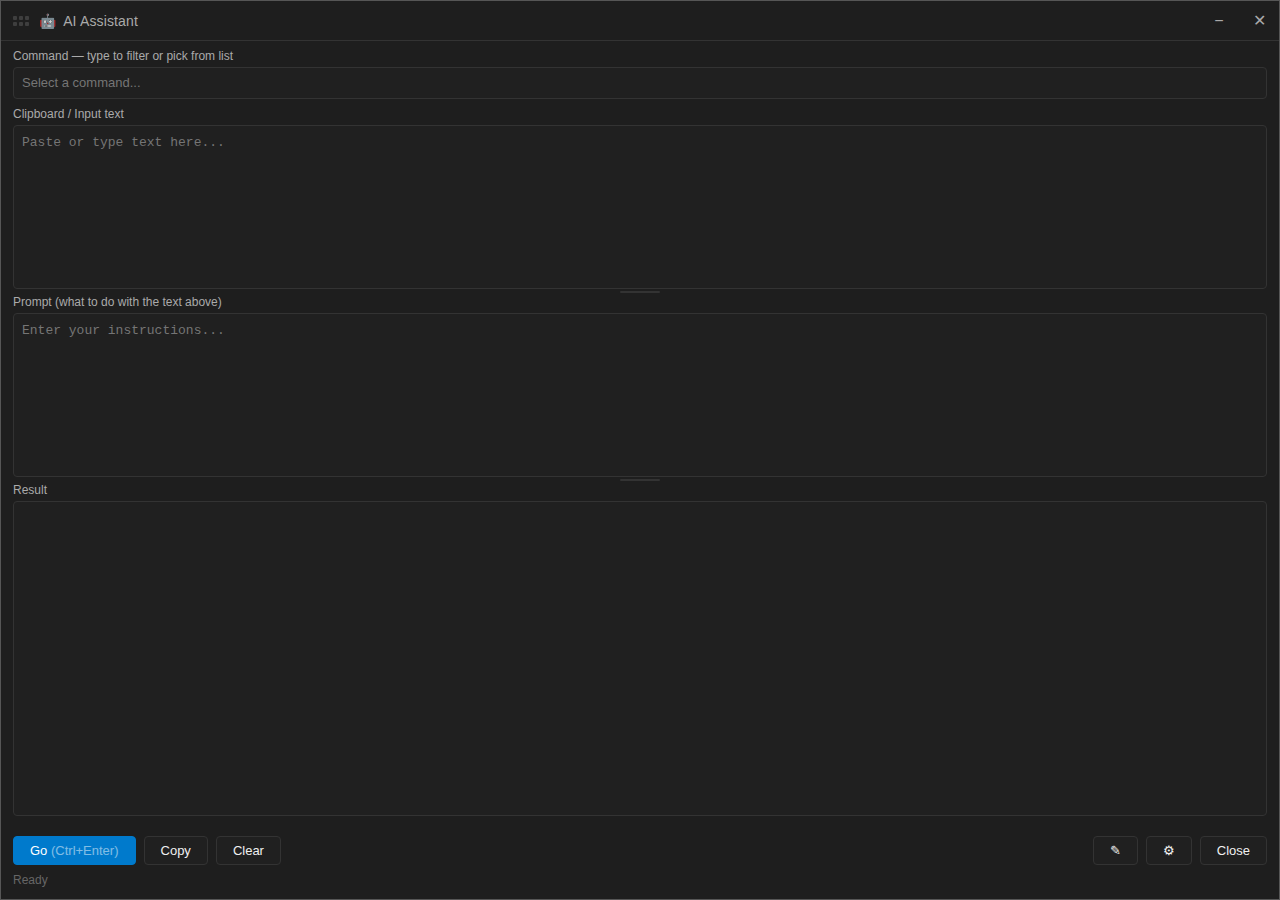
<file: ui/index.html>
<!DOCTYPE html>
<html lang="en">
<head>
<meta charset="UTF-8">
<meta name="viewport" content="width=device-width, initial-scale=1.0">
<title>AI Assistant</title>
<link rel="stylesheet" href="shared.css">
<style>
  :root {
    --bg-input: #202020;
    --bg-dropdown: #252526;
  }

  body { padding: 0; border-color: rgba(255,255,255,0.25); }

  .content-area {
    flex: 1;
    display: flex;
    flex-direction: column;
    padding: 8px 12px 12px;
    overflow: hidden;
    min-height: 0;
  }

  label {
    display: block;
    font-size: 12px;
    color: var(--text-secondary);
    margin-bottom: 4px;
    font-family: var(--font-ui);
  }

  /* Fixed sections (command picker, buttons, status) */
  .section-fixed {
    margin-bottom: 8px;
    flex-shrink: 0;
  }

  /* Resizable panels container */
  .panels {
    flex: 1;
    display: flex;
    flex-direction: column;
    min-height: 0;
    margin-bottom: 8px;
  }

  .panel {
    display: flex;
    flex-direction: column;
    min-height: 40px;
    overflow: hidden;
  }

  .panel label {
    flex-shrink: 0;
  }

  .panel-header {
    display: flex;
    align-items: center;
    justify-content: space-between;
    flex-shrink: 0;
  }

  .btn-clear-field {
    background: none;
    border: none;
    color: var(--text-muted);
    font-size: 14px;
    padding: 0 2px;
    cursor: pointer;
    line-height: 1;
    visibility: hidden;
  }

  .btn-clear-field:hover {
    color: var(--text-primary);
  }

  .btn-clear-field.visible {
    visibility: visible;
  }

  /* Splitter handle */
  .splitter {
    height: 6px;
    flex-shrink: 0;
    cursor: row-resize;
    display: flex;
    align-items: center;
    justify-content: center;
  }

  .splitter::after {
    content: '';
    width: 40px;
    height: 2px;
    background: var(--border);
    border-radius: 1px;
  }

  .splitter:hover::after {
    background: var(--accent);
  }

  textarea, input[type="text"] {
    width: 100%;
    background: var(--bg-input);
    color: var(--text-primary);
    border: 1px solid var(--border);
    border-radius: var(--radius);
    padding: 8px;
    font-family: var(--font-mono);
    font-size: 13px;
    line-height: 1.4;
    resize: none;
    outline: none;
    user-select: text;
  }

  textarea:focus, input[type="text"]:focus {
    border-color: var(--border-focus);
  }

  textarea.readonly {
    color: #CCCCCC;
    cursor: default;
  }

  .panel textarea {
    flex: 1;
    min-height: 0;
  }

  /* Command picker */
  .command-picker {
    position: relative;
  }

  #command-input {
    font-family: var(--font-ui);
    font-size: 13px;
    padding: 6px 8px;
  }

  #command-dropdown {
    position: absolute;
    top: 100%;
    left: 0;
    right: 0;
    background: var(--bg-dropdown);
    border: 1px solid var(--border);
    border-top: none;
    border-radius: 0 0 var(--radius) var(--radius);
    max-height: 250px;
    overflow-y: auto;
    z-index: 100;
    display: none;
  }

  #command-dropdown.visible {
    display: block;
  }

  .dropdown-item {
    padding: 6px 10px;
    cursor: pointer;
    font-size: 13px;
    color: var(--text-primary);
    display: flex;
    align-items: center;
    gap: 6px;
  }

  .dropdown-item:hover, .dropdown-item.active {
    background: var(--bg-hover);
    color: #FFFFFF;
  }

  .dropdown-item .name {
    flex: 1;
    overflow: hidden;
    text-overflow: ellipsis;
    white-space: nowrap;
  }

  .dropdown-item kbd {
    font-family: var(--font-mono);
    font-size: 10px;
    padding: 1px 4px;
    border: 1px solid var(--border);
    border-radius: 3px;
    color: var(--text-secondary);
    background: transparent;
    flex-shrink: 0;
  }

  .dropdown-item .model-badge {
    font-family: var(--font-mono);
    font-size: 10px;
    color: var(--text-muted);
    flex-shrink: 0;
  }

  /* Buttons */
  .button-row {
    display: flex;
    gap: 8px;
    margin-bottom: 6px;
    flex-shrink: 0;
  }

  button {
    padding: 6px 16px;
    border: 1px solid var(--border);
    border-radius: var(--radius);
    background: var(--bg-input);
    color: var(--text-primary);
    font-family: var(--font-ui);
    font-size: 13px;
    cursor: pointer;
    outline: none;
  }

  button:hover {
    background: var(--bg-hover);
  }

  button.primary {
    background: var(--accent);
    border-color: var(--accent);
    color: #FFFFFF;
    font-weight: 500;
  }

  button.primary:hover {
    background: var(--accent-hover);
  }

  .spacer {
    flex: 1;
  }

  /* Status bar */
  .status-row {
    display: flex;
    justify-content: space-between;
    align-items: center;
    flex-shrink: 0;
    padding-top: 2px;
    font-size: 12px;
    color: var(--text-muted);
  }

  #status {
    font-size: 12px;
    color: var(--text-muted);
  }

  #model-display {
    font-size: 11px;
    color: var(--text-muted);
    font-family: var(--font-mono);
    cursor: default;
  }

  /* Scrollbar */
  ::-webkit-scrollbar {
    width: 8px;
  }
  ::-webkit-scrollbar-track {
    background: var(--bg-primary);
  }
  ::-webkit-scrollbar-thumb {
    background: #444;
    border-radius: 4px;
  }
  ::-webkit-scrollbar-thumb:hover {
    background: #555;
  }
</style>
</head>
<body>

  <div class="titlebar">
    <div class="grip"><span></span><span></span><span></span><span></span><span></span><span></span></div>
    <div class="titlebar-title"><span class="titlebar-icon">🤖</span> AI Assistant</div>
    <div class="window-controls">
      <button class="win-btn win-minimize" onclick="minimizeWindow()">&#x2212;</button>
      <button class="win-btn win-close" onclick="closeWindow()">&#x2715;</button>
    </div>
  </div>

  <div class="content-area">
  <div class="section-fixed">
    <label>Command <kbd id="command-hotkey-label" style="opacity:0.5"></kbd> — type to filter or pick from list</label>
    <div class="command-picker">
      <input type="text" id="command-input" autocomplete="off" placeholder="Select a command...">
      <div id="command-dropdown"></div>
    </div>
  </div>

  <div class="panels">
    <div class="panel" id="panel-clipboard">
      <div class="panel-header">
        <label>Clipboard / Input text</label>
        <button class="btn-clear-field" id="btn-clear-clipboard" title="Clear">&times;</button>
      </div>
      <textarea id="clipboard-preview" placeholder="Paste or type text here..."></textarea>
    </div>

    <div class="splitter" id="splitter-1"></div>

    <div class="panel" id="panel-prompt">
      <div class="panel-header">
        <label>Prompt (what to do with the text above)</label>
        <button class="btn-clear-field" id="btn-clear-prompt" title="Clear">&times;</button>
      </div>
      <textarea id="prompt" placeholder="Enter your instructions..."></textarea>
    </div>

    <div class="splitter" id="splitter-2"></div>

    <div class="panel" id="panel-result">
      <label>Result</label>
      <textarea id="result" class="readonly" readonly></textarea>
    </div>
  </div>

  <div class="button-row">
    <button class="primary" id="btn-go">Go <span style="opacity:0.5">(Ctrl+Enter)</span></button>
    <button id="btn-copy">Copy</button>
    <button id="btn-clear">Clear</button>
    <span class="spacer"></span>
    <button id="btn-prompts" title="Edit prompts">&#9998;</button>
    <button id="btn-settings" title="Settings">&#9881;</button>
    <button id="btn-close">Close</button>
  </div>

  <div class="status-row">
    <div id="status">Ready</div>
    <div id="model-display"></div>
  </div>
  </div>

<script src="ahk-bridge.js"></script>
<script>
  // =============================================
  // STATE
  // =============================================
  let allCommands = [];
  let filteredCommands = [];
  let activeIndex = -1;

  // =============================================
  // DOM REFS
  // =============================================
  const clipPreview = document.getElementById('clipboard-preview');
  const commandInput = document.getElementById('command-input');
  const commandDropdown = document.getElementById('command-dropdown');
  const prompt = document.getElementById('prompt');
  const result = document.getElementById('result');
  const status = document.getElementById('status');
  const modelDisplay = document.getElementById('model-display');

  // =============================================
  // HELPERS
  // =============================================
  function toggleClearBtn(btnId, text) {
    const btn = document.getElementById(btnId);
    if (btn) btn.classList.toggle('visible', text.length > 0);
  }

  // =============================================
  // AHK → JS: functions called via ExecuteScriptAsync
  // =============================================
  function setModelDisplay(modelId) {
    modelDisplay.textContent = modelId;
  }

  function setClipboardPreview(text) {
    clipPreview.value = text;
    toggleClearBtn('btn-clear-clipboard', text);
  }

  function setCommands(commands) {
    if (typeof commands === 'string') commands = JSON.parse(commands);
    allCommands = commands;
    filteredCommands = [...commands];
    renderDropdown();
  }

  function setPromptText(text) {
    prompt.value = text;
    toggleClearBtn('btn-clear-prompt', text);
  }

  function setResult(text) {
    result.value = text;
  }

  function setStatus(text) {
    status.textContent = text;
  }

  function setCommandHotkey(ahkKey) {
    const label = document.getElementById('command-hotkey-label');
    if (!label) return;
    const display = ahkToDisplay(ahkKey);
    label.textContent = display ? '(' + display + ')' : '';
  }

  function ahkToDisplay(ahk) {
    if (!ahk) return '';
    if (ahk.includes(',')) {
      const parts = ahk.split(',');
      const prefix = ahkToDisplaySingle(parts[0] || '');
      const suffix = ahkToDisplaySingle(parts.slice(1).join(',') || '');
      return prefix && suffix ? (prefix + ' -> ' + suffix) : (prefix || suffix);
    }
    return ahkToDisplaySingle(ahk);
  }

  function ahkToDisplaySingle(ahk) {
    if (!ahk) return '';
    let display = '';
    let rest = ahk;
    if (rest.includes('^')) { display += 'Ctrl+'; rest = rest.replace('^', ''); }
    if (rest.includes('!')) { display += 'Alt+'; rest = rest.replace('!', ''); }
    if (rest.includes('+')) { display += 'Shift+'; rest = rest.replace('+', ''); }
    if (rest.includes('#')) { display += 'Win+'; rest = rest.replace('#', ''); }
    if (rest.length === 1) rest = rest.toUpperCase();
    return display + rest;
  }

  function focusPrompt() {
    prompt.focus();
  }

  function focusCommands() {
    commandInput.focus();
    showDropdown();
  }

  function clearFields() {
    commandInput.value = '';
    prompt.value = '';
    result.value = '';
    status.textContent = 'Ready';
    toggleClearBtn('btn-clear-prompt', '');
    prompt.focus();
  }

  // =============================================
  // RESIZABLE PANELS
  // =============================================
  const STORAGE_KEY = 'ai-assistant-panel-sizes';
  const panelClip = document.getElementById('panel-clipboard');
  const panelPrompt = document.getElementById('panel-prompt');
  const panelResult = document.getElementById('panel-result');
  const splitter1 = document.getElementById('splitter-1');
  const splitter2 = document.getElementById('splitter-2');
  const panelsContainer = document.querySelector('.panels');

  // Default proportions: clipboard 25%, prompt 25%, result 50%
  let panelRatios = [0.25, 0.25, 0.50];

  function loadPanelSizes() {
    try {
      const saved = localStorage.getItem(STORAGE_KEY);
      if (saved) {
        const parsed = JSON.parse(saved);
        if (Array.isArray(parsed) && parsed.length === 3) {
          panelRatios = parsed;
        }
      }
    } catch (e) {}
  }

  function savePanelSizes() {
    try {
      localStorage.setItem(STORAGE_KEY, JSON.stringify(panelRatios));
    } catch (e) {}
  }

  function applyPanelSizes() {
    const container = panelsContainer;
    const totalHeight = container.clientHeight;
    // Subtract splitter heights (2 splitters × 6px)
    const available = totalHeight - 12;
    if (available <= 0) return;

    // Label heights (~20px each for the 3 panels)
    const labelHeight = 20;
    const usable = available - (labelHeight * 3);
    if (usable <= 0) return;

    const h1 = Math.max(20, Math.round(usable * panelRatios[0]) + labelHeight);
    const h2 = Math.max(20, Math.round(usable * panelRatios[1]) + labelHeight);
    const h3 = Math.max(20, available - h1 - h2 - 12);

    panelClip.style.height = h1 + 'px';
    panelPrompt.style.height = h2 + 'px';
    panelResult.style.height = h3 + 'px';

    panelClip.style.flex = 'none';
    panelPrompt.style.flex = 'none';
    panelResult.style.flex = 'none';
  }

  function initSplitter(splitterEl, panelAbove, panelBelow, ratioIdxAbove, ratioIdxBelow) {
    let startY = 0;
    let startAboveH = 0;
    let startBelowH = 0;

    function onMouseDown(e) {
      e.preventDefault();
      startY = e.clientY;
      startAboveH = panelAbove.offsetHeight;
      startBelowH = panelBelow.offsetHeight;
      document.body.style.cursor = 'row-resize';
      document.body.style.userSelect = 'none';
      document.addEventListener('mousemove', onMouseMove);
      document.addEventListener('mouseup', onMouseUp);
    }

    function onMouseMove(e) {
      const delta = e.clientY - startY;
      const newAbove = Math.max(40, startAboveH + delta);
      const newBelow = Math.max(40, startBelowH - delta);

      panelAbove.style.height = newAbove + 'px';
      panelBelow.style.height = newBelow + 'px';
    }

    function onMouseUp() {
      document.body.style.cursor = '';
      document.body.style.userSelect = '';
      document.removeEventListener('mousemove', onMouseMove);
      document.removeEventListener('mouseup', onMouseUp);
      // Recalculate ratios from current pixel sizes
      recalcRatios();
      savePanelSizes();
    }

    splitterEl.addEventListener('mousedown', onMouseDown);
  }

  function recalcRatios() {
    const totalHeight = panelsContainer.clientHeight;
    const available = totalHeight - 12; // splitters
    const labelHeight = 20;
    const usable = available - (labelHeight * 3);
    if (usable <= 0) return;

    const h1 = panelClip.offsetHeight - labelHeight;
    const h2 = panelPrompt.offsetHeight - labelHeight;
    const h3 = panelResult.offsetHeight - labelHeight;
    const total = h1 + h2 + h3;
    if (total <= 0) return;

    panelRatios = [h1 / total, h2 / total, h3 / total];
  }

  // Double-click splitter to reset to equal sizes
  splitter1.addEventListener('dblclick', () => {
    panelRatios = [0.33, 0.33, 0.34];
    applyPanelSizes();
    savePanelSizes();
  });
  splitter2.addEventListener('dblclick', () => {
    panelRatios = [0.33, 0.33, 0.34];
    applyPanelSizes();
    savePanelSizes();
  });

  // Initialize splitters
  initSplitter(splitter1, panelClip, panelPrompt, 0, 1);
  initSplitter(splitter2, panelPrompt, panelResult, 1, 2);

  // Load and apply saved sizes
  loadPanelSizes();

  // Apply sizes once layout is ready
  requestAnimationFrame(() => {
    applyPanelSizes();
  });

  // Re-apply on window resize
  window.addEventListener('resize', () => {
    applyPanelSizes();
  });

  // =============================================
  // COMMAND PICKER
  // =============================================
  function renderDropdown() {
    commandDropdown.innerHTML = '';
    activeIndex = -1;
    filteredCommands.forEach((cmd, i) => {
      const div = document.createElement('div');
      div.className = 'dropdown-item';

      const nameSpan = document.createElement('span');
      nameSpan.className = 'name';
      nameSpan.textContent = cmd.name;
      div.appendChild(nameSpan);

      if (cmd.hotkey) {
        const kbd = document.createElement('kbd');
        kbd.textContent = ahkToDisplay(cmd.hotkey);
        div.appendChild(kbd);
      }

      if (cmd.model) {
        const modelSpan = document.createElement('span');
        modelSpan.className = 'model-badge';
        modelSpan.textContent = cmd.model;
        div.appendChild(modelSpan);
      }

      div.addEventListener('mousedown', (e) => {
        e.preventDefault();
        selectCommand(cmd.name);
      });
      commandDropdown.appendChild(div);
    });
  }

  function showDropdown() {
    if (filteredCommands.length === 0) return;
    commandDropdown.classList.add('visible');
  }

  function hideDropdown() {
    commandDropdown.classList.remove('visible');
    activeIndex = -1;
  }

  function sendToAHK(action, data = {}) {
    postToAHK({ action, ...data });
  }

  function selectCommand(name) {
    commandInput.value = name;
    hideDropdown();
    sendToAHK('commandSelected');
  }

  function updateActiveItem() {
    const items = commandDropdown.querySelectorAll('.dropdown-item');
    items.forEach((item, i) => {
      item.classList.toggle('active', i === activeIndex);
    });
    if (activeIndex >= 0 && items[activeIndex]) {
      items[activeIndex].scrollIntoView({ block: 'nearest' });
    }
  }

  commandInput.addEventListener('input', () => {
    const typed = commandInput.value.toLowerCase();
    if (typed === '') {
      filteredCommands = [...allCommands];
    } else {
      filteredCommands = allCommands.filter(c => c.name.toLowerCase().includes(typed));
    }
    renderDropdown();
    showDropdown();
  });

  commandInput.addEventListener('focus', () => {
    filteredCommands = commandInput.value
      ? allCommands.filter(c => c.name.toLowerCase().includes(commandInput.value.toLowerCase()))
      : [...allCommands];
    renderDropdown();
    showDropdown();
  });

  commandInput.addEventListener('blur', () => {
    setTimeout(hideDropdown, 150);
  });

  commandInput.addEventListener('keydown', (e) => {
    if (!commandDropdown.classList.contains('visible')) {
      if (e.key === 'ArrowDown' || e.key === 'ArrowUp') {
        showDropdown();
        e.preventDefault();
        return;
      }
      return;
    }

    if (e.key === 'ArrowDown') {
      e.preventDefault();
      activeIndex = Math.min(activeIndex + 1, filteredCommands.length - 1);
      updateActiveItem();
    } else if (e.key === 'ArrowUp') {
      e.preventDefault();
      activeIndex = Math.max(activeIndex - 1, 0);
      updateActiveItem();
    } else if (e.key === 'Enter') {
      e.preventDefault();
      if (activeIndex >= 0 && filteredCommands[activeIndex]) {
        selectCommand(filteredCommands[activeIndex].name);
      }
    } else if (e.key === 'Escape') {
      hideDropdown();
      e.stopPropagation();
    }
  });

  // =============================================
  // CLEAR FIELD BUTTONS
  // =============================================
  function setupClearButton(btnId, field) {
    const btn = document.getElementById(btnId);
    function update() { btn.classList.toggle('visible', field.value.length > 0); }
    field.addEventListener('input', update);
    btn.addEventListener('click', () => { field.value = ''; update(); field.focus(); });
    return update;
  }

  const updateClearClipboard = setupClearButton('btn-clear-clipboard', clipPreview);
  const updateClearPrompt = setupClearButton('btn-clear-prompt', prompt);

  // =============================================
  // BUTTONS
  // =============================================
  document.getElementById('btn-go').addEventListener('click', () => sendToAHK('submit'));
  document.getElementById('btn-copy').addEventListener('click', () => sendToAHK('copy'));
  document.getElementById('btn-clear').addEventListener('click', () => sendToAHK('clear'));
  document.getElementById('btn-prompts').addEventListener('click', () => sendToAHK('promptEditor'));
  document.getElementById('btn-settings').addEventListener('click', () => sendToAHK('settings'));
  document.getElementById('btn-close').addEventListener('click', () => sendToAHK('hide'));

  // =============================================
  // KEYBOARD SHORTCUTS
  // =============================================
  document.addEventListener('keydown', (e) => {
    if (e.ctrlKey && e.key === 'Enter') {
      e.preventDefault();
      sendToAHK('submit');
    }
    if (e.key === 'Escape' && !commandDropdown.classList.contains('visible')) {
      e.preventDefault();
      sendToAHK('hide');
    }
  });

  // =============================================
  // READY SIGNAL
  // =============================================
  document.addEventListener('DOMContentLoaded', () => {
    sendToAHK('ready');
  });
</script>
</body>
</html>
</file>
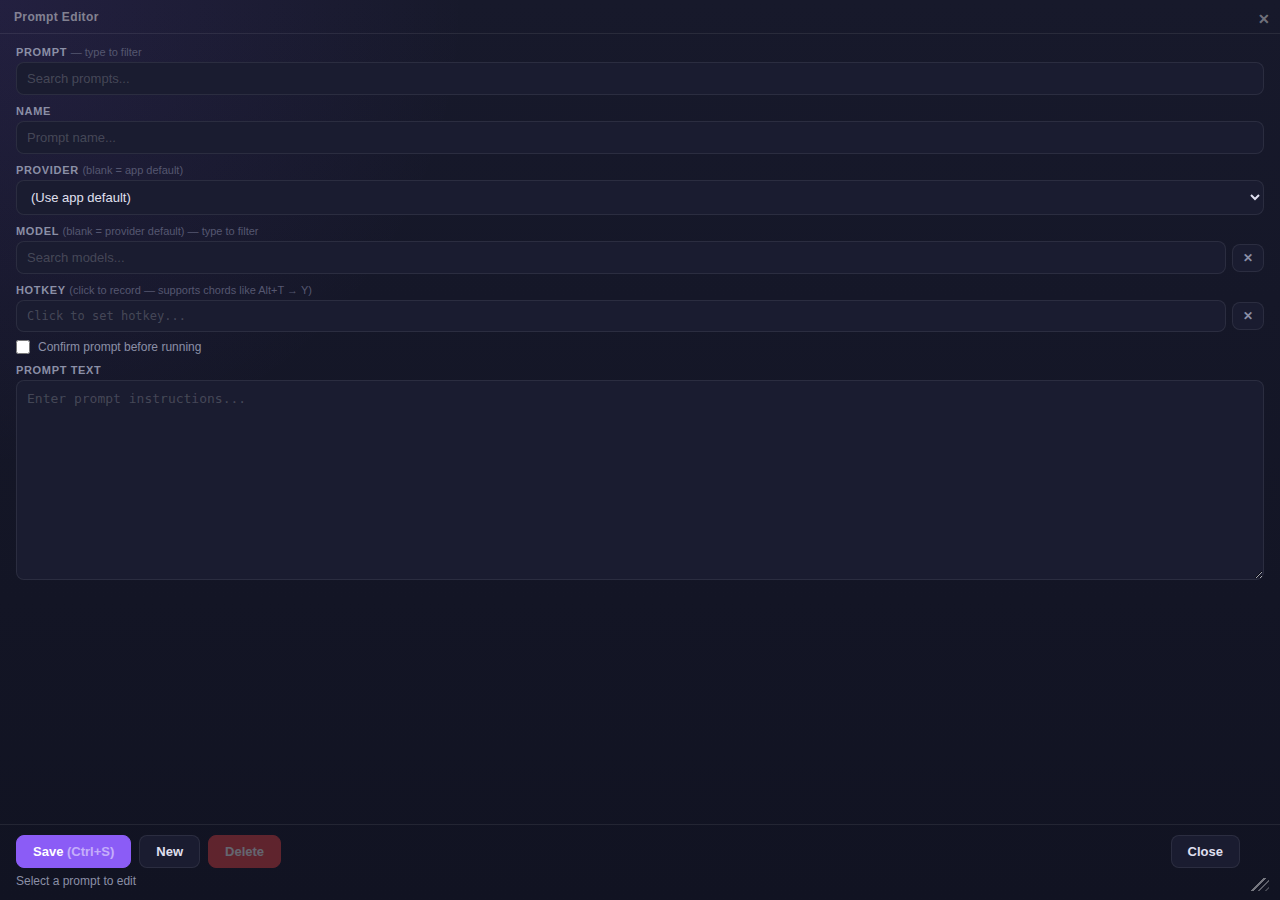
<file: src/views/editor/index.html>
<!DOCTYPE html>
<html lang="en">
  <head>
    <meta charset="UTF-8" />
    <title>Prompt Editor</title>
    <style>
      :root {
        --bg-primary: #111322;
        --bg-input: #1a1c30;
        --bg-dropdown: #1e2038;
        --bg-hover: rgba(139, 92, 246, 0.18);
        --ink: #e0e0f0;
        --muted: #8b8fa6;
        --dim: #555770;
        --accent: #8b5cf6;
        --accent-hover: #7c4fe0;
        --danger: #ef4444;
        --danger-hover: #dc2626;
        --border: rgba(255, 255, 255, 0.08);
        --border-focus: rgba(139, 92, 246, 0.55);
        --radius: 8px;
        --font-ui: "Segoe UI Variable Text", "Segoe UI", sans-serif;
        --font-mono: "Consolas", "Fira Mono", monospace;
      }

      * { box-sizing: border-box; margin: 0; padding: 0; }

      html, body {
        height: 100%;
        background: radial-gradient(circle at top left, rgba(139, 92, 246, 0.1), transparent 30%),
                    linear-gradient(180deg, #17192b, var(--bg-primary));
        color: var(--ink);
        font-family: var(--font-ui);
        font-size: 13px;
        display: flex;
        flex-direction: column;
        overflow: hidden;
      }

      /* ── Titlebar ── */
      .titlebar {
        display: flex;
        align-items: center;
        height: 34px;
        padding: 0 4px 0 14px;
        user-select: none;
        flex-shrink: 0;
        border-bottom: 1px solid var(--border);
      }

      .titlebar-drag {
        flex: 1;
        height: 100%;
        display: flex;
        align-items: center;
      }

      .titlebar-title {
        font-size: 12px;
        font-weight: 600;
        color: rgba(255, 255, 255, 0.45);
        letter-spacing: 0.03em;
      }

      .titlebar-close {
        -webkit-app-region: no-drag;
        width: 34px;
        height: 28px;
        display: grid;
        place-items: center;
        border: none;
        background: transparent;
        color: rgba(255, 255, 255, 0.4);
        font-size: 14px;
        cursor: pointer;
        border-radius: 6px;
        transition: background 0.12s, color 0.12s;
      }

      .titlebar-close:hover {
        background: rgba(255, 70, 70, 0.8);
        color: #fff;
      }

      /* ── Content ── */
      .content {
        flex: 1;
        display: flex;
        flex-direction: column;
        padding: 12px 16px 0;
        overflow: hidden;
        min-height: 0;
        resize: none;
      }

      .scroll-area {
        flex: 1;
        min-height: 0;
        overflow-y: auto;
        padding-bottom: 8px;
      }

      label {
        display: block;
        font-size: 11px;
        font-weight: 700;
        letter-spacing: 0.06em;
        text-transform: uppercase;
        color: var(--muted);
        margin-bottom: 4px;
      }

      label .hint { font-weight: 400; text-transform: none; letter-spacing: 0; color: var(--dim); }

      .section { margin-bottom: 10px; flex-shrink: 0; }
      .section.editor { flex: 1; display: flex; flex-direction: column; min-height: 0; }

      /* ── Inputs ── */
      input[type="text"], select, textarea {
        width: 100%;
        background: var(--bg-input);
        color: var(--ink);
        border: 1px solid var(--border);
        border-radius: var(--radius);
        padding: 8px 10px;
        font-family: var(--font-ui);
        font-size: 13px;
        outline: none;
        transition: border-color 0.15s, box-shadow 0.15s;
      }

      input[type="text"]:focus, select:focus, textarea:focus {
        border-color: var(--border-focus);
        box-shadow: 0 0 0 3px rgba(139, 92, 246, 0.1);
      }

      input::placeholder, textarea::placeholder {
        color: rgba(255, 255, 255, 0.2);
      }

      select {
        cursor: pointer;
      }

      select option {
        background: var(--bg-dropdown);
        color: var(--ink);
      }

      textarea {
        font-family: var(--font-mono);
        font-size: 13px;
        line-height: 1.5;
        resize: vertical;
        min-height: 200px;
        flex: 1;
      }

      textarea.readonly {
        color: #666;
        background: rgba(255, 255, 255, 0.02);
      }

      /* ── Picker (prompt list + model dropdown) ── */
      .picker { position: relative; flex: 1; }

      .picker-dropdown {
        position: absolute;
        top: 100%;
        left: 0;
        right: 0;
        background: var(--bg-dropdown);
        border: 1px solid var(--border);
        border-top: none;
        border-radius: 0 0 var(--radius) var(--radius);
        max-height: 200px;
        overflow-y: auto;
        z-index: 100;
        display: none;
      }

      .picker-dropdown.visible { display: block; }

      .dropdown-item {
        padding: 7px 10px;
        cursor: pointer;
        font-size: 13px;
        color: var(--ink);
        display: flex;
        justify-content: space-between;
        gap: 12px;
      }

      .dropdown-item:hover, .dropdown-item.active {
        background: var(--bg-hover);
        color: #fff;
      }

      .dropdown-item .tag {
        font-size: 11px;
        color: var(--accent);
        font-family: var(--font-mono);
        white-space: nowrap;
        flex-shrink: 0;
      }

      .dropdown-item .model-id {
        font-family: var(--font-mono);
        font-size: 12px;
      }

      .dropdown-item .model-name {
        font-size: 11px;
        color: var(--dim);
        flex-shrink: 0;
      }

      /* ── Rows ── */
      .inline-row {
        display: flex;
        gap: 6px;
        align-items: center;
      }

      .inline-row .picker { flex: 1; }

      .hotkey-row input {
        flex: 1;
        cursor: pointer;
        font-family: var(--font-mono);
        font-size: 12px;
      }

      .hotkey-row input:focus { color: var(--muted); }

      .confirm-row {
        display: flex;
        align-items: center;
        gap: 8px;
        margin-top: 8px;
        font-size: 12px;
        color: var(--muted);
      }

      .confirm-row input[type="checkbox"] {
        width: 14px;
        height: 14px;
        accent-color: var(--accent);
      }

      .confirm-row label {
        font-size: 12px;
        font-weight: 400;
        text-transform: none;
        letter-spacing: 0;
        margin: 0;
        cursor: pointer;
      }

      /* ── Buttons ── */
      .btn-icon {
        padding: 6px 10px;
        font-size: 12px;
        border: 1px solid var(--border);
        border-radius: var(--radius);
        background: var(--bg-input);
        color: var(--muted);
        cursor: pointer;
        transition: background 0.12s, color 0.12s;
        flex-shrink: 0;
      }

      .btn-icon:hover { background: var(--bg-hover); color: var(--ink); }

      /* ── Footer ── */
      .footer {
        position: relative;
        flex-shrink: 0;
        border-top: 1px solid var(--border);
        padding: 10px 16px 12px;
      }

      .button-row {
        display: flex;
        gap: 8px;
        align-items: center;
        padding-right: 24px;
      }

      .spacer { flex: 1; }

      button {
        padding: 8px 16px;
        border: 1px solid var(--border);
        border-radius: var(--radius);
        background: var(--bg-input);
        color: var(--ink);
        font-family: var(--font-ui);
        font-size: 13px;
        font-weight: 600;
        cursor: pointer;
        outline: none;
        transition: background 0.12s, opacity 0.12s;
      }

      button:hover { background: var(--bg-hover); }

      button.primary {
        background: var(--accent);
        border-color: var(--accent);
        color: #fff;
      }

      button.primary:hover { background: var(--accent-hover); }

      button.danger {
        background: var(--danger);
        border-color: var(--danger);
        color: #fff;
      }

      button.danger:hover { background: var(--danger-hover); }
      button:disabled { opacity: 0.35; cursor: default; pointer-events: none; }

      #status {
        font-size: 12px;
        color: var(--muted);
        margin-top: 6px;
      }

      #status[data-kind="ok"] { color: #3ddc97; }
      #status[data-kind="error"] { color: var(--danger); }

      .resize-grip {
        position: absolute;
        right: 8px;
        bottom: 6px;
        width: 20px;
        height: 20px;
        border: 0;
        background: transparent;
        cursor: nwse-resize;
        opacity: 0.6;
      }

      .resize-grip::before {
        content: "";
        position: absolute;
        inset: 4px 3px 3px 4px;
        background:
          linear-gradient(135deg, transparent 0 52%, rgba(255, 255, 255, 0.7) 52% 58%, transparent 58% 100%),
          linear-gradient(135deg, transparent 0 70%, rgba(255, 255, 255, 0.52) 70% 76%, transparent 76% 100%),
          linear-gradient(135deg, transparent 0 87%, rgba(255, 255, 255, 0.34) 87% 93%, transparent 93% 100%);
      }

      .resize-grip:hover {
        opacity: 1;
      }

      /* ── Scrollbar ── */
      ::-webkit-scrollbar { width: 6px; }
      ::-webkit-scrollbar-track { background: transparent; }
      ::-webkit-scrollbar-thumb { background: rgba(255, 255, 255, 0.12); border-radius: 3px; }
    </style>
  </head>
  <body>
    <div class="titlebar">
      <div class="titlebar-drag electrobun-webkit-app-region-drag">
        <span class="titlebar-title">Prompt Editor</span>
      </div>
      <button class="titlebar-close" id="titlebar-close" title="Close">&#x2715;</button>
    </div>

    <div class="content">
      <div class="scroll-area">
        <!-- Prompt selector -->
        <div class="section">
          <label>Prompt <span class="hint">— type to filter</span></label>
          <div class="picker">
            <input type="text" id="prompt-filter" autocomplete="off" placeholder="Search prompts..." />
            <div id="prompt-dropdown" class="picker-dropdown"></div>
          </div>
        </div>

        <!-- Name -->
        <div class="section">
          <label>Name</label>
          <input type="text" id="prompt-name" placeholder="Prompt name..." />
        </div>

        <!-- Provider -->
        <div class="section">
          <label>Provider <span class="hint">(blank = app default)</span></label>
          <select id="prompt-provider">
            <option value="">(Use app default)</option>
            <option value="openrouter">OpenRouter</option>
            <option value="openai">OpenAI</option>
            <option value="anthropic">Anthropic</option>
            <option value="xai">xAI</option>
          </select>
        </div>

        <!-- Model -->
        <div class="section">
          <label>Model <span class="hint">(blank = provider default) — type to filter</span></label>
          <div class="inline-row">
            <div class="picker">
              <input type="text" id="prompt-model" autocomplete="off" placeholder="Search models..." />
              <div id="model-dropdown" class="picker-dropdown"></div>
            </div>
            <button class="btn-icon" id="btn-clear-model" title="Clear model">&#x2715;</button>
          </div>
        </div>

        <!-- Hotkey -->
        <div class="section">
          <label>Hotkey <span class="hint">(click to record — supports chords like Alt+T &rarr; Y)</span></label>
          <div class="inline-row hotkey-row">
            <input type="text" id="prompt-hotkey" readonly placeholder="Click to set hotkey..." data-ahk-key="" />
            <button class="btn-icon" id="btn-clear-hotkey" title="Clear hotkey">&#x2715;</button>
          </div>
          <div class="confirm-row">
            <input type="checkbox" id="prompt-confirm" />
            <label for="prompt-confirm">Confirm prompt before running</label>
          </div>
        </div>

        <!-- Prompt text -->
        <div class="section editor">
          <label>Prompt text</label>
          <textarea id="prompt-text" placeholder="Enter prompt instructions..."></textarea>
        </div>
      </div>
    </div>

    <div class="footer">
      <div class="button-row">
        <button class="primary" id="btn-save">Save <span style="opacity:0.5">(Ctrl+S)</span></button>
        <button id="btn-new">New</button>
        <button class="danger" id="btn-delete" disabled>Delete</button>
        <span class="spacer"></span>
        <button id="btn-close">Close</button>
      </div>
      <div id="status" data-kind="idle">Select a prompt to edit</div>
      <button class="resize-grip" id="resize-grip" type="button" title="Resize window" aria-label="Resize window"></button>
    </div>

    <script type="module" src="index.ts"></script>
  </body>
</html>
</file>
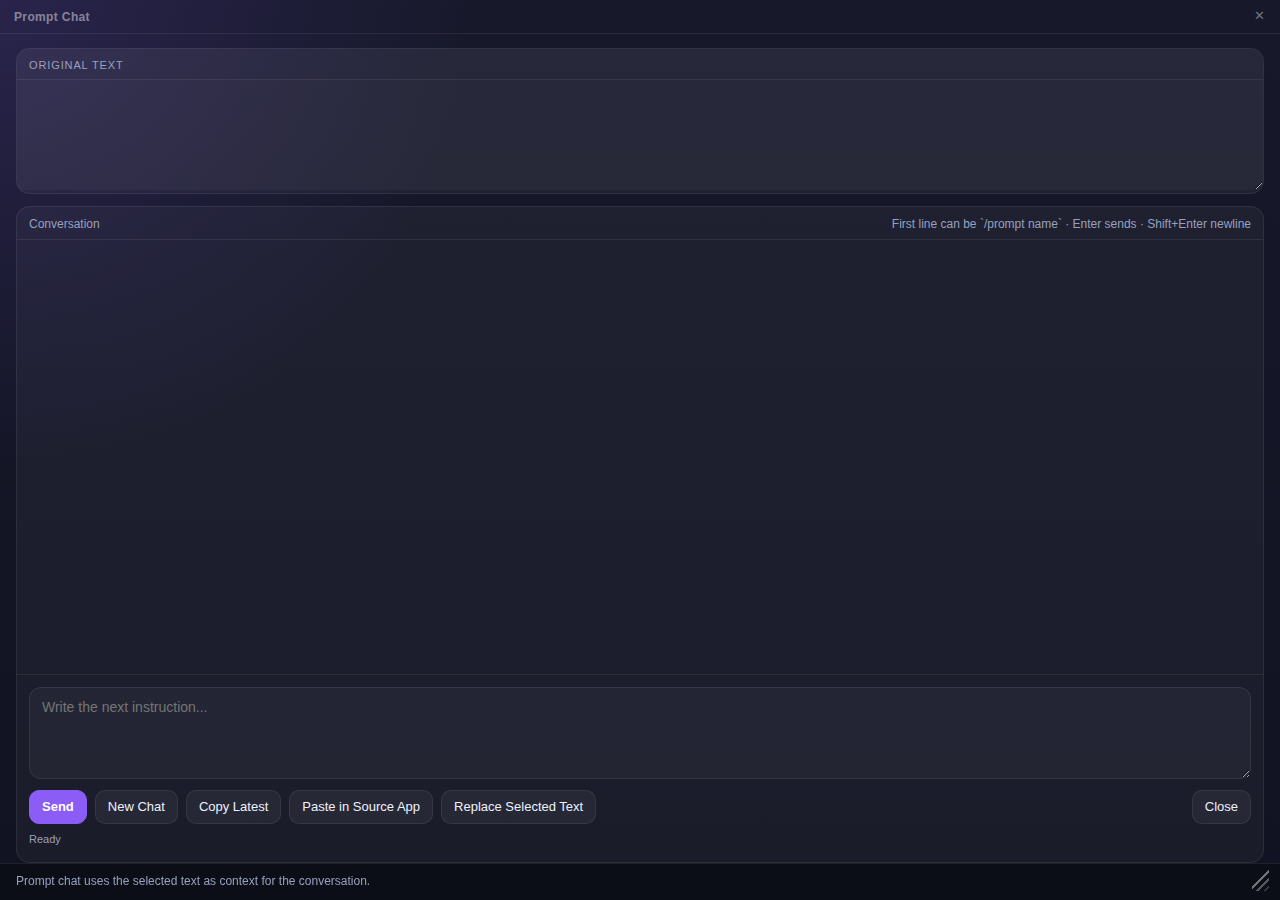
<file: src/views/mainview/index.html>
<!DOCTYPE html>
<html lang="en">
  <head>
    <meta charset="UTF-8" />
    <title>Prompt Chat</title>
    <style>
      :root {
        --bg-1: #111322;
        --bg-2: #17192b;
        --panel: rgba(255, 255, 255, 0.04);
        --line: rgba(255, 255, 255, 0.08);
        --ink: #edf1ff;
        --muted: #98a0be;
        --dim: #6a718e;
        --accent: #8b5cf6;
        --accent-2: #132d45;
        --assistant: #24273b;
        --user: #12374f;
        --radius: 14px;
      }

      * { box-sizing: border-box; margin: 0; padding: 0; }
      html, body {
        height: 100%;
        overflow: hidden;
        background:
          radial-gradient(circle at top left, rgba(139, 92, 246, 0.16), transparent 30%),
          linear-gradient(180deg, var(--bg-2), var(--bg-1));
        color: var(--ink);
        font-family: "Segoe UI Variable Text", "Segoe UI", sans-serif;
        font-size: 14px;
      }
      body {
        display: grid;
        grid-template-rows: auto 1fr auto;
      }
      .titlebar {
        display: flex;
        align-items: center;
        height: 34px;
        padding: 0 4px 0 14px;
        border-bottom: 1px solid var(--line);
      }
      .titlebar-drag {
        flex: 1;
        height: 100%;
        display: flex;
        align-items: center;
      }
      .titlebar-title {
        font-size: 12px;
        font-weight: 600;
        color: rgba(255,255,255,0.45);
        letter-spacing: 0.03em;
      }
      .titlebar-close {
        width: 34px;
        height: 28px;
        border: none;
        background: transparent;
        color: rgba(255,255,255,0.4);
        border-radius: 6px;
        cursor: pointer;
      }
      .titlebar-close:hover {
        background: rgba(255, 70, 70, 0.8);
        color: #fff;
      }
      .shell {
        min-height: 0;
        padding: 14px 16px 0;
        display: grid;
        gap: 12px;
        grid-template-rows: auto 1fr;
      }
      .card {
        border: 1px solid var(--line);
        border-radius: var(--radius);
        background: var(--panel);
        overflow: hidden;
      }
      .card-title {
        padding: 10px 12px 8px;
        border-bottom: 1px solid var(--line);
        font-size: 11px;
        text-transform: uppercase;
        letter-spacing: 0.08em;
        color: var(--muted);
        background: rgba(255,255,255,0.03);
      }
      #original-text {
        width: 100%;
        min-height: 110px;
        max-height: 180px;
        padding: 10px 12px 12px;
        border: none;
        outline: none;
        resize: vertical;
        background: rgba(255,255,255,0.04);
        color: var(--ink);
        font-family: "Consolas", "Fira Mono", monospace;
        line-height: 1.45;
      }
      .chat-shell {
        min-height: 0;
        display: grid;
        grid-template-rows: auto 1fr auto;
        border: 1px solid var(--line);
        border-radius: var(--radius);
        background: var(--panel);
        overflow: hidden;
      }
      .chat-header {
        padding: 10px 12px 8px;
        border-bottom: 1px solid var(--line);
        display: flex;
        align-items: center;
        justify-content: space-between;
        gap: 12px;
      }
      .chat-meta {
        font-size: 12px;
        color: var(--muted);
      }
      .chat-history {
        min-height: 0;
        overflow-y: auto;
        padding: 14px 12px;
        display: flex;
        flex-direction: column;
        gap: 10px;
      }
      .message-row { display: flex; }
      .message-row.user { justify-content: flex-end; }
      .message-row.assistant { justify-content: flex-start; }
      .bubble {
        max-width: min(80%, 760px);
        border-radius: 12px;
        padding: 10px 12px;
        white-space: pre-wrap;
        line-height: 1.45;
        font-size: 13px;
      }
      .message-row.user .bubble {
        background: var(--user);
        color: #e8f6ff;
        border-bottom-right-radius: 4px;
      }
      .message-row.assistant .bubble {
        background: var(--assistant);
        color: var(--ink);
        border: 1px solid rgba(255,255,255,0.06);
        border-bottom-left-radius: 4px;
      }
      .message-meta {
        font-size: 11px;
        color: var(--dim);
        margin-top: 6px;
      }
      .composer {
        border-top: 1px solid var(--line);
        padding: 12px;
        display: grid;
        gap: 8px;
      }
      .composer-box { position: relative; }
      #composer-input {
        width: 100%;
        min-height: 92px;
        background: rgba(255,255,255,0.04);
        color: var(--ink);
        border: 1px solid var(--line);
        border-radius: 12px;
        padding: 10px 12px;
        font: inherit;
        line-height: 1.4;
        resize: vertical;
        outline: none;
      }
      #composer-input:focus, #original-text:focus {
        border-color: rgba(139, 92, 246, 0.55);
        box-shadow: 0 0 0 3px rgba(139, 92, 246, 0.12);
      }
      .slash-dropdown {
        position: absolute;
        left: 0;
        right: 0;
        bottom: calc(100% + 6px);
        background: #1d2034;
        border: 1px solid var(--line);
        border-radius: 12px;
        box-shadow: 0 10px 24px rgba(0,0,0,0.28);
        max-height: 220px;
        overflow-y: auto;
        display: none;
        z-index: 25;
      }
      .slash-dropdown.visible { display: block; }
      .slash-item {
        padding: 8px 10px;
        cursor: pointer;
        border-bottom: 1px solid rgba(255,255,255,0.04);
      }
      .slash-item:last-child { border-bottom: none; }
      .slash-item:hover, .slash-item.active { background: rgba(139, 92, 246, 0.16); }
      .slash-name { font-size: 13px; color: var(--ink); margin-bottom: 3px; }
      .slash-meta { font-size: 11px; color: var(--dim); font-family: "Consolas", monospace; }
      .composer-footer {
        display: flex;
        align-items: center;
        gap: 8px;
        flex-wrap: wrap;
      }
      .composer-actions {
        display: flex;
        align-items: center;
        gap: 8px;
        flex-wrap: wrap;
        min-height: 34px;
      }
      .spacer { flex: 1; }
      .composer-status {
        min-height: 18px;
      }
      #status {
        font-size: 11px;
        line-height: 1.3;
        color: var(--muted);
      }
      button {
        padding: 6px 12px;
        border: 1px solid var(--line);
        border-radius: 10px;
        background: rgba(255,255,255,0.05);
        color: var(--ink);
        font: inherit;
        font-size: 13px;
        line-height: 1.15;
        cursor: pointer;
        min-height: 34px;
        white-space: nowrap;
      }
      button:hover { background: rgba(255,255,255,0.1); }
      button.primary {
        background: var(--accent);
        border-color: var(--accent);
        color: white;
        font-weight: 600;
      }
      .footer {
        position: relative;
        border-top: 1px solid var(--line);
        background: rgba(10, 12, 20, 0.72);
        backdrop-filter: blur(12px);
        padding: 10px 16px 12px;
      }
      .footer-inner {
        display: flex;
        align-items: center;
        justify-content: space-between;
        gap: 16px;
        padding-right: 24px;
      }
      .footer-meta {
        color: var(--muted);
        font-size: 12px;
      }
      .resize-grip {
        position: absolute;
        right: 8px;
        bottom: 6px;
        width: 20px;
        height: 20px;
        border: 0;
        background: transparent;
        cursor: nwse-resize;
        opacity: 0.6;
      }
      .resize-grip::before {
        content: "";
        position: absolute;
        inset: 4px 3px 3px 4px;
        background:
          linear-gradient(135deg, transparent 0 52%, rgba(255,255,255,0.7) 52% 58%, transparent 58% 100%),
          linear-gradient(135deg, transparent 0 70%, rgba(255,255,255,0.52) 70% 76%, transparent 76% 100%),
          linear-gradient(135deg, transparent 0 87%, rgba(255,255,255,0.34) 87% 93%, transparent 93% 100%);
      }
    </style>
  </head>
  <body>
    <div class="titlebar">
      <div class="titlebar-drag electrobun-webkit-app-region-drag">
        <span class="titlebar-title">Prompt Chat</span>
      </div>
      <button class="titlebar-close" id="titlebar-close" title="Close">&#x2715;</button>
    </div>

    <div class="shell">
      <div class="card">
        <div class="card-title">Original Text</div>
        <textarea id="original-text" spellcheck="false" readonly></textarea>
      </div>

      <div class="chat-shell">
        <div class="chat-header">
          <div class="chat-meta" id="session-meta">Conversation</div>
          <div class="chat-meta">First line can be `/prompt name` · Enter sends · Shift+Enter newline</div>
        </div>
        <div class="chat-history" id="chat-history"></div>
        <div class="composer">
          <div class="composer-box">
            <div class="slash-dropdown" id="slash-dropdown"></div>
            <textarea id="composer-input" spellcheck="false" placeholder="Write the next instruction..."></textarea>
          </div>
          <div class="composer-footer">
            <div class="composer-actions">
              <button class="primary" id="btn-send">Send</button>
              <button id="btn-new-chat">New Chat</button>
              <button id="btn-copy">Copy Latest</button>
              <button id="btn-paste">Paste in Source App</button>
              <button id="btn-replace">Replace Selected Text</button>
            </div>
            <span class="spacer"></span>
            <button id="btn-close">Close</button>
          </div>
          <div class="composer-status">
            <div id="status">Ready</div>
          </div>
        </div>
      </div>
    </div>

    <div class="footer">
      <div class="footer-inner">
        <div class="footer-meta">Prompt chat uses the selected text as context for the conversation.</div>
      </div>
      <button class="resize-grip" id="resize-grip" type="button" title="Resize window" aria-label="Resize window"></button>
    </div>

    <script type="module" src="index.ts"></script>
  </body>
</html>
</file>
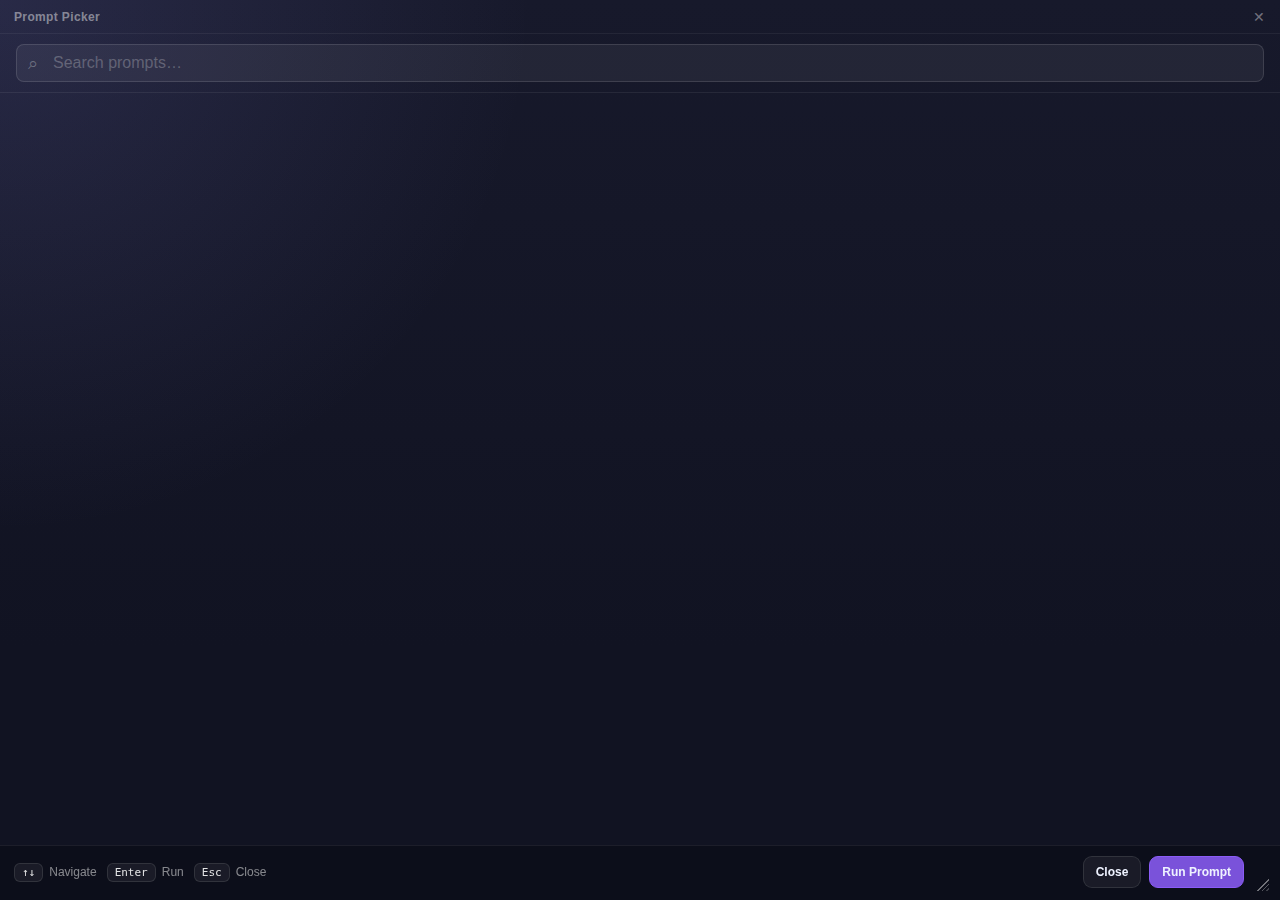
<file: src/views/picker/index.html>
<!DOCTYPE html>
<html lang="en">
  <head>
    <meta charset="UTF-8" />
    <title>Prompt Picker</title>
    <style>
      * {
        box-sizing: border-box;
        margin: 0;
        padding: 0;
      }

      html, body {
        height: 100%;
        background:
          radial-gradient(circle at top left, rgba(120, 119, 198, 0.18), transparent 34%),
          linear-gradient(180deg, #17192b, #111322 72%);
        color: #e0e0f0;
        font-family: "Segoe UI Variable Text", "Segoe UI", sans-serif;
        font-size: 14px;
        overflow: hidden;
      }

      body {
        display: grid;
        grid-template-rows: auto auto 1fr auto;
      }

      /* ── Custom titlebar ── */
      .titlebar {
        display: flex;
        align-items: center;
        height: 34px;
        padding: 0 4px 0 14px;
        user-select: none;
        flex-shrink: 0;
        border-bottom: 1px solid rgba(255, 255, 255, 0.06);
      }

      .titlebar-drag {
        flex: 1;
        height: 100%;
        display: flex;
        align-items: center;
      }

      .titlebar-title {
        font-size: 12px;
        font-weight: 600;
        color: rgba(255, 255, 255, 0.45);
        letter-spacing: 0.03em;
      }

      .titlebar-close {
        -webkit-app-region: no-drag;
        width: 34px;
        height: 28px;
        display: grid;
        place-items: center;
        border: none;
        background: transparent;
        color: rgba(255, 255, 255, 0.4);
        font-size: 14px;
        cursor: pointer;
        border-radius: 6px;
        transition: background 0.12s, color 0.12s;
      }

      .titlebar-close:hover {
        background: rgba(255, 70, 70, 0.8);
        color: #fff;
      }

      /* ── Search bar ── */
      #search-wrapper {
        padding: 10px 16px;
        border-bottom: 1px solid rgba(255, 255, 255, 0.07);
        position: relative;
      }

      #search-wrapper::before {
        content: "⌕";
        position: absolute;
        left: 28px;
        top: 50%;
        transform: translateY(-50%);
        color: rgba(255, 255, 255, 0.3);
        font-size: 18px;
        pointer-events: none;
      }

      #search {
        width: 100%;
        background: rgba(255, 255, 255, 0.06);
        border: 1px solid rgba(255, 255, 255, 0.12);
        border-radius: 8px;
        color: #fff;
        font-size: 16px;
        padding: 9px 12px 9px 36px;
        outline: none;
        transition: border-color 0.15s;
      }

      #search:focus {
        border-color: rgba(139, 92, 246, 0.6);
        background: rgba(255, 255, 255, 0.09);
      }

      #search::placeholder {
        color: rgba(255, 255, 255, 0.25);
      }

      /* ── List ── */
      #list {
        overflow-y: auto;
        padding: 6px 0;
        min-height: 0;
      }

      #list::-webkit-scrollbar {
        width: 4px;
      }

      #list::-webkit-scrollbar-track {
        background: transparent;
      }

      #list::-webkit-scrollbar-thumb {
        background: rgba(255, 255, 255, 0.15);
        border-radius: 2px;
      }

      /* ── Item ── */
      .item {
        display: flex;
        align-items: center;
        gap: 10px;
        padding: 9px 16px;
        cursor: pointer;
        border-radius: 6px;
        margin: 1px 6px;
        transition: background 0.1s;
      }

      .item:hover {
        background: rgba(139, 92, 246, 0.18);
      }

      .item.selected {
        background: rgba(139, 92, 246, 0.35);
      }

      .item-name {
        flex: 1;
        font-size: 14px;
        font-weight: 500;
        color: #e8e8f8;
        white-space: nowrap;
        overflow: hidden;
        text-overflow: ellipsis;
      }

      .item-category {
        font-size: 11px;
        padding: 2px 7px;
        border-radius: 4px;
        background: rgba(255, 255, 255, 0.08);
        color: rgba(255, 255, 255, 0.45);
        white-space: nowrap;
        flex-shrink: 0;
      }

      .item-hotkey {
        font-size: 11px;
        font-family: "Consolas", "Fira Mono", monospace;
        color: rgba(255, 255, 255, 0.28);
        white-space: nowrap;
        flex-shrink: 0;
        letter-spacing: 0.02em;
      }

      /* ── Empty state ── */
      #empty {
        text-align: center;
        color: rgba(255, 255, 255, 0.25);
        padding: 48px 24px;
        font-size: 14px;
        line-height: 1.6;
        display: grid;
        place-items: center;
        min-height: 0;
      }

      .list-shell {
        min-height: 0;
        overflow: hidden;
        display: grid;
      }

      /* ── Busy overlay ── */
      #busy {
        position: fixed;
        inset: 0;
        display: grid;
        place-items: center;
        background: rgba(9, 11, 20, 0.58);
        backdrop-filter: blur(16px);
        opacity: 0;
        pointer-events: none;
        transition: opacity 0.16s ease;
      }

      #busy.visible {
        opacity: 1;
      }

      .busy-card {
        width: min(420px, calc(100vw - 36px));
        padding: 18px 18px 16px;
        border-radius: 20px;
        border: 1px solid rgba(255, 255, 255, 0.08);
        background:
          radial-gradient(circle at top right, rgba(139, 92, 246, 0.2), transparent 34%),
          rgba(10, 14, 28, 0.82);
        box-shadow: 0 24px 48px rgba(0, 0, 0, 0.34);
      }

      .busy-chip {
        display: inline-flex;
        align-items: center;
        gap: 8px;
        padding: 5px 10px;
        border-radius: 999px;
        background: rgba(255, 255, 255, 0.06);
        color: rgba(225, 232, 255, 0.8);
        font-size: 11px;
        font-weight: 700;
        letter-spacing: 0.08em;
        text-transform: uppercase;
      }

      .busy-dot {
        width: 8px;
        height: 8px;
        border-radius: 999px;
        background: #8b5cf6;
        box-shadow: 0 0 14px rgba(139, 92, 246, 0.8);
        animation: pulse 1s ease-in-out infinite;
      }

      .busy-title {
        margin-top: 14px;
        color: #f5f7ff;
        font-size: 18px;
        font-weight: 700;
      }

      .busy-meta {
        margin-top: 6px;
        color: rgba(220, 227, 247, 0.68);
        font-size: 13px;
      }

      .busy-bar {
        margin-top: 16px;
        height: 4px;
        border-radius: 999px;
        background: rgba(255, 255, 255, 0.08);
        overflow: hidden;
      }

      .busy-bar::after {
        content: "";
        display: block;
        width: 34%;
        height: 100%;
        border-radius: inherit;
        background: linear-gradient(90deg, rgba(139, 92, 246, 0.2), #8b5cf6, rgba(255, 255, 255, 0.24));
        animation: sweep 1.15s ease-in-out infinite;
      }

      @keyframes pulse {
        0%, 100% { transform: scale(1); opacity: 0.72; }
        50% { transform: scale(1.18); opacity: 1; }
      }

      @keyframes sweep {
        0% { transform: translateX(-18%); }
        50% { transform: translateX(205%); }
        100% { transform: translateX(-18%); }
      }

      .footer {
        position: relative;
        display: flex;
        align-items: center;
        justify-content: space-between;
        gap: 12px;
        padding: 10px 14px 12px;
        border-top: 1px solid rgba(255, 255, 255, 0.07);
        background: rgba(9, 11, 20, 0.56);
        backdrop-filter: blur(12px);
      }

      .footer-meta {
        display: flex;
        align-items: center;
        gap: 10px;
        min-width: 0;
        color: rgba(255, 255, 255, 0.5);
        font-size: 12px;
      }

      .keyhint {
        display: inline-flex;
        align-items: center;
        gap: 6px;
        white-space: nowrap;
      }

      .keyhint kbd {
        padding: 2px 7px;
        border-radius: 6px;
        border: 1px solid rgba(255, 255, 255, 0.1);
        background: rgba(255, 255, 255, 0.06);
        color: rgba(255, 255, 255, 0.88);
        font-family: "Consolas", "Fira Mono", monospace;
        font-size: 11px;
      }

      .footer-actions {
        display: flex;
        align-items: center;
        gap: 8px;
        padding-right: 22px;
      }

      .footer-button {
        border: 1px solid rgba(255, 255, 255, 0.1);
        background: rgba(255, 255, 255, 0.06);
        color: #eef2ff;
        border-radius: 9px;
        padding: 8px 12px;
        font: inherit;
        font-size: 12px;
        font-weight: 600;
        cursor: pointer;
        transition: background 0.12s, border-color 0.12s, opacity 0.12s;
      }

      .footer-button:hover {
        background: rgba(255, 255, 255, 0.1);
      }

      .footer-button.primary {
        background: rgba(139, 92, 246, 0.88);
        border-color: rgba(139, 92, 246, 1);
      }

      .footer-button.primary:hover {
        background: rgba(139, 92, 246, 1);
      }

      .footer-button:disabled {
        opacity: 0.45;
        cursor: default;
      }

      .resize-grip {
        position: absolute;
        right: 8px;
        bottom: 6px;
        width: 20px;
        height: 20px;
        border: 0;
        background: transparent;
        cursor: nwse-resize;
        opacity: 0.6;
      }

      .resize-grip::before {
        content: "";
        position: absolute;
        inset: 4px 3px 3px 4px;
        background:
          linear-gradient(135deg, transparent 0 52%, rgba(255, 255, 255, 0.7) 52% 58%, transparent 58% 100%),
          linear-gradient(135deg, transparent 0 70%, rgba(255, 255, 255, 0.52) 70% 76%, transparent 76% 100%),
          linear-gradient(135deg, transparent 0 87%, rgba(255, 255, 255, 0.34) 87% 93%, transparent 93% 100%);
      }

      .resize-grip:hover {
        opacity: 1;
      }
    </style>
  </head>
  <body>
    <div class="titlebar">
      <div class="titlebar-drag electrobun-webkit-app-region-drag">
        <span class="titlebar-title">Prompt Picker</span>
      </div>
      <button class="titlebar-close" id="titlebar-close" title="Close">&#x2715;</button>
    </div>
    <div id="search-wrapper">
      <input
        id="search"
        type="text"
        placeholder="Search prompts…"
        autocomplete="off"
        spellcheck="false"
      />
    </div>
    <div class="list-shell">
      <div id="list"></div>
      <div id="empty" style="display: none">No prompts found</div>
    </div>
    <div class="footer">
      <div class="footer-meta">
        <span class="keyhint"><kbd>↑↓</kbd><span>Navigate</span></span>
        <span class="keyhint"><kbd>Enter</kbd><span>Run</span></span>
        <span class="keyhint"><kbd>Esc</kbd><span>Close</span></span>
      </div>
      <div class="footer-actions">
        <button class="footer-button" id="footer-close" type="button">Close</button>
        <button class="footer-button primary" id="footer-run" type="button">Run Prompt</button>
      </div>
      <button class="resize-grip" id="resize-grip" type="button" title="Resize window" aria-label="Resize window"></button>
    </div>
    <div id="busy" aria-hidden="true">
      <div class="busy-card">
        <div class="busy-chip">
          <span class="busy-dot"></span>
          Processing
        </div>
        <div class="busy-title" id="busy-title">Running prompt</div>
        <div class="busy-meta" id="busy-meta">Capturing selection and sending it to the model</div>
        <div class="busy-bar"></div>
      </div>
    </div>

    <script type="module" src="index.ts"></script>
  </body>
</html>
</file>
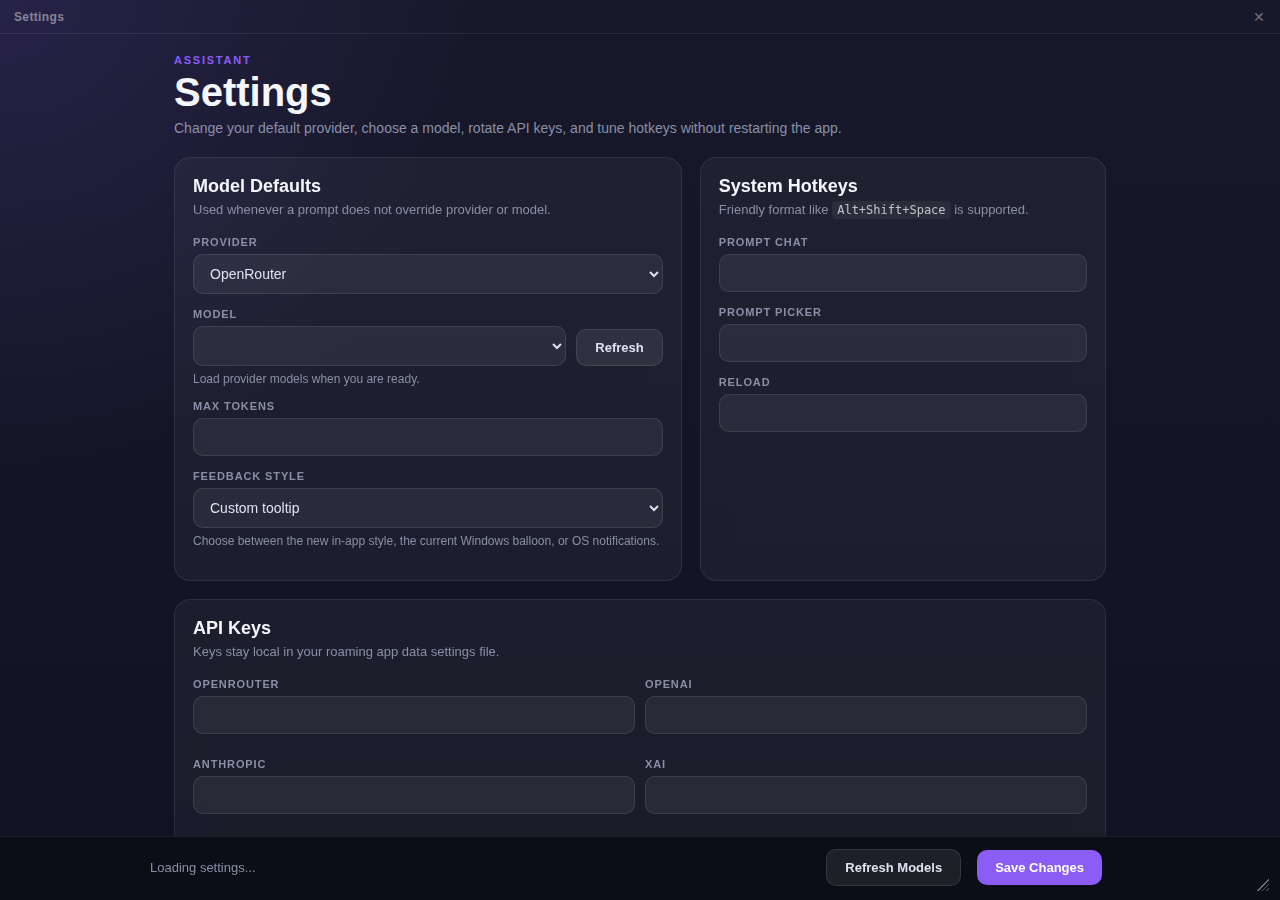
<file: src/views/settings/index.html>
<!DOCTYPE html>
<html lang="en">
  <head>
    <meta charset="UTF-8" />
    <title>Settings</title>
    <style>
      :root {
        --bg-1: #111322;
        --bg-2: #17192b;
        --ink: #e0e0f0;
        --muted: #8b8fa6;
        --panel: rgba(255, 255, 255, 0.04);
        --line: rgba(255, 255, 255, 0.08);
        --accent: #8b5cf6;
        --accent-soft: rgba(139, 92, 246, 0.15);
        --danger: #ef4444;
      }

      * {
        box-sizing: border-box;
        margin: 0;
        padding: 0;
      }

      html, body {
        height: 100%;
        color: var(--ink);
        font-family: "Segoe UI Variable Text", "Segoe UI", sans-serif;
        font-size: 14px;
        overflow: hidden;
        background:
          radial-gradient(circle at top left, rgba(139, 92, 246, 0.14), transparent 30%),
          linear-gradient(180deg, var(--bg-2), var(--bg-1));
      }

      /* ── Custom titlebar ── */
      .titlebar {
        display: flex;
        align-items: center;
        height: 34px;
        padding: 0 4px 0 14px;
        user-select: none;
        flex-shrink: 0;
        border-bottom: 1px solid var(--line);
      }

      .titlebar-drag {
        flex: 1;
        height: 100%;
        display: flex;
        align-items: center;
      }

      .titlebar-title {
        font-size: 12px;
        font-weight: 600;
        color: rgba(255, 255, 255, 0.45);
        letter-spacing: 0.03em;
      }

      .titlebar-close {
        -webkit-app-region: no-drag;
        width: 34px;
        height: 28px;
        display: grid;
        place-items: center;
        border: none;
        background: transparent;
        color: rgba(255, 255, 255, 0.4);
        font-size: 14px;
        cursor: pointer;
        border-radius: 6px;
        transition: background 0.12s, color 0.12s;
      }

      .titlebar-close:hover {
        background: rgba(255, 70, 70, 0.8);
        color: #fff;
      }

      /* ── Layout ── */
      .window {
        height: 100%;
        display: grid;
        grid-template-rows: auto 1fr auto;
      }

      .content {
        min-height: 0;
        overflow: auto;
      }

      .shell {
        max-width: 980px;
        margin: 0 auto;
        padding: 20px 24px 24px;
        display: grid;
        gap: 18px;
        min-height: 100%;
      }

      .hero {
        display: grid;
        gap: 6px;
      }

      .eyebrow {
        font-size: 11px;
        letter-spacing: 0.16em;
        text-transform: uppercase;
        color: var(--accent);
        font-weight: 700;
      }

      h1 {
        font-size: clamp(28px, 4vw, 40px);
        line-height: 1;
        font-weight: 700;
        color: #f5f7ff;
      }

      .sub {
        max-width: 720px;
        color: var(--muted);
        font-size: 14px;
        line-height: 1.5;
      }

      .grid {
        display: grid;
        grid-template-columns: 1.25fr 1fr;
        gap: 18px;
      }

      /* ── Cards ── */
      .card {
        padding: 18px;
        border: 1px solid var(--line);
        border-radius: 16px;
        background: var(--panel);
        backdrop-filter: blur(12px);
      }

      .card h2 {
        margin: 0 0 4px;
        font-size: 18px;
        font-weight: 700;
        color: #f5f7ff;
      }

      .card p {
        margin: 0 0 16px;
        color: var(--muted);
        font-size: 13px;
        line-height: 1.45;
      }

      /* ── Fields ── */
      .field {
        display: grid;
        gap: 6px;
        margin-bottom: 14px;
      }

      .field label {
        font-size: 11px;
        font-weight: 700;
        letter-spacing: 0.08em;
        text-transform: uppercase;
        color: var(--muted);
      }

      input, select, button {
        font: inherit;
      }

      input, select {
        width: 100%;
        padding: 10px 12px;
        border-radius: 10px;
        border: 1px solid rgba(255, 255, 255, 0.1);
        background: rgba(255, 255, 255, 0.06);
        color: var(--ink);
        outline: none;
        transition: border-color 0.15s, box-shadow 0.15s;
      }

      select {
        cursor: pointer;
      }

      select option {
        background: #1e2035;
        color: var(--ink);
      }

      input:focus, select:focus {
        border-color: rgba(139, 92, 246, 0.55);
        box-shadow: 0 0 0 3px rgba(139, 92, 246, 0.12);
      }

      input::placeholder {
        color: rgba(255, 255, 255, 0.2);
      }

      .inline {
        display: grid;
        grid-template-columns: 1fr auto;
        gap: 10px;
        align-items: end;
      }

      .key-grid {
        display: grid;
        grid-template-columns: 1fr 1fr;
        gap: 10px;
      }

      .hint {
        font-size: 12px;
        color: var(--muted);
      }

      code {
        font-family: "Consolas", "Fira Mono", monospace;
        font-size: 12px;
        padding: 2px 5px;
        border-radius: 4px;
        background: rgba(255, 255, 255, 0.06);
        color: rgba(255, 255, 255, 0.7);
      }

      /* ── Actions ── */
      .actions {
        display: flex;
        align-items: center;
        justify-content: space-between;
        gap: 16px;
      }

      .status {
        font-size: 13px;
        color: var(--muted);
      }

      .status[data-kind="ok"] { color: #3ddc97; }
      .status[data-kind="error"] { color: var(--danger); }
      .status[data-kind="loading"] { color: #f59e0b; }

      /* ── Buttons ── */
      .button {
        border: 0;
        border-radius: 10px;
        padding: 10px 18px;
        font-weight: 700;
        font-size: 13px;
        cursor: pointer;
        background: var(--accent);
        color: white;
        transition: opacity 0.12s;
      }

      .button:hover {
        opacity: 0.88;
      }

      .button.secondary {
        background: rgba(255, 255, 255, 0.08);
        color: var(--ink);
        border: 1px solid rgba(255, 255, 255, 0.1);
      }

      .button.secondary:hover {
        background: rgba(255, 255, 255, 0.12);
      }

      .button:disabled {
        opacity: 0.4;
        cursor: default;
      }

      .footer {
        position: relative;
        border-top: 1px solid var(--line);
        background: rgba(10, 12, 20, 0.72);
        backdrop-filter: blur(12px);
        padding: 12px 24px 14px;
      }

      .footer-inner {
        max-width: 980px;
        margin: 0 auto;
        display: flex;
        align-items: center;
        justify-content: space-between;
        gap: 16px;
        padding-right: 28px;
      }

      .resize-grip {
        position: absolute;
        right: 8px;
        bottom: 6px;
        width: 20px;
        height: 20px;
        border: 0;
        background: transparent;
        cursor: nwse-resize;
        opacity: 0.6;
      }

      .resize-grip::before {
        content: "";
        position: absolute;
        inset: 4px 3px 3px 4px;
        background:
          linear-gradient(135deg, transparent 0 52%, rgba(255, 255, 255, 0.7) 52% 58%, transparent 58% 100%),
          linear-gradient(135deg, transparent 0 70%, rgba(255, 255, 255, 0.52) 70% 76%, transparent 76% 100%),
          linear-gradient(135deg, transparent 0 87%, rgba(255, 255, 255, 0.34) 87% 93%, transparent 93% 100%);
      }

      .resize-grip:hover {
        opacity: 1;
      }

      /* ── Scrollbar ── */
      ::-webkit-scrollbar {
        width: 6px;
      }

      ::-webkit-scrollbar-track {
        background: transparent;
      }

      ::-webkit-scrollbar-thumb {
        background: rgba(255, 255, 255, 0.12);
        border-radius: 3px;
      }

      @media (max-width: 860px) {
        .grid {
          grid-template-columns: 1fr;
        }
        .key-grid {
          grid-template-columns: 1fr;
        }
      }
    </style>
  </head>
  <body>
    <div class="window">
      <div class="titlebar">
        <div class="titlebar-drag electrobun-webkit-app-region-drag">
          <span class="titlebar-title">Settings</span>
        </div>
        <button class="titlebar-close" id="titlebar-close" title="Close">&#x2715;</button>
      </div>

      <div class="content">
        <div class="shell">
          <div class="hero">
            <div class="eyebrow">Assistant</div>
            <h1>Settings</h1>
            <div class="sub">
              Change your default provider, choose a model, rotate API keys, and tune
              hotkeys without restarting the app.
            </div>
          </div>

          <div class="grid">
            <section class="card">
              <h2>Model Defaults</h2>
              <p>Used whenever a prompt does not override provider or model.</p>

              <div class="field">
                <label for="provider">Provider</label>
                <select id="provider">
                  <option value="openrouter">OpenRouter</option>
                  <option value="openai">OpenAI</option>
                  <option value="anthropic">Anthropic</option>
                  <option value="xai">xAI</option>
                </select>
              </div>

              <div class="field">
                <label for="model">Model</label>
                <div class="inline">
                  <select id="model"></select>
                  <button class="button secondary" id="model-refresh" type="button">Refresh</button>
                </div>
                <div class="hint" id="model-hint">Load provider models when you are ready.</div>
              </div>

              <div class="field">
                <label for="maxTokens">Max Tokens</label>
                <input id="maxTokens" type="number" min="1" step="1" />
              </div>

              <div class="field">
                <label for="feedbackStyle">Feedback Style</label>
                <select id="feedbackStyle">
                  <option value="custom">Custom tooltip</option>
                  <option value="windows">Windows-style tooltip</option>
                  <option value="native">Native notification</option>
                </select>
                <div class="hint">Choose between the new in-app style, the current Windows balloon, or OS notifications.</div>
              </div>
            </section>

            <section class="card">
              <h2>System Hotkeys</h2>
              <p>Friendly format like <code>Alt+Shift+Space</code> is supported.</p>

              <div class="field">
                <label for="promptChat">Prompt Chat</label>
                <input id="promptChat" type="text" />
              </div>

              <div class="field">
                <label for="promptPicker">Prompt Picker</label>
                <input id="promptPicker" type="text" />
              </div>

              <div class="field">
                <label for="reloadHotkey">Reload</label>
                <input id="reloadHotkey" type="text" />
              </div>
            </section>
          </div>

          <section class="card">
            <h2>API Keys</h2>
            <p>Keys stay local in your roaming app data settings file.</p>

            <div class="key-grid">
              <div class="field">
                <label for="key-openrouter">OpenRouter</label>
                <input id="key-openrouter" type="password" autocomplete="off" />
              </div>
              <div class="field">
                <label for="key-openai">OpenAI</label>
                <input id="key-openai" type="password" autocomplete="off" />
              </div>
              <div class="field">
                <label for="key-anthropic">Anthropic</label>
                <input id="key-anthropic" type="password" autocomplete="off" />
              </div>
              <div class="field">
                <label for="key-xai">xAI</label>
                <input id="key-xai" type="password" autocomplete="off" />
              </div>
            </div>
          </section>
        </div>
      </div>

      <div class="footer">
        <div class="footer-inner">
          <div class="status" id="status" data-kind="idle">Loading settings...</div>
          <div class="actions">
            <button class="button secondary" id="model-refresh-footer" type="button">Refresh Models</button>
            <button class="button" id="save" type="button">Save Changes</button>
          </div>
        </div>
        <button class="resize-grip" id="resize-grip" type="button" title="Resize window" aria-label="Resize window"></button>
      </div>
    </div>

    <script type="module" src="index.ts"></script>
  </body>
</html>
</file>
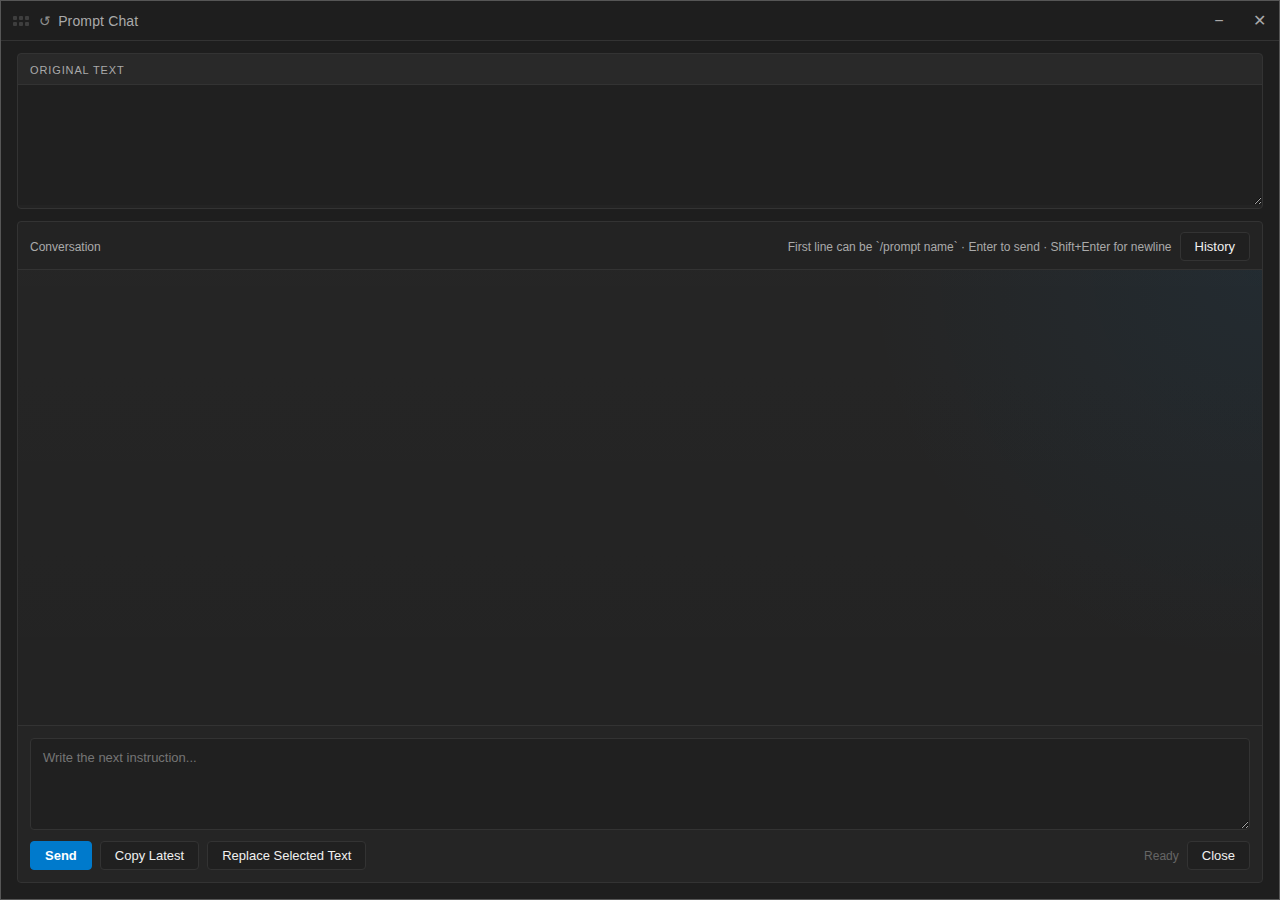
<file: ui/iterative.html>
<!DOCTYPE html>
<html lang="en">
<head>
<meta charset="UTF-8">
<meta name="viewport" content="width=device-width, initial-scale=1.0">
<title>Prompt Chat</title>
<link rel="stylesheet" href="shared.css">
<style>
  :root {
    --bg-input: #202020;
    --bg-panel: #232323;
    --bubble-user: #0f3f5a;
    --bubble-assistant: #2b2b2b;
  }

  body { padding: 0; border-color: rgba(255,255,255,0.25); }

  .content-area {
    flex: 1;
    min-height: 0;
    display: flex;
    flex-direction: column;
    padding: 12px 16px 16px;
    overflow: hidden;
    gap: 12px;
  }

  .original-card {
    flex-shrink: 0;
    border: 1px solid var(--border);
    border-radius: var(--radius);
    background: var(--bg-panel);
    overflow: hidden;
  }

  .card-title {
    padding: 10px 12px 8px;
    border-bottom: 1px solid var(--border);
    font-size: 11px;
    text-transform: uppercase;
    letter-spacing: 0.08em;
    color: var(--text-secondary);
    background: rgba(255,255,255,0.03);
  }

  #original-text {
    width: 100%;
    min-height: 120px;
    background: var(--bg-input);
    color: var(--text-primary);
    border: none;
    padding: 10px 12px 12px;
    font-family: var(--font-mono);
    font-size: 13px;
    line-height: 1.45;
    resize: vertical;
    outline: none;
    user-select: text;
  }

  .chat-shell {
    flex: 1;
    min-height: 0;
    display: flex;
    flex-direction: column;
    border: 1px solid var(--border);
    border-radius: var(--radius);
    background: var(--bg-panel);
    overflow: hidden;
  }

  .chat-header {
    flex-shrink: 0;
    padding: 10px 12px 8px;
    border-bottom: 1px solid var(--border);
    display: flex;
    align-items: center;
    justify-content: space-between;
    gap: 12px;
  }

  .chat-meta {
    font-size: 12px;
    color: var(--text-secondary);
  }

  .chat-header-actions {
    display: flex;
    align-items: center;
    gap: 8px;
  }

  .chat-history {
    flex: 1;
    min-height: 0;
    overflow-y: auto;
    padding: 14px 12px;
    display: flex;
    flex-direction: column;
    gap: 10px;
    background:
      radial-gradient(circle at top right, rgba(0,122,204,0.07), transparent 30%),
      linear-gradient(180deg, rgba(255,255,255,0.01), rgba(255,255,255,0));
  }

  .message-row {
    display: flex;
  }

  .message-row.user {
    justify-content: flex-end;
  }

  .message-row.assistant {
    justify-content: flex-start;
  }

  .bubble {
    max-width: min(80%, 760px);
    border-radius: 12px;
    padding: 10px 12px;
    white-space: pre-wrap;
    line-height: 1.45;
    font-size: 13px;
    user-select: text;
  }

  .message-row.user .bubble {
    background: var(--bubble-user);
    color: #e8f6ff;
    border-bottom-right-radius: 4px;
  }

  .message-row.assistant .bubble {
    background: var(--bubble-assistant);
    color: var(--text-primary);
    border: 1px solid rgba(255,255,255,0.06);
    border-bottom-left-radius: 4px;
  }

  .message-meta {
    font-size: 11px;
    color: var(--text-muted);
    margin-top: 6px;
  }

  .composer {
    flex-shrink: 0;
    border-top: 1px solid var(--border);
    padding: 12px;
    display: flex;
    flex-direction: column;
    gap: 8px;
    background: rgba(255,255,255,0.01);
  }

  #composer-input {
    width: 100%;
    min-height: 92px;
    background: var(--bg-input);
    color: var(--text-primary);
    border: 1px solid var(--border);
    border-radius: var(--radius);
    padding: 10px 12px;
    font-family: var(--font-ui);
    font-size: 13px;
    line-height: 1.4;
    resize: vertical;
    outline: none;
    user-select: text;
  }

  .composer-box {
    position: relative;
  }

  .slash-dropdown {
    position: absolute;
    left: 0;
    right: 0;
    bottom: calc(100% + 6px);
    background: var(--bg-panel);
    border: 1px solid var(--border);
    border-radius: var(--radius);
    box-shadow: 0 10px 24px rgba(0,0,0,0.28);
    max-height: 220px;
    overflow-y: auto;
    display: none;
    z-index: 25;
  }

  .slash-dropdown.visible {
    display: block;
  }

  .slash-item {
    padding: 8px 10px;
    cursor: pointer;
    border-bottom: 1px solid rgba(255,255,255,0.04);
  }

  .slash-item:last-child {
    border-bottom: none;
  }

  .slash-item:hover,
  .slash-item.active {
    background: var(--bg-hover);
  }

  .slash-name {
    font-size: 13px;
    color: var(--text-primary);
    margin-bottom: 3px;
  }

  .slash-meta {
    font-size: 11px;
    color: var(--text-muted);
    font-family: var(--font-mono);
  }

  #composer-input:focus, #original-text:focus {
    border-color: var(--border-focus);
  }

  .composer-footer {
    display: flex;
    align-items: center;
    gap: 8px;
  }

  .history-panel {
    position: fixed;
    top: 52px;
    right: 16px;
    width: min(340px, calc(100vw - 32px));
    max-height: min(70vh, 560px);
    display: none;
    flex-direction: column;
    border: 1px solid var(--border);
    border-radius: var(--radius);
    background: rgba(24,24,24,0.98);
    box-shadow: 0 20px 40px rgba(0,0,0,0.4);
    overflow: hidden;
    z-index: 40;
  }

  .history-panel.visible {
    display: flex;
  }

  .history-header {
    display: flex;
    align-items: center;
    justify-content: space-between;
    gap: 10px;
    padding: 10px 12px;
    border-bottom: 1px solid var(--border);
    background: rgba(255,255,255,0.03);
  }

  .history-title {
    font-size: 12px;
    color: var(--text-secondary);
    text-transform: uppercase;
    letter-spacing: 0.08em;
  }

  .history-list {
    overflow-y: auto;
    padding: 8px;
    display: flex;
    flex-direction: column;
    gap: 8px;
  }

  .history-item {
    padding: 10px;
    border: 1px solid rgba(255,255,255,0.06);
    border-radius: 10px;
    background: rgba(255,255,255,0.02);
    cursor: pointer;
  }

  .history-item:hover {
    background: rgba(255,255,255,0.05);
    border-color: rgba(255,255,255,0.12);
  }

  .history-item-title {
    font-size: 13px;
    color: var(--text-primary);
    line-height: 1.35;
    margin-bottom: 6px;
    white-space: nowrap;
    overflow: hidden;
    text-overflow: ellipsis;
  }

  .history-item-meta,
  .history-empty {
    font-size: 11px;
    color: var(--text-muted);
    line-height: 1.4;
  }

  .history-empty {
    padding: 12px 10px;
  }

  button {
    padding: 6px 14px;
    border: 1px solid var(--border);
    border-radius: var(--radius);
    background: var(--bg-input);
    color: var(--text-primary);
    font-family: var(--font-ui);
    font-size: 13px;
    cursor: pointer;
  }

  button:hover { background: var(--bg-hover); }

  button.primary {
    background: var(--accent);
    border-color: var(--accent);
    color: #fff;
    font-weight: 600;
  }

  button.primary:hover {
    background: var(--accent-hover);
    border-color: var(--accent-hover);
  }

  .spacer { flex: 1; }

  #status {
    font-size: 12px;
    color: var(--text-muted);
  }
</style>
</head>
<body data-window-id="iterative" data-window-resizable="true">
  <div class="titlebar">
    <div class="grip"><span></span><span></span><span></span><span></span><span></span><span></span></div>
    <div class="titlebar-title"><span class="titlebar-icon">↺</span> Prompt Chat</div>
    <div class="window-controls">
      <button class="win-btn win-minimize" onclick="minimizeWindow()">&#x2212;</button>
      <button class="win-btn win-close" onclick="closeWindow()">&#x2715;</button>
    </div>
  </div>

  <div class="content-area window-shell">
    <div class="original-card">
      <div class="card-title">Original Text</div>
      <textarea id="original-text" spellcheck="false" readonly></textarea>
    </div>

    <div class="chat-shell">
        <div class="chat-header">
          <div class="chat-meta" id="session-meta">Conversation</div>
        <div class="chat-header-actions">
          <div class="chat-meta">First line can be `/prompt name` · Enter to send · Shift+Enter for newline</div>
          <button id="btn-history">History</button>
        </div>
      </div>

      <div class="chat-history" id="chat-history"></div>

      <div class="composer">
        <div class="composer-box">
          <div class="slash-dropdown" id="slash-dropdown"></div>
          <textarea id="composer-input" spellcheck="false" placeholder="Write the next instruction..."></textarea>
        </div>
        <div class="composer-footer">
          <button class="primary" id="btn-send">Send</button>
          <button id="btn-copy">Copy Latest</button>
          <button id="btn-replace">Replace Selected Text</button>
          <span class="spacer"></span>
          <div id="status">Ready</div>
          <button id="btn-close">Close</button>
        </div>
      </div>
    </div>
  </div>

  <div class="history-panel" id="history-panel">
    <div class="history-header">
      <div class="history-title">Recent Sessions</div>
      <button id="btn-history-refresh">Refresh</button>
    </div>
    <div class="history-list" id="history-list">
      <div class="history-empty">No saved sessions yet.</div>
    </div>
  </div>

<script src="ahk-bridge.js"></script>
<script src="window-ui.js"></script>
<script>
  let conversationState = {
    sessionId: '',
    original: '',
    provider: '',
    providerLabel: '',
    model: '',
    messages: []
  };
  const backendBaseUrl = 'http://127.0.0.1:8765';
  window.__promptChatPendingMessage = '';
  window.__promptChatPendingTranscript = '';
  window.__promptChatPendingProvider = '';
  window.__promptChatPendingModel = '';
  let promptCatalog = [];
  let slashMatches = [];
  let slashActiveIndex = -1;
  let saveConversationTimer = 0;
  let promptWatch = null;
  let recentConversations = [];

  const originalText = document.getElementById('original-text');
  const sessionMeta = document.getElementById('session-meta');
  const chatHistory = document.getElementById('chat-history');
  const composerInput = document.getElementById('composer-input');
  const statusEl = document.getElementById('status');
  const slashDropdown = document.getElementById('slash-dropdown');
  const historyPanel = document.getElementById('history-panel');
  const historyList = document.getElementById('history-list');

  function post(action, data = {}) {
    postToAHK({ action, ...data });
  }

  function setStatus(text) {
    statusEl.textContent = text || '';
  }

  function updateSessionMeta() {
    sessionMeta.textContent = [conversationState.providerLabel, conversationState.model].filter(Boolean).join(' · ') || 'Conversation';
  }

  function formatHistoryDate(value) {
    if (!value) return 'Unknown date';
    const date = new Date(value);
    if (Number.isNaN(date.getTime())) return value;
    return date.toLocaleString();
  }

  function renderHistoryList() {
    historyList.innerHTML = '';
    if (!recentConversations.length) {
      historyList.innerHTML = '<div class="history-empty">No saved sessions yet.</div>';
      return;
    }

    recentConversations.forEach((item) => {
      const row = document.createElement('div');
      row.className = 'history-item';
      const preview = item.latestAssistant || item.original || 'Untitled session';
      const title = document.createElement('div');
      title.className = 'history-item-title';
      title.textContent = preview;
      const meta = document.createElement('div');
      meta.className = 'history-item-meta';
      meta.textContent =
        [item.providerLabel, item.model].filter(Boolean).join(' · ') +
        (item.messageCount ? ' · ' + item.messageCount + ' msgs' : '') +
        (item.updatedAt ? ' · ' + formatHistoryDate(item.updatedAt) : '');
      row.appendChild(title);
      row.appendChild(meta);
      row.addEventListener('click', () => {
        loadConversationById(item.id).catch(() => {
          setStatus('Could not load session');
        });
      });
      historyList.appendChild(row);
    });
  }

  async function loadRecentConversations() {
    const response = await fetch(`${backendBaseUrl}/v1/conversations`);
    if (!response.ok) {
      throw new Error(await response.text() || `HTTP ${response.status}`);
    }
    const payload = await response.json();
    recentConversations = Array.isArray(payload.conversations) ? payload.conversations : [];
    renderHistoryList();
  }

  async function loadConversationById(id) {
    setStatus('Loading session...');
    const response = await fetch(`${backendBaseUrl}/v1/conversations/${encodeURIComponent(id)}`);
    if (!response.ok) {
      throw new Error(await response.text() || `HTTP ${response.status}`);
    }
    const payload = await response.json();
    setConversationData(payload);
    historyPanel.classList.remove('visible');
    setStatus('Session loaded');
    focusComposer();
  }

  async function toggleHistoryPanel() {
    if (historyPanel.classList.contains('visible')) {
      historyPanel.classList.remove('visible');
      return;
    }

    historyPanel.classList.add('visible');
    historyList.innerHTML = '<div class="history-empty">Loading sessions...</div>';
    try {
      await loadRecentConversations();
    } catch (error) {
      historyList.innerHTML = '<div class="history-empty">Could not load saved sessions.</div>';
      setStatus('History unavailable');
    }
  }

  function setPromptCatalog(data) {
    if (typeof data === 'string') data = JSON.parse(data);
    promptCatalog = data || [];
  }

  function setConversationData(data) {
    if (typeof data === 'string') data = JSON.parse(data);
    conversationState = {
      sessionId: data.sessionId || data.id || conversationState.sessionId || crypto.randomUUID(),
      original: data.original || '',
      provider: data.provider || '',
      providerLabel: data.providerLabel || '',
      model: data.model || '',
      messages: Array.isArray(data.messages) ? data.messages.slice() : []
    };
    originalText.value = conversationState.original;
    updateSessionMeta();
    renderMessages();
    queueConversationSave();
    setStatus('Ready');
  }

  function renderMessages() {
    chatHistory.innerHTML = '';
    for (const message of conversationState.messages) {
      const row = document.createElement('div');
      row.className = 'message-row ' + (message.role === 'assistant' ? 'assistant' : 'user');

      const bubble = document.createElement('div');
      bubble.className = 'bubble';
      bubble.textContent = message.content || '';

      if (message.label || message.providerLabel || message.model) {
        const meta = document.createElement('div');
        meta.className = 'message-meta';
        const parts = [];
        if (message.label) parts.push(message.label);
        if (message.providerLabel) parts.push(message.providerLabel);
        if (message.model) parts.push(message.model);
        meta.textContent = parts.join(' · ');
        bubble.appendChild(meta);
      }

      row.appendChild(bubble);
      chatHistory.appendChild(row);
    }
    chatHistory.scrollTop = chatHistory.scrollHeight;
  }

  function queueConversationSave() {
    clearTimeout(saveConversationTimer);
    saveConversationTimer = setTimeout(() => {
      saveConversation().catch(() => {});
    }, 250);
  }

  async function saveConversation() {
    if (!conversationState.sessionId) {
      conversationState.sessionId = crypto.randomUUID();
    }
    const response = await fetch(`${backendBaseUrl}/v1/conversations`, {
      method: 'POST',
      headers: { 'Content-Type': 'application/json' },
      body: JSON.stringify({
        id: conversationState.sessionId,
        original: conversationState.original,
        provider: conversationState.provider,
        providerLabel: conversationState.providerLabel,
        model: conversationState.model,
        messages: conversationState.messages
      })
    });
    if (!response.ok) {
      throw new Error(await response.text() || `HTTP ${response.status}`);
    }
    if (historyPanel.classList.contains('visible')) {
      loadRecentConversations().catch(() => {});
    }
  }

  async function streamAssistantReply(transcript, provider, model) {
    const response = await fetch(`${backendBaseUrl}/v1/chat/stream`, {
      method: 'POST',
      headers: { 'Content-Type': 'application/json' },
      body: JSON.stringify({
        kind: 'prompt-chat',
        transcript,
        provider,
        model
      })
    });

    if (!response.ok || !response.body) {
      throw new Error(await response.text() || `HTTP ${response.status}`);
    }

    const assistantMessage = {
      role: 'assistant',
      content: '',
      providerLabel: conversationState.providerLabel,
      model: model || conversationState.model
    };
    conversationState.messages.push(assistantMessage);
    renderMessages();

    const reader = response.body.getReader();
    const decoder = new TextDecoder();
    let buffer = '';

    while (true) {
      const { done, value } = await reader.read();
      if (done) break;

      buffer += decoder.decode(value, { stream: true });
      const blocks = buffer.split('\n\n');
      buffer = blocks.pop() || '';

      for (const block of blocks) {
        const eventMatch = block.match(/event:\s*([^\n\r]+)/);
        const dataLine = block.split(/\r?\n/).find((line) => line.startsWith('data:'));
        if (!dataLine) continue;

        let data;
        try {
          data = JSON.parse(dataLine.slice(5).trim());
        } catch (e) {
          continue;
        }

        const eventName = eventMatch ? eventMatch[1].trim() : 'message';
        if (eventName === 'start') {
          conversationState.provider = data.provider || conversationState.provider;
          conversationState.providerLabel = data.providerLabel || conversationState.providerLabel;
          conversationState.model = data.model || conversationState.model;
          assistantMessage.providerLabel = conversationState.providerLabel;
          assistantMessage.model = conversationState.model;
          updateSessionMeta();
          setStatus(`Streaming with ${assistantMessage.providerLabel} · ${assistantMessage.model}...`);
          renderMessages();
          continue;
        }

        if (eventName === 'delta') {
          assistantMessage.content += data.delta || '';
          renderMessages();
          continue;
        }

        if (eventName === 'done') {
          assistantMessage.content = data.content || assistantMessage.content;
          assistantMessage.providerLabel = data.providerLabel || assistantMessage.providerLabel;
          assistantMessage.model = data.model || assistantMessage.model;
          conversationState.provider = data.provider || conversationState.provider;
          conversationState.providerLabel = assistantMessage.providerLabel || conversationState.providerLabel;
          conversationState.model = assistantMessage.model || conversationState.model;
          updateSessionMeta();
          renderMessages();
          queueConversationSave();
          setStatus('Done');
        }
      }
    }
  }

  function connectPromptWatch() {
    try {
      promptWatch = new EventSource(`${backendBaseUrl}/v1/prompts/watch`);
      promptWatch.addEventListener('prompts', (event) => {
        try {
          const payload = JSON.parse(event.data);
          if (Array.isArray(payload.prompts)) {
            promptCatalog = payload.prompts;
          }
        } catch (e) {}
      });
      promptWatch.onerror = () => {
        try { promptWatch.close(); } catch (e) {}
        promptWatch = null;
        setTimeout(connectPromptWatch, 3000);
      };
    } catch (e) {}
  }

  function getSlashQuery() {
    const firstLine = (composerInput.value || '').split('\n')[0].trimStart();
    if (!firstLine.startsWith('/')) return null;
    return firstLine.slice(1);
  }

  function renderSlashDropdown() {
    slashDropdown.innerHTML = '';
    if (slashMatches.length === 0) {
      slashDropdown.classList.remove('visible');
      slashActiveIndex = -1;
      return;
    }

    slashMatches.forEach((prompt, index) => {
      const item = document.createElement('div');
      item.className = 'slash-item' + (index === slashActiveIndex ? ' active' : '');
      const meta = [prompt.provider, prompt.model].filter(Boolean).join(' · ');
      item.innerHTML =
        '<div class="slash-name">/' + (prompt.name || '') + '</div>' +
        '<div class="slash-meta">' + (meta || 'saved prompt') + '</div>';
      item.addEventListener('mousedown', (e) => {
        e.preventDefault();
        applySlashSelection(index);
      });
      slashDropdown.appendChild(item);
    });
    slashDropdown.classList.add('visible');
  }

  function updateSlashMatches() {
    const query = getSlashQuery();
    if (query === null) {
      slashMatches = [];
      renderSlashDropdown();
      return;
    }
    const q = query.toLowerCase();
    slashMatches = q === ''
      ? promptCatalog.slice(0, 20)
      : promptCatalog.filter((item) => (item.name || '').toLowerCase().includes(q)).slice(0, 20);
    slashActiveIndex = slashMatches.length > 0 ? 0 : -1;
    renderSlashDropdown();
  }

  function applySlashSelection(index) {
    const selected = slashMatches[index];
    if (!selected) return;
    const lines = composerInput.value.split('\n');
    lines[0] = '/' + selected.name;
    composerInput.value = lines.join('\n');
    slashMatches = [];
    renderSlashDropdown();
    composerInput.focus();
    const len = composerInput.value.length;
    composerInput.setSelectionRange(len, len);
  }

  function parseSlashPrompt(rawMessage) {
    const value = String(rawMessage || '');
    const lines = value.split('\n');
    const firstLine = (lines[0] || '').trim();
    if (!firstLine.startsWith('/')) {
      return {
        displayMessage: value,
        expandedMessage: value,
        promptRef: null
      };
    }

    const name = firstLine.slice(1).trim();
    const prompt = promptCatalog.find((item) => (item.name || '').toLowerCase() === name.toLowerCase());
    if (!prompt) {
      return {
        displayMessage: value,
        expandedMessage: value,
        promptRef: null
      };
    }

    const rest = lines.slice(1).join('\n').trim();
    const expandedParts = [prompt.prompt || ''];
    if (rest) expandedParts.push(rest);
    return {
      displayMessage: value,
      expandedMessage: expandedParts.filter(Boolean).join('\n\n'),
      promptRef: prompt
    };
  }

  function buildTranscript(nextUserMessage) {
    const lines = [];
    if ((conversationState.original || '').trim()) {
      lines.push('ORIGINAL TEXT:');
      lines.push(conversationState.original || '');
      lines.push('');
    }
    lines.push('CONVERSATION:');
    for (const message of conversationState.messages) {
      lines.push((message.role === 'assistant' ? 'Assistant' : 'User') + ':');
      lines.push(message.content || '');
      lines.push('');
    }
    lines.push('User:');
    lines.push(nextUserMessage || '');
    return lines.join('\n');
  }

  function getLatestAssistantText() {
    for (let i = conversationState.messages.length - 1; i >= 0; i -= 1) {
      if (conversationState.messages[i].role === 'assistant') {
        return conversationState.messages[i].content || '';
      }
    }
    return '';
  }

  async function sendComposerMessage() {
    const message = composerInput.value.trim();
    if (!message) {
      setStatus('Write a message first');
      return;
    }
    const parsed = parseSlashPrompt(message);
    const transcript = buildTranscript(parsed.expandedMessage);
    conversationState.messages.push({
      role: 'user',
      content: parsed.displayMessage,
      label: parsed.promptRef ? ('/' + parsed.promptRef.name) : ''
    });
    renderMessages();
    composerInput.value = '';
    slashMatches = [];
    renderSlashDropdown();
    setStatus('Sending...');
    window.__promptChatPendingMessage = parsed.expandedMessage;
    window.__promptChatPendingTranscript = transcript;
    window.__promptChatPendingProvider = parsed.promptRef && parsed.promptRef.provider ? parsed.promptRef.provider : conversationState.provider;
    window.__promptChatPendingModel = parsed.promptRef && parsed.promptRef.model ? parsed.promptRef.model : conversationState.model;
    queueConversationSave();

    try {
      await streamAssistantReply(
        transcript,
        window.__promptChatPendingProvider,
        window.__promptChatPendingModel
      );
      clearPendingSendPayload();
      focusComposer();
    } catch (error) {
      setStatus('Backend unavailable, falling back...');
      post('send', {
        message: 'pending'
      });
    }
  }

  function onAssistantReply(data) {
    if (typeof data === 'string') data = JSON.parse(data);
    conversationState.messages.push({
      role: 'assistant',
      content: data.content || '',
      providerLabel: data.providerLabel || conversationState.providerLabel,
      model: data.model || conversationState.model
    });
    conversationState.provider = data.provider || conversationState.provider;
    conversationState.providerLabel = data.providerLabel || conversationState.providerLabel;
    conversationState.model = data.model || conversationState.model;
    updateSessionMeta();
    renderMessages();
    queueConversationSave();
    setStatus('Done');
    focusComposer();
  }

  function focusComposer() {
    composerInput.focus();
  }

  function clearPendingSendPayload() {
    window.__promptChatPendingMessage = '';
    window.__promptChatPendingTranscript = '';
    window.__promptChatPendingProvider = '';
    window.__promptChatPendingModel = '';
  }

  document.getElementById('btn-send').addEventListener('click', sendComposerMessage);
  document.getElementById('btn-history').addEventListener('click', () => {
    toggleHistoryPanel().catch(() => {});
  });
  document.getElementById('btn-history-refresh').addEventListener('click', () => {
    loadRecentConversations().catch(() => {
      historyList.innerHTML = '<div class="history-empty">Could not load saved sessions.</div>';
      setStatus('History unavailable');
    });
  });
  document.getElementById('btn-copy').addEventListener('click', () => {
    post('copyOutput', { text: getLatestAssistantText() });
  });
  document.getElementById('btn-replace').addEventListener('click', () => {
    post('replaceSelection', { text: getLatestAssistantText() });
  });
  document.getElementById('btn-close').addEventListener('click', () => post('close'));

  composerInput.addEventListener('input', () => {
    updateSlashMatches();
  });

  composerInput.addEventListener('keydown', (e) => {
    const slashVisible = slashDropdown.classList.contains('visible');
    if (slashVisible) {
      if (e.key === 'ArrowDown') {
        e.preventDefault();
        slashActiveIndex = Math.min(slashActiveIndex + 1, slashMatches.length - 1);
        renderSlashDropdown();
        return;
      }
      if (e.key === 'ArrowUp') {
        e.preventDefault();
        slashActiveIndex = Math.max(slashActiveIndex - 1, 0);
        renderSlashDropdown();
        return;
      }
      if (e.key === 'Tab' || e.key === 'Enter') {
        const query = getSlashQuery();
        if (query !== null && slashActiveIndex >= 0 && slashMatches[slashActiveIndex]) {
          e.preventDefault();
          applySlashSelection(slashActiveIndex);
          return;
        }
      }
      if (e.key === 'Escape') {
        slashMatches = [];
        renderSlashDropdown();
        return;
      }
    }

    if (e.key === 'Enter' && !e.shiftKey) {
      e.preventDefault();
      sendComposerMessage();
    }
  });

  document.addEventListener('keydown', (e) => {
    if ((e.ctrlKey || e.metaKey) && e.key.toLowerCase() === 'enter') {
      e.preventDefault();
      sendComposerMessage();
      return;
    }
    if (e.key === 'Escape') {
      if (historyPanel.classList.contains('visible')) {
        historyPanel.classList.remove('visible');
        return;
      }
      e.preventDefault();
      post('close');
    }
  });

  document.addEventListener('DOMContentLoaded', () => {
    initWindowUI();
    connectPromptWatch();
    post('ready');
  });
</script>
</body>
</html>
</file>
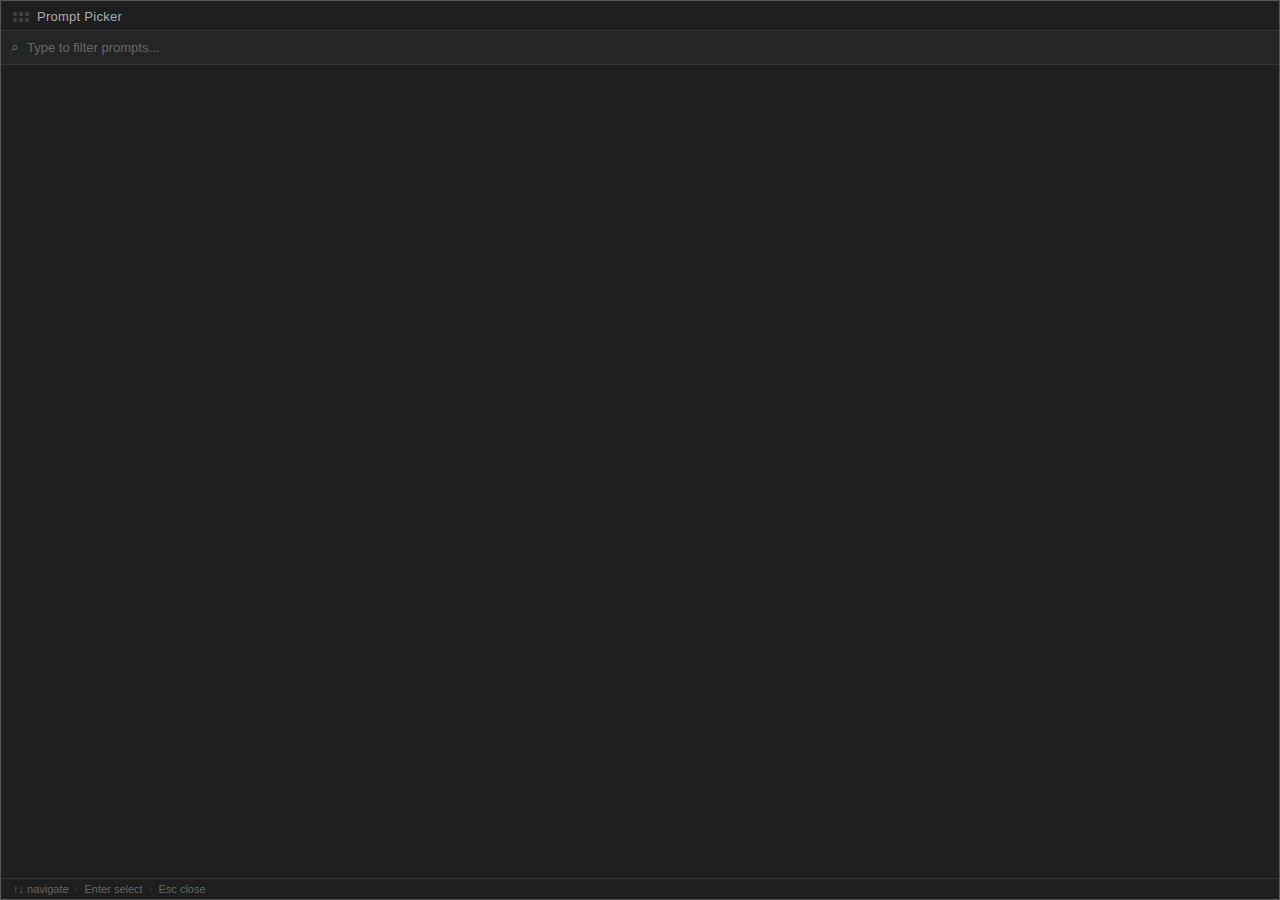
<file: ui/picker.html>
<!DOCTYPE html>
<html lang="en">
<head>
<meta charset="UTF-8">
<meta name="viewport" content="width=device-width, initial-scale=1.0">
<title>Prompt Picker</title>
<link rel="stylesheet" href="shared.css">
<style>
  body { border-color: rgba(255,255,255,0.25); }

  .drag-bar h2 {
    font-size: 13px;
    font-weight: 500;
    color: var(--text-secondary);
    letter-spacing: 0.02em;
  }

  /* Search input */
  .search-row {
    flex-shrink: 0;
    padding: 8px 10px;
    border-bottom: 1px solid var(--border);
    display: flex;
    align-items: center;
    gap: 8px;
    background: var(--bg-input);
  }

  .search-icon {
    color: var(--text-muted);
    font-size: 14px;
    flex-shrink: 0;
  }

  #filter-input {
    flex: 1;
    background: transparent;
    border: none;
    outline: none;
    color: var(--text-primary);
    font-family: var(--font-ui);
    font-size: 13px;
    caret-color: var(--accent);
    user-select: text;
  }

  #filter-input::placeholder {
    color: var(--text-muted);
  }

  /* Prompt list */
  #prompt-list {
    flex: 1;
    overflow-y: auto;
    padding: 4px 0;
  }

  .prompt-item {
    padding: 7px 14px;
    cursor: pointer;
    font-size: 13px;
    color: var(--text-primary);
    white-space: nowrap;
    overflow: hidden;
    text-overflow: ellipsis;
    border-left: 2px solid transparent;
    display: flex;
    align-items: center;
    gap: 6px;
  }

  .prompt-item:hover {
    background: var(--bg-hover);
  }

  .prompt-item.active {
    background: var(--bg-active);
    border-left-color: var(--accent);
    color: #FFFFFF;
  }

  .prompt-item .name {
    flex: 1;
    overflow: hidden;
    text-overflow: ellipsis;
  }

  .prompt-item kbd {
    font-family: var(--font-mono);
    font-size: 10px;
    padding: 1px 4px;
    border: 1px solid var(--border);
    border-radius: 3px;
    color: var(--text-secondary);
    background: transparent;
    flex-shrink: 0;
  }

  .prompt-item .model-badge {
    font-family: var(--font-mono);
    font-size: 10px;
    color: var(--text-muted);
    flex-shrink: 0;
  }

  .empty-state {
    padding: 20px 14px;
    color: var(--text-muted);
    font-size: 12px;
    text-align: center;
  }

  /* Status bar */
  #status {
    flex-shrink: 0;
    padding: 4px 12px;
    font-size: 11px;
    color: var(--text-muted);
    border-top: 1px solid var(--border);
    white-space: nowrap;
    overflow: hidden;
    text-overflow: ellipsis;
  }

  ::-webkit-scrollbar { width: 6px; }
  ::-webkit-scrollbar-track { background: transparent; }
  ::-webkit-scrollbar-thumb { background: #444; border-radius: 3px; }
  ::-webkit-scrollbar-thumb:hover { background: #555; }
</style>
</head>
<body>

  <div class="drag-bar">
    <div class="grip">
      <span></span><span></span><span></span>
      <span></span><span></span><span></span>
    </div>
    <h2>Prompt Picker</h2>
  </div>

  <div class="search-row">
    <span class="search-icon">⌕</span>
    <input type="text" id="filter-input" placeholder="Type to filter prompts..." autocomplete="off" spellcheck="false">
  </div>

  <div id="prompt-list"></div>

  <div id="status">↑↓ navigate &nbsp;·&nbsp; Enter select &nbsp;·&nbsp; Esc close</div>

<script src="ahk-bridge.js"></script>
<script>
  // =============================================
  // STATE
  // =============================================
  let allCommands = [];
  let filteredCommands = [];
  let activeIdx = 0;

  // =============================================
  // DOM REFS
  // =============================================
  const filterInput = document.getElementById('filter-input');
  const promptList = document.getElementById('prompt-list');
  const statusEl = document.getElementById('status');

  // =============================================
  // AHK → JS
  // =============================================
  function setCommands(data) {
    if (typeof data === 'string') data = JSON.parse(data);
    allCommands = data;
    applyFilter();
  }

  // Called by AHK on every Show to reset state and focus
  function resetAndFocus() {
    filterInput.value = '';
    applyFilter();
    ensureInputFocus();
  }

  function ensureInputFocus(maxRetries = 12, delayMs = 40) {
    let tries = 0;
    const tick = () => {
      if (document.activeElement !== filterInput) {
        filterInput.focus();
        filterInput.select();
      }
      tries += 1;
      if (document.activeElement !== filterInput && tries < maxRetries)
        setTimeout(tick, delayMs);
    };
    tick();
  }

  // Keep typing/navigation ready after OS focus/visibility changes.
  window.addEventListener('focus', () => ensureInputFocus());
  document.addEventListener('visibilitychange', () => {
    if (!document.hidden) ensureInputFocus();
  });

  // =============================================
  // HELPERS
  // =============================================
  function ahkToDisplay(ahk) {
    if (!ahk) return '';
    if (ahk.includes(',')) {
      const parts = ahk.split(',');
      const prefix = ahkToDisplaySingle(parts[0] || '');
      const suffix = ahkToDisplaySingle(parts.slice(1).join(',') || '');
      return prefix && suffix ? (prefix + ' -> ' + suffix) : (prefix || suffix);
    }
    return ahkToDisplaySingle(ahk);
  }

  function ahkToDisplaySingle(ahk) {
    if (!ahk) return '';
    let display = '';
    let rest = ahk;
    if (rest.includes('^')) { display += 'Ctrl+'; rest = rest.replace('^', ''); }
    if (rest.includes('!')) { display += 'Alt+'; rest = rest.replace('!', ''); }
    if (rest.includes('+')) { display += 'Shift+'; rest = rest.replace('+', ''); }
    if (rest.includes('#')) { display += 'Win+'; rest = rest.replace('#', ''); }
    if (rest.length === 1) rest = rest.toUpperCase();
    return display + rest;
  }

  // =============================================
  // FILTER + RENDER
  // =============================================
  function applyFilter() {
    const q = filterInput.value.toLowerCase();
    filteredCommands = q === ''
      ? [...allCommands]
      : allCommands.filter(c => c.name.toLowerCase().includes(q));
    activeIdx = filteredCommands.length > 0 ? 0 : -1;
    render();
  }

  function render() {
    promptList.innerHTML = '';
    if (filteredCommands.length === 0) {
      promptList.innerHTML = '<div class="empty-state">No prompts match</div>';
      return;
    }
    filteredCommands.forEach((cmd, i) => {
      const div = document.createElement('div');
      div.className = 'prompt-item' + (i === activeIdx ? ' active' : '');

      const nameSpan = document.createElement('span');
      nameSpan.className = 'name';
      nameSpan.textContent = cmd.name;
      div.appendChild(nameSpan);

      if (cmd.hotkey) {
        const kbd = document.createElement('kbd');
        kbd.textContent = ahkToDisplay(cmd.hotkey);
        div.appendChild(kbd);
      }

      if (cmd.model) {
        const modelSpan = document.createElement('span');
        modelSpan.className = 'model-badge';
        modelSpan.textContent = cmd.model;
        div.appendChild(modelSpan);
      }

      div.addEventListener('mousedown', (e) => { e.preventDefault(); pick(i); });
      promptList.appendChild(div);
    });
    scrollActiveIntoView();
  }

  function scrollActiveIntoView() {
    const items = promptList.querySelectorAll('.prompt-item');
    if (activeIdx >= 0 && items[activeIdx])
      items[activeIdx].scrollIntoView({ block: 'nearest' });
  }

  // =============================================
  // PICK
  // =============================================
  function pick(idx) {
    const cmd = filteredCommands[idx];
    if (!cmd) return;
    postToAHK({ action: 'pick', name: cmd.name });
  }

  // =============================================
  // KEYBOARD
  // =============================================
  filterInput.addEventListener('input', applyFilter);

  document.addEventListener('keydown', (e) => {
    // If focus drifted away from the input, recover it and keep the first typed char.
    if (document.activeElement !== filterInput
      && !e.ctrlKey && !e.metaKey && !e.altKey
      && e.key && e.key.length === 1) {
      e.preventDefault();
      filterInput.focus();
      filterInput.value += e.key;
      applyFilter();
      return;
    }

    switch (e.key) {
      case 'ArrowDown':
        e.preventDefault();
        if (filteredCommands.length === 0) break;
        activeIdx = Math.min(activeIdx + 1, filteredCommands.length - 1);
        render();
        break;

      case 'ArrowUp':
        e.preventDefault();
        if (filteredCommands.length === 0) break;
        activeIdx = Math.max(activeIdx - 1, 0);
        render();
        break;

      case 'Enter':
        e.preventDefault();
        if (activeIdx >= 0) pick(activeIdx);
        break;

      case 'Escape':
        e.preventDefault();
        postToAHK({ action: 'close' });
        break;
    }
  });

  // =============================================
  // READY
  // =============================================
  document.addEventListener('DOMContentLoaded', () => {
    postToAHK({ action: 'ready' });
  });
</script>
</body>
</html>
</file>
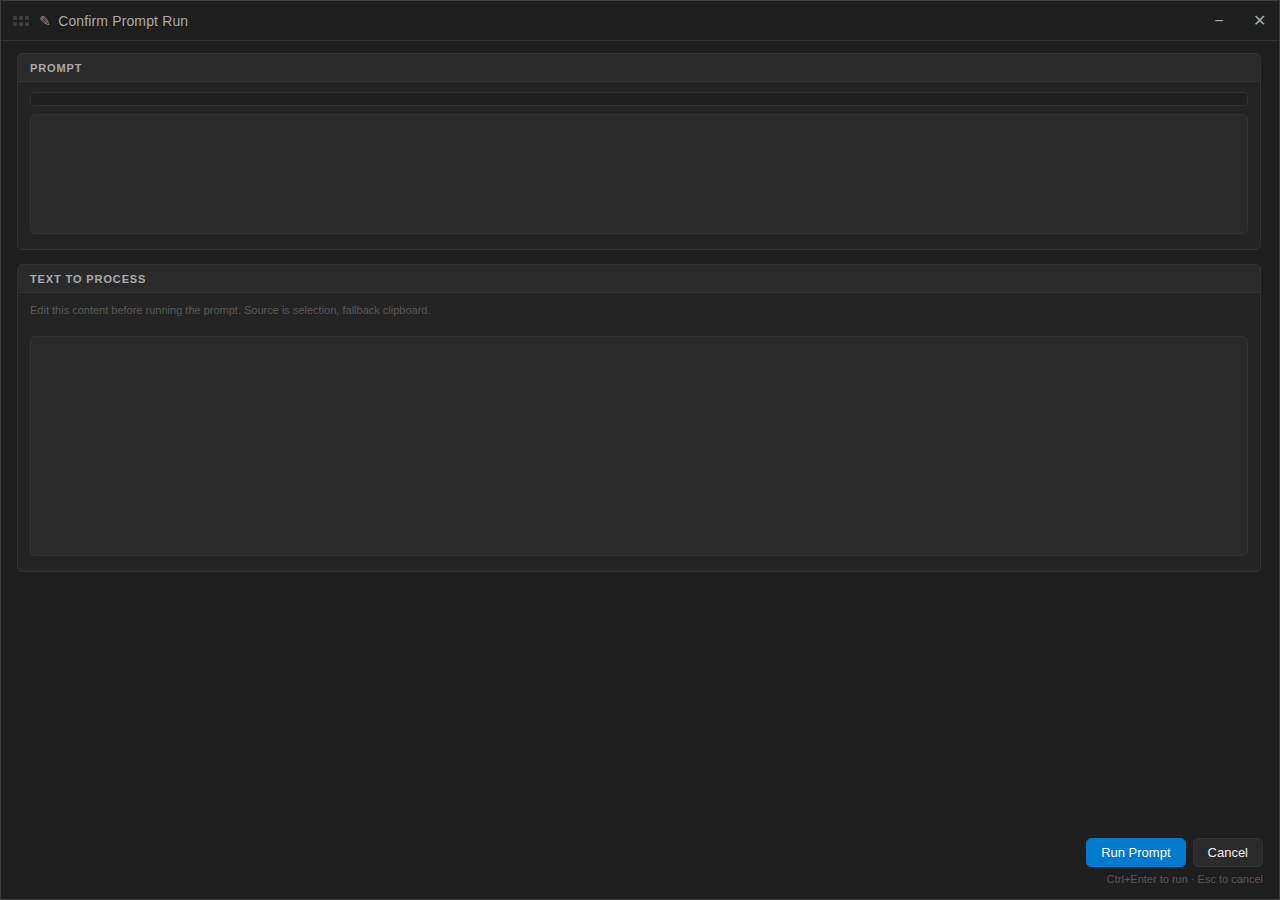
<file: ui/prompt-confirm.html>
<!DOCTYPE html>
<html lang="en">
<head>
<meta charset="UTF-8">
<meta name="viewport" content="width=device-width, initial-scale=1.0">
<title>Confirm Prompt</title>
<link rel="stylesheet" href="shared.css">
<style>
  :root {
    --bg-input: #2A2A2A;
    --bg-hover: #333333;
    --text-muted: #5A5A5A;
    --radius: 5px;
    --bg-section: #242424;
  }

  body { padding: 0; }

  .content-area {
    flex: 1;
    display: flex;
    flex-direction: column;
    padding: 12px 16px 12px;
    min-height: 0;
    overflow: hidden;
  }

  .confirm-content {
    flex: 1;
    overflow-y: auto;
    min-height: 0;
    padding-right: 2px;
  }

  .section {
    margin-bottom: 14px;
    background: var(--bg-section);
    border: 1px solid var(--border);
    border-radius: var(--radius);
    overflow: hidden;
  }

  .section-header {
    font-size: 11px;
    font-weight: 700;
    letter-spacing: 0.08em;
    text-transform: uppercase;
    color: var(--text-secondary);
    padding: 8px 12px 7px;
    background: rgba(255,255,255,0.03);
    border-bottom: 1px solid var(--border);
  }

  .section-body {
    padding: 10px 12px 12px;
  }

  .section-desc {
    font-size: 11px;
    color: var(--text-muted);
    margin-bottom: 10px;
    line-height: 1.4;
  }

  .hint {
    font-size: 11px;
    color: var(--text-muted);
    line-height: 1.4;
    margin-bottom: 8px;
  }

  .mono {
    font-family: var(--font-mono);
    font-size: 12px;
    color: var(--text-secondary);
    background: #1f1f1f;
    border: 1px solid var(--border);
    border-radius: var(--radius);
    padding: 6px 8px;
  }

  textarea {
    width: 100%;
    background: var(--bg-input);
    color: var(--text-primary);
    border: 1px solid var(--border);
    border-radius: var(--radius);
    padding: 8px;
    font-family: var(--font-mono);
    font-size: 12px;
    line-height: 1.4;
    resize: none;
    outline: none;
    user-select: text;
  }

  textarea:focus {
    border-color: var(--border-focus);
    box-shadow: 0 0 0 2px var(--accent-dim);
  }

  #prompt-input {
    min-height: 120px;
    margin-top: 8px;
  }

  #text-input {
    min-height: 220px;
    margin-top: 8px;
  }

  .footer {
    display: flex;
    flex-direction: column;
    gap: 6px;
  }

  .button-row {
    display: flex;
    justify-content: flex-end;
    gap: 7px;
  }

  button {
    padding: 6px 14px;
    border: 1px solid var(--border);
    border-radius: var(--radius);
    background: var(--bg-input);
    color: var(--text-primary);
    font-family: var(--font-ui);
    font-size: 13px;
    cursor: pointer;
    outline: none;
    transition: background 0.12s, border-color 0.12s, color 0.12s;
  }

  button:hover {
    background: var(--bg-hover);
    border-color: #444;
  }

  button.primary {
    background: var(--accent);
    border-color: var(--accent);
    color: #fff;
    font-weight: 500;
  }

  button.primary:hover {
    background: var(--accent-hover);
    border-color: var(--accent-hover);
  }

  #status {
    font-size: 11px;
    color: var(--text-muted);
    text-align: right;
    min-height: 14px;
  }

  ::-webkit-scrollbar { width: 6px; }
  ::-webkit-scrollbar-track { background: transparent; }
  ::-webkit-scrollbar-thumb { background: #3a3a3a; border-radius: 3px; }
  ::-webkit-scrollbar-thumb:hover { background: #4a4a4a; }
</style>
</head>
<body>
  <div class="titlebar">
    <div class="grip"><span></span><span></span><span></span><span></span><span></span><span></span></div>
    <div class="titlebar-title"><span class="titlebar-icon">✎</span> Confirm Prompt Run</div>
    <div class="window-controls">
      <button class="win-btn win-minimize" onclick="minimizeWindow()">&#x2212;</button>
      <button class="win-btn win-close" onclick="closeWindow()">&#x2715;</button>
    </div>
  </div>

  <div class="content-area">
    <div class="confirm-content">
      <div class="section">
        <div class="section-header">Prompt</div>
        <div class="section-body">
          <div id="prompt-name" class="mono"></div>
          <textarea id="prompt-input" spellcheck="false"></textarea>
        </div>
      </div>

      <div class="section">
        <div class="section-header">Text To Process</div>
        <div class="section-body">
          <div class="section-desc">Edit this content before running the prompt. Source is selection, fallback clipboard.</div>
          <textarea id="text-input" spellcheck="false"></textarea>
        </div>
      </div>
    </div>

    <div class="footer">
      <div class="button-row">
        <button class="primary" id="btn-run">Run Prompt</button>
        <button id="btn-cancel">Cancel</button>
      </div>
      <div id="status">Ctrl+Enter to run · Esc to cancel</div>
    </div>
  </div>

<script src="ahk-bridge.js"></script>
<script>
  const promptNameEl = document.getElementById('prompt-name');
  const promptInputEl = document.getElementById('prompt-input');
  const textInputEl = document.getElementById('text-input');
  const statusEl = document.getElementById('status');

  function sendToAHK(action, data = {}) {
    postToAHK({ action, ...data });
  }

  function setConfirmData(data) {
    if (typeof data === 'string') data = JSON.parse(data);
    promptNameEl.textContent = data.name || '';
    promptInputEl.value = data.prompt || '';
    textInputEl.value = data.input || '';
    setStatus('');
  }

  function setStatus(text) {
    statusEl.textContent = text || '';
  }

  function focusPromptField() {
    promptInputEl.focus();
    promptInputEl.setSelectionRange(promptInputEl.value.length, promptInputEl.value.length);
  }

  function confirmRun() {
    sendToAHK('confirm', {
      prompt: promptInputEl.value,
      input: textInputEl.value
    });
  }

  document.getElementById('btn-run').addEventListener('click', confirmRun);
  document.getElementById('btn-cancel').addEventListener('click', () => sendToAHK('cancel'));

  document.addEventListener('keydown', (e) => {
    if (e.key === 'Escape') {
      e.preventDefault();
      sendToAHK('cancel');
      return;
    }
    if ((e.ctrlKey || e.metaKey) && e.key.toLowerCase() === 'enter') {
      e.preventDefault();
      confirmRun();
      return;
    }
    if (e.key === 'Enter' && e.target !== textInputEl && e.target !== promptInputEl) {
      e.preventDefault();
      confirmRun();
    }
  });

  document.addEventListener('DOMContentLoaded', () => sendToAHK('ready'));
</script>
</body>
</html>
</file>
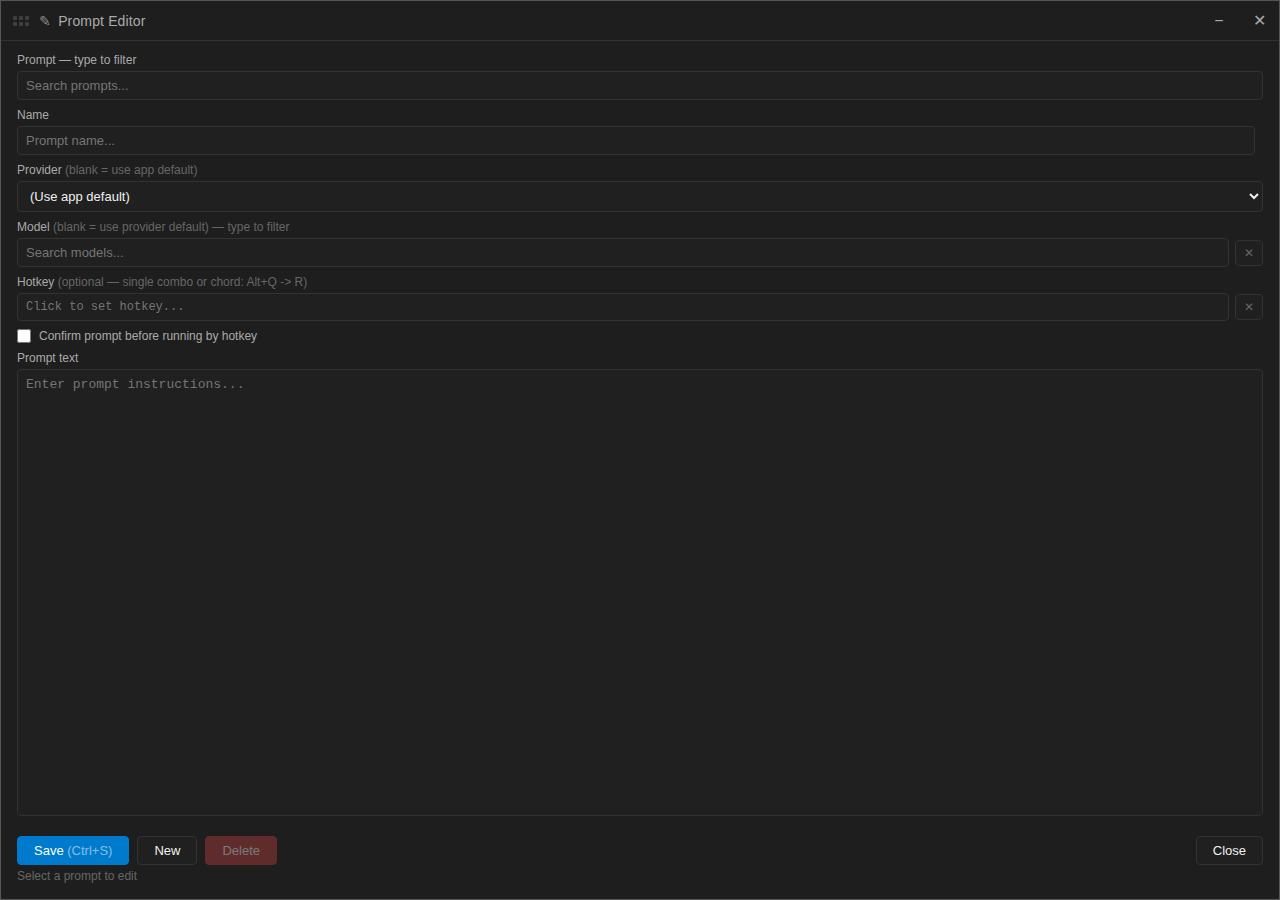
<file: ui/prompt-editor.html>
<!DOCTYPE html>
<html lang="en">
<head>
<meta charset="UTF-8">
<meta name="viewport" content="width=device-width, initial-scale=1.0">
<title>Prompt Editor</title>
<link rel="stylesheet" href="shared.css">
<style>
  :root {
    --bg-input: #202020;
    --bg-dropdown: #252526;
  }

  body { padding: 0; border-color: rgba(255,255,255,0.25); }

  .content-area {
    flex: 1;
    display: flex;
    flex-direction: column;
    padding: 12px 16px 16px;
    overflow: hidden;
    min-height: 0;
  }

  label {
    display: block;
    font-size: 12px;
    color: var(--text-secondary);
    margin-bottom: 4px;
  }

  .section { margin-bottom: 8px; flex-shrink: 0; }
  .section.editor { flex: 1; display: flex; flex-direction: column; min-height: 0; }

  select, input[type="text"], textarea {
    width: 100%;
    background: var(--bg-input);
    color: var(--text-primary);
    border: 1px solid var(--border);
    border-radius: var(--radius);
    padding: 6px 8px;
    font-family: var(--font-ui);
    font-size: 13px;
    outline: none;
    user-select: text;
  }

  select:focus, input[type="text"]:focus, textarea:focus {
    border-color: var(--border-focus);
  }

  textarea {
    font-family: var(--font-mono);
    line-height: 1.4;
    resize: none;
  }

  textarea.readonly {
    color: #888888;
    background: #1A1A1A;
  }

  #prompt-text { flex: 1; min-height: 80px; }

  /* Generic picker (used for both prompt list and model) */
  .picker { position: relative; }

  .picker-dropdown {
    position: absolute;
    top: 100%;
    left: 0;
    right: 0;
    background: var(--bg-dropdown);
    border: 1px solid var(--border);
    border-top: none;
    border-radius: 0 0 var(--radius) var(--radius);
    max-height: 200px;
    overflow-y: auto;
    z-index: 100;
    display: none;
  }

  .picker-dropdown.visible { display: block; }

  .dropdown-item {
    padding: 6px 10px;
    cursor: pointer;
    font-size: 13px;
    color: var(--text-primary);
    display: flex;
    justify-content: space-between;
  }

  .dropdown-item:hover, .dropdown-item.active {
    background: var(--bg-hover);
    color: #FFFFFF;
  }

  .dropdown-item .tag {
    font-size: 11px;
    color: var(--accent);
    font-family: var(--font-mono);
  }

  .dropdown-item .model-name {
    font-size: 11px;
    color: var(--text-muted);
    margin-left: 12px;
    flex-shrink: 0;
  }

  .dropdown-item .model-id {
    font-family: var(--font-mono);
    font-size: 12px;
  }

  /* Model row with clear button */
  .model-row {
    display: flex;
    gap: 6px;
    align-items: center;
  }

  .provider-row {
    display: flex;
    gap: 6px;
    align-items: center;
  }

  .model-row .picker { flex: 1; }

  .btn-clear-model {
    padding: 5px 8px;
    font-size: 12px;
    border: 1px solid var(--border);
    border-radius: var(--radius);
    background: var(--bg-input);
    color: var(--text-muted);
    cursor: pointer;
  }

  .btn-clear-model:hover { background: var(--bg-hover); color: var(--text-primary); }

  /* Hotkey row */
  .hotkey-row {
    display: flex;
    gap: 6px;
    align-items: center;
  }

  .hotkey-row input {
    flex: 1;
    cursor: pointer;
    font-family: var(--font-mono);
    font-size: 12px;
  }

  .hotkey-row input:focus {
    color: var(--text-muted);
  }

  .btn-clear-hotkey {
    padding: 5px 8px;
    font-size: 12px;
    border: 1px solid var(--border);
    border-radius: var(--radius);
    background: var(--bg-input);
    color: var(--text-muted);
    cursor: pointer;
  }

  .btn-clear-hotkey:hover { background: var(--bg-hover); color: var(--text-primary); }

  .confirm-row {
    display: flex;
    align-items: center;
    gap: 8px;
    font-size: 12px;
    color: var(--text-secondary);
  }

  .confirm-row input[type="checkbox"] {
    width: 14px;
    height: 14px;
    accent-color: var(--accent);
  }

  /* Name row */
  .name-row { display: flex; gap: 8px; }
  .name-row input { flex: 1; }

  /* Buttons */
  .button-row {
    display: flex;
    gap: 8px;
    padding-top: 12px;
    flex-shrink: 0;
  }

  button {
    padding: 6px 16px;
    border: 1px solid var(--border);
    border-radius: var(--radius);
    background: var(--bg-input);
    color: var(--text-primary);
    font-family: var(--font-ui);
    font-size: 13px;
    cursor: pointer;
    outline: none;
  }

  button:hover { background: var(--bg-hover); }

  button.primary {
    background: var(--accent);
    border-color: var(--accent);
    color: #FFFFFF;
    font-weight: 500;
  }

  button.primary:hover { background: var(--accent-hover); }

  button.danger {
    background: var(--danger);
    border-color: var(--danger);
    color: #FFFFFF;
  }

  button.danger:hover { background: var(--danger-hover); }
  button:disabled { opacity: 0.4; cursor: default; }

  .spacer { flex: 1; }

  #status {
    font-size: 12px;
    color: var(--text-muted);
    flex-shrink: 0;
    padding-top: 4px;
  }

  .file-badge {
    display: inline-block;
    font-size: 11px;
    color: var(--text-muted);
    background: #2A2A2A;
    padding: 1px 6px;
    border-radius: 3px;
    margin-left: 8px;
  }

  ::-webkit-scrollbar { width: 8px; }
  ::-webkit-scrollbar-track { background: var(--bg-primary); }
  ::-webkit-scrollbar-thumb { background: #444; border-radius: 4px; }
  ::-webkit-scrollbar-thumb:hover { background: #555; }
</style>
</head>
<body>

  <div class="titlebar">
    <div class="grip"><span></span><span></span><span></span><span></span><span></span><span></span></div>
    <div class="titlebar-title"><span class="titlebar-icon">✎</span> Prompt Editor</div>
    <div class="window-controls">
      <button class="win-btn win-minimize" onclick="minimizeWindow()">&#x2212;</button>
      <button class="win-btn win-close" onclick="closeWindow()">&#x2715;</button>
    </div>
  </div>

  <div class="content-area">
  <div class="section">
    <label>Prompt — type to filter</label>
    <div class="picker">
      <input type="text" id="prompt-filter" autocomplete="off" placeholder="Search prompts...">
      <div id="prompt-dropdown" class="picker-dropdown"></div>
    </div>
  </div>

  <div class="section">
    <label>Name</label>
    <div class="name-row">
      <input type="text" id="prompt-name" placeholder="Prompt name...">
      <span id="file-indicator"></span>
    </div>
  </div>

  <div class="section">
    <label>Provider <span style="color:var(--text-muted)">(blank = use app default)</span></label>
    <div class="provider-row">
      <select id="prompt-provider">
        <option value="">(Use app default)</option>
        <option value="openrouter">OpenRouter</option>
        <option value="openai">OpenAI</option>
        <option value="anthropic">Anthropic</option>
        <option value="xai">xAI</option>
      </select>
    </div>
  </div>

  <div class="section">
    <label>Model <span style="color:var(--text-muted)">(blank = use provider default) — type to filter</span></label>
    <div class="model-row">
      <div class="picker">
        <input type="text" id="prompt-model" autocomplete="off" placeholder="Search models...">
        <div id="model-dropdown" class="picker-dropdown"></div>
      </div>
      <button class="btn-clear-model" id="btn-clear-model" title="Clear model (use default)">&#10005;</button>
    </div>
  </div>

  <div class="section">
    <label>Hotkey <span style="color:var(--text-muted)">(optional — single combo or chord: Alt+Q -> R)</span></label>
    <div class="hotkey-row">
      <input type="text" id="prompt-hotkey" readonly placeholder="Click to set hotkey..."
             data-ahk-key="">
      <button class="btn-clear-hotkey" id="btn-clear-hotkey" title="Clear hotkey">&#10005;</button>
    </div>
    <div class="confirm-row" style="margin-top:8px;">
      <input type="checkbox" id="prompt-confirm">
      <label for="prompt-confirm" style="margin:0; cursor:pointer;">Confirm prompt before running by hotkey</label>
    </div>
  </div>

  <div class="section editor">
    <label>Prompt text</label>
    <textarea id="prompt-text" placeholder="Enter prompt instructions..."></textarea>
  </div>

  <div class="button-row">
    <button class="primary" id="btn-save">Save <span style="opacity:0.5">(Ctrl+S)</span></button>
    <button id="btn-new">New</button>
    <button class="danger" id="btn-delete" disabled>Delete</button>
    <span class="spacer"></span>
    <button id="btn-close">Close</button>
  </div>

  <div id="status">Select a prompt to edit</div>
  </div>

<script src="ahk-bridge.js"></script>
<script>
  // =============================================
  // STATE
  // =============================================
  let allPrompts = [];         // [{name, prompt, provider, model, hotkey, confirm, isFile}, ...]
  let filteredPrompts = [];
  let promptActiveIdx = -1;
  let selectedName = '';
  let isFilePrompt = false;
  let defaultProvider = 'openrouter';

  let allModels = [];          // [{id, name}, ...]
  let filteredModels = [];
  let modelActiveIdx = -1;

  // =============================================
  // DOM REFS
  // =============================================
  const filterInput = document.getElementById('prompt-filter');
  const promptDropdown = document.getElementById('prompt-dropdown');
  const nameInput = document.getElementById('prompt-name');
  const providerInput = document.getElementById('prompt-provider');
  const modelInput = document.getElementById('prompt-model');
  const modelDropdown = document.getElementById('model-dropdown');
  const promptText = document.getElementById('prompt-text');
  const confirmInput = document.getElementById('prompt-confirm');
  const fileIndicator = document.getElementById('file-indicator');
  const btnDelete = document.getElementById('btn-delete');
  const statusEl = document.getElementById('status');

  // =============================================
  // AHK → JS
  // =============================================
  function setPrompts(data) {
    if (typeof data === 'string') data = JSON.parse(data);
    allPrompts = data;
    filteredPrompts = [...data];
    renderPromptDropdown();
    statusEl.textContent = data.length + ' prompts loaded';
  }

  function setDefaultProvider(provider) {
    if (!provider) return;
    defaultProvider = provider;
    if (!providerInput.value) {
      providerInput.value = provider;
    }
  }

  function setModels(data) {
    if (typeof data === 'string') data = JSON.parse(data);
    allModels = data;
    filteredModels = [...data];
  }

  function setStatus(text) {
    statusEl.textContent = text;
  }

  function onSaved(name) {
    selectedName = name;
    // Re-select the prompt in the list to refresh
    const p = allPrompts.find(x => x.name === name);
    if (p) selectPrompt(name);
    statusEl.textContent = 'Saved: ' + name;
  }

  // =============================================
  // GENERIC HELPERS
  // =============================================
  function escHtml(s) {
    s = String(s || '');
    return s.replace(/&/g,'&amp;').replace(/</g,'&lt;').replace(/>/g,'&gt;');
  }

  function sendToAHK(action, data = {}) {
    postToAHK({ action, ...data });
  }

  // =============================================
  // HOTKEY HELPERS (mirrors settings.html)
  // =============================================
  function ahkToDisplay(ahk) {
    if (!ahk) return '';
    if (ahk.includes(',')) {
      const parts = ahk.split(',');
      const prefix = ahkToDisplaySingle(parts[0] || '');
      const suffix = ahkToDisplaySingle(parts.slice(1).join(',') || '');
      return prefix && suffix ? (prefix + ' -> ' + suffix) : (prefix || suffix);
    }
    return ahkToDisplaySingle(ahk);
  }

  function ahkToDisplaySingle(ahk) {
    if (!ahk) return '';
    let display = '';
    let rest = ahk;
    if (rest.includes('^')) { display += 'Ctrl+'; rest = rest.replace('^', ''); }
    if (rest.includes('!')) { display += 'Alt+'; rest = rest.replace('!', ''); }
    if (rest.includes('+')) { display += 'Shift+'; rest = rest.replace('+', ''); }
    if (rest.includes('#')) { display += 'Win+'; rest = rest.replace('#', ''); }
    if (rest.length === 1) rest = rest.toUpperCase();
    return display + rest;
  }

  function eventToAhk(e, allowModifiers = true) {
    if (!e || !e.key || e.key === 'Unidentified') return null;
    if (['Control', 'Alt', 'Shift', 'Meta'].includes(e.key)) return null;
    let ahk = '';
    if (allowModifiers) {
      if (e.ctrlKey) ahk += '^';
      if (e.altKey) ahk += '!';
      if (e.shiftKey) ahk += '+';
      if (e.metaKey) ahk += '#';
    } else if (e.ctrlKey || e.altKey || e.shiftKey || e.metaKey) {
      return null;
    }
    const keyMap = {
      'F1': 'F1', 'F2': 'F2', 'F3': 'F3', 'F4': 'F4',
      'F5': 'F5', 'F6': 'F6', 'F7': 'F7', 'F8': 'F8',
      'F9': 'F9', 'F10': 'F10', 'F11': 'F11', 'F12': 'F12',
      'Escape': 'Esc', 'Enter': 'Enter', 'Tab': 'Tab',
      'Backspace': 'Backspace', 'Delete': 'Delete',
      'ArrowUp': 'Up', 'ArrowDown': 'Down',
      'ArrowLeft': 'Left', 'ArrowRight': 'Right',
      'Home': 'Home', 'End': 'End',
      'PageUp': 'PgUp', 'PageDown': 'PgDn',
      'Insert': 'Insert', ' ': 'Space'
    };
    let key = keyMap[e.key] || e.key.toLowerCase();
    if (!key || key === 'undefined') return null;
    if (!allowModifiers && key.length > 1 && !keyMap[e.key]) return null;
    return ahk + key;
  }

  // Wire up the hotkey recorder
  const hotkeyInput = document.getElementById('prompt-hotkey');
  let recordingHotkey = false;
  let waitingChordSecondKey = false;
  let pendingPrimaryHotkey = '';

  hotkeyInput.addEventListener('focus', () => {
    recordingHotkey = true;
    waitingChordSecondKey = false;
    pendingPrimaryHotkey = '';
    hotkeyInput.value = 'Press combo (single) or prefix (chord)...';
    sendToAHK('startRecording');
  });

  hotkeyInput.addEventListener('blur', () => {
    if (recordingHotkey) {
      recordingHotkey = false;
      waitingChordSecondKey = false;
      pendingPrimaryHotkey = '';
      hotkeyInput.value = ahkToDisplay(hotkeyInput.dataset.ahkKey || '');
    }
    sendToAHK('stopRecording');
  });

  hotkeyInput.addEventListener('keydown', (e) => {
    if (!recordingHotkey) return;
    e.preventDefault();
    e.stopPropagation();

    if (!waitingChordSecondKey) {
      const ahk = eventToAhk(e, true);
      if (!ahk) return;
      pendingPrimaryHotkey = ahk;
      hotkeyInput.dataset.ahkKey = ahk;
      waitingChordSecondKey = true;
      hotkeyInput.value = ahkToDisplay(ahk) + ' | press 2nd key for chord (Enter to keep single)';
      return;
    }

    if (e.key === 'Enter' || e.key === 'Escape') {
      recordingHotkey = false;
      waitingChordSecondKey = false;
      pendingPrimaryHotkey = '';
      hotkeyInput.value = ahkToDisplay(hotkeyInput.dataset.ahkKey || '');
      hotkeyInput.blur();
      return;
    }

    const secondKey = eventToAhk(e, false);
    if (!secondKey) return;
    const chordAhk = pendingPrimaryHotkey + ',' + secondKey;
    hotkeyInput.dataset.ahkKey = chordAhk;
    hotkeyInput.value = ahkToDisplay(chordAhk);
    recordingHotkey = false;
    waitingChordSecondKey = false;
    pendingPrimaryHotkey = '';
    hotkeyInput.blur();
  });

  document.getElementById('btn-clear-hotkey').addEventListener('click', () => {
    hotkeyInput.dataset.ahkKey = '';
    hotkeyInput.value = '';
    recordingHotkey = false;
    waitingChordSecondKey = false;
    pendingPrimaryHotkey = '';
  });

  // =============================================
  // PROMPT PICKER
  // =============================================
  function renderPromptDropdown() {
    promptDropdown.innerHTML = '';
    promptActiveIdx = -1;
    filteredPrompts.forEach((p, i) => {
      const div = document.createElement('div');
      div.className = 'dropdown-item';
      let html = '<span>' + escHtml(p.name) + '</span>';
      const tags = [];
      if (p.provider && p.model) tags.push(p.provider + ' · ' + p.model);
      else if (p.provider) tags.push(p.provider);
      else if (p.model) tags.push(p.model);
      if (p.hotkey) tags.push('HK: ' + ahkToDisplay(p.hotkey));
      if (p.confirm) tags.push('Confirm');
      if (p.isFile) tags.push('@file');
      if (tags.length > 0) html += '<span class="tag">' + escHtml(tags.join(' | ')) + '</span>';
      div.innerHTML = html;
      div.addEventListener('mousedown', (e) => { e.preventDefault(); selectPrompt(p.name); });
      promptDropdown.appendChild(div);
    });
  }

  function showPromptDropdown() {
    if (filteredPrompts.length === 0) return;
    promptDropdown.classList.add('visible');
  }

  function hidePromptDropdown() {
    promptDropdown.classList.remove('visible');
    promptActiveIdx = -1;
  }

  function selectPrompt(name) {
    filterInput.value = '';
    hidePromptDropdown();
    const p = allPrompts.find(x => x.name === name);
    if (!p) return;

    selectedName = name;
    isFilePrompt = p.isFile;
    nameInput.value = p.name;
    providerInput.value = p.provider || '';
    modelInput.value = p.model || '';
    hotkeyInput.dataset.ahkKey = p.hotkey || '';
    hotkeyInput.value = ahkToDisplay(p.hotkey || '');
    confirmInput.checked = !!p.confirm;
    promptText.value = p.prompt;
    btnDelete.disabled = false;

    const effectiveProvider = providerInput.value || defaultProvider;
    sendToAHK('providerChanged', { provider: effectiveProvider });

    if (p.isFile) {
      promptText.readOnly = true;
      promptText.classList.add('readonly');
      fileIndicator.innerHTML = '<span class="file-badge">@file (read-only)</span>';
    } else {
      promptText.readOnly = false;
      promptText.classList.remove('readonly');
      fileIndicator.innerHTML = '';
    }

    statusEl.textContent = 'Editing: ' + name;
  }

  function filterPromptList() {
    const typed = filterInput.value.toLowerCase();
    filteredPrompts = typed === ''
      ? [...allPrompts]
      : allPrompts.filter(p => p.name.toLowerCase().includes(typed));
    renderPromptDropdown();
    showPromptDropdown();
  }

  filterInput.addEventListener('input', filterPromptList);
  filterInput.addEventListener('focus', () => { filterPromptList(); showPromptDropdown(); });
  filterInput.addEventListener('blur', () => setTimeout(hidePromptDropdown, 150));

  filterInput.addEventListener('keydown', (e) => {
    if (!promptDropdown.classList.contains('visible')) {
      if (e.key === 'ArrowDown' || e.key === 'ArrowUp') { showPromptDropdown(); e.preventDefault(); }
      return;
    }
    if (e.key === 'ArrowDown') {
      e.preventDefault();
      promptActiveIdx = Math.min(promptActiveIdx + 1, filteredPrompts.length - 1);
      updateDropdownActive(promptDropdown, promptActiveIdx);
    } else if (e.key === 'ArrowUp') {
      e.preventDefault();
      promptActiveIdx = Math.max(promptActiveIdx - 1, 0);
      updateDropdownActive(promptDropdown, promptActiveIdx);
    } else if (e.key === 'Enter') {
      e.preventDefault();
      if (promptActiveIdx >= 0 && filteredPrompts[promptActiveIdx])
        selectPrompt(filteredPrompts[promptActiveIdx].name);
    } else if (e.key === 'Escape') {
      hidePromptDropdown();
      e.stopPropagation();
    }
  });

  // =============================================
  // PROVIDER + MODEL PICKER
  // =============================================
  providerInput.addEventListener('change', () => {
    const effectiveProvider = providerInput.value || defaultProvider;
    sendToAHK('providerChanged', { provider: effectiveProvider });
  });

  function renderModelDropdown() {
    modelDropdown.innerHTML = '';
    modelActiveIdx = -1;
    filteredModels.forEach((m, i) => {
      const div = document.createElement('div');
      div.className = 'dropdown-item';
      div.innerHTML = '<span class="model-id">' + escHtml(m.id) + '</span>'
                    + '<span class="model-name">' + escHtml(m.name) + '</span>';
      div.addEventListener('mousedown', (e) => { e.preventDefault(); selectModel(m.id); });
      modelDropdown.appendChild(div);
    });
  }

  function showModelDropdown() {
    if (filteredModels.length === 0) return;
    modelDropdown.classList.add('visible');
  }

  function hideModelDropdown() {
    modelDropdown.classList.remove('visible');
    modelActiveIdx = -1;
  }

  function selectModel(id) {
    modelInput.value = id;
    hideModelDropdown();
  }

  function filterModelList() {
    const typed = modelInput.value.toLowerCase();
    if (typed === '') {
      filteredModels = [...allModels];
    } else {
      filteredModels = allModels.filter(m =>
        String(m.id || '').toLowerCase().includes(typed) || String(m.name || '').toLowerCase().includes(typed)
      );
    }
    renderModelDropdown();
    showModelDropdown();
  }

  modelInput.addEventListener('input', filterModelList);
  modelInput.addEventListener('focus', () => { filterModelList(); showModelDropdown(); });
  modelInput.addEventListener('blur', () => setTimeout(hideModelDropdown, 150));

  modelInput.addEventListener('keydown', (e) => {
    if (!modelDropdown.classList.contains('visible')) {
      if (e.key === 'ArrowDown' || e.key === 'ArrowUp') { showModelDropdown(); e.preventDefault(); }
      return;
    }
    if (e.key === 'ArrowDown') {
      e.preventDefault();
      modelActiveIdx = Math.min(modelActiveIdx + 1, filteredModels.length - 1);
      updateDropdownActive(modelDropdown, modelActiveIdx);
    } else if (e.key === 'ArrowUp') {
      e.preventDefault();
      modelActiveIdx = Math.max(modelActiveIdx - 1, 0);
      updateDropdownActive(modelDropdown, modelActiveIdx);
    } else if (e.key === 'Enter') {
      e.preventDefault();
      if (modelActiveIdx >= 0 && filteredModels[modelActiveIdx])
        selectModel(filteredModels[modelActiveIdx].id);
    } else if (e.key === 'Escape') {
      hideModelDropdown();
      e.stopPropagation();
    }
  });

  // Clear model button
  document.getElementById('btn-clear-model').addEventListener('click', () => {
    modelInput.value = '';
  });

  // =============================================
  // SHARED: update active item in any dropdown
  // =============================================
  function updateDropdownActive(container, idx) {
    const items = container.querySelectorAll('.dropdown-item');
    items.forEach((item, i) => item.classList.toggle('active', i === idx));
    if (idx >= 0 && items[idx])
      items[idx].scrollIntoView({ block: 'nearest' });
  }

  // =============================================
  // BUTTONS
  // =============================================
  document.getElementById('btn-save').addEventListener('click', () => sendToAHK('savePrompt'));
  document.getElementById('btn-new').addEventListener('click', () => {
    selectedName = '';
    isFilePrompt = false;
    nameInput.value = '';
    providerInput.value = '';
    modelInput.value = '';
    hotkeyInput.dataset.ahkKey = '';
    hotkeyInput.value = '';
    confirmInput.checked = false;
    promptText.value = '';
    promptText.readOnly = false;
    promptText.classList.remove('readonly');
    fileIndicator.innerHTML = '';
    btnDelete.disabled = true;
    sendToAHK('providerChanged', { provider: defaultProvider });
    nameInput.focus();
    statusEl.textContent = 'New prompt — enter a name and text';
  });
  document.getElementById('btn-delete').addEventListener('click', () => {
    if (selectedName && confirm('Delete "' + selectedName + '"?'))
      sendToAHK('deletePrompt');
  });
  document.getElementById('btn-close').addEventListener('click', () => sendToAHK('close'));

  // =============================================
  // KEYBOARD
  // =============================================
  document.addEventListener('keydown', (e) => {
    if (recordingHotkey) return;  // Let the hotkey input handle keys while recording
    if (e.ctrlKey && e.key === 's') {
      e.preventDefault();
      sendToAHK('savePrompt');
    }
    const anyDropdownOpen = promptDropdown.classList.contains('visible')
                         || modelDropdown.classList.contains('visible');
    if (e.key === 'Escape' && !anyDropdownOpen) {
      e.preventDefault();
      sendToAHK('close');
    }
  });

  // =============================================
  // READY
  // =============================================
  document.addEventListener('DOMContentLoaded', () => sendToAHK('ready'));
</script>
</body>
</html>
</file>
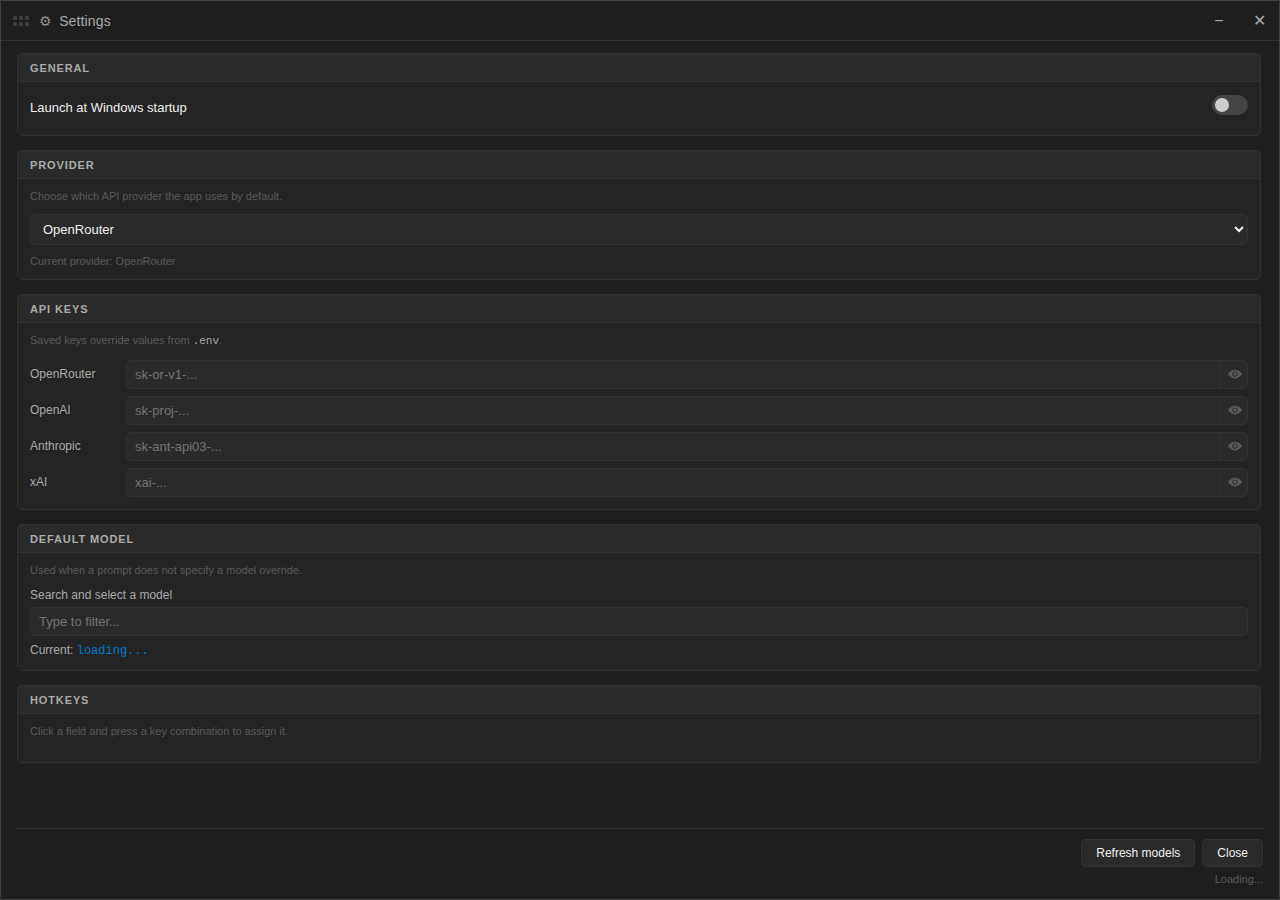
<file: ui/settings.html>
<!DOCTYPE html>
<html lang="en">
<head>
<meta charset="UTF-8">
<meta name="viewport" content="width=device-width, initial-scale=1.0">
<title>Settings</title>
<link rel="stylesheet" href="shared.css">
<style>
  :root {
    --bg-input: #2A2A2A;
    --bg-hover: #333333;
    --text-muted: #5A5A5A;
    --radius: 5px;
    --bg-section: #242424;
  }

  body { padding: 0; }

  .content-area {
    flex: 1;
    display: flex;
    flex-direction: column;
    padding: 12px 16px 12px;
    overflow: hidden;
    min-height: 0;
  }

  /* ── Scroll area ── */
  .settings-content {
    flex: 1;
    overflow-y: auto;
    min-height: 0;
    padding-right: 2px;
  }

  /* ── Section ── */
  .section {
    margin-bottom: 14px;
    background: var(--bg-section);
    border: 1px solid var(--border);
    border-radius: var(--radius);
    overflow: hidden;
  }

  .section-header {
    font-size: 11px;
    font-weight: 700;
    letter-spacing: 0.08em;
    text-transform: uppercase;
    color: var(--text-secondary);
    padding: 8px 12px 7px;
    background: rgba(255,255,255,0.03);
    border-bottom: 1px solid var(--border);
  }

  .section-body {
    padding: 10px 12px 12px;
  }

  .section-desc {
    font-size: 11px;
    color: var(--text-muted);
    margin-bottom: 10px;
    line-height: 1.4;
  }

  .setting-row {
    margin-bottom: 10px;
  }
  .setting-row:last-child { margin-bottom: 0; }

  label {
    display: block;
    font-size: 12px;
    color: var(--text-secondary);
    margin-bottom: 5px;
  }

  /* ── Inputs ── */
  select, input[type="text"], input[type="password"] {
    width: 100%;
    background: var(--bg-input);
    color: var(--text-primary);
    border: 1px solid var(--border);
    border-radius: var(--radius);
    padding: 6px 8px;
    font-family: var(--font-ui);
    font-size: 13px;
    outline: none;
    user-select: text;
    transition: border-color 0.12s;
  }
  select:focus, input[type="text"]:focus,
  input[type="password"]:focus {
    border-color: var(--border-focus);
    box-shadow: 0 0 0 2px var(--accent-dim);
  }
  /* ── Toggle switch ── */
  .toggle-row {
    display: flex;
    align-items: center;
    justify-content: space-between;
    padding: 3px 0;
  }
  .toggle-text {
    font-size: 13px;
    color: var(--text-primary);
  }
  .toggle-sub {
    font-size: 11px;
    color: var(--text-muted);
    margin-top: 2px;
  }
  .toggle-switch {
    position: relative;
    width: 36px;
    height: 20px;
    flex-shrink: 0;
  }
  .toggle-switch input {
    opacity: 0; width: 0; height: 0; position: absolute;
  }
  .toggle-knob {
    position: absolute;
    cursor: pointer;
    inset: 0;
    background: #444;
    border-radius: 20px;
    transition: background 0.2s;
  }
  .toggle-knob::before {
    content: '';
    position: absolute;
    width: 14px; height: 14px;
    left: 3px; bottom: 3px;
    background: #ccc;
    border-radius: 50%;
    transition: transform 0.2s, background 0.2s;
  }
  .toggle-switch input:checked + .toggle-knob {
    background: var(--accent);
  }
  .toggle-switch input:checked + .toggle-knob::before {
    transform: translateX(16px);
    background: #fff;
  }

  /* ── Provider ── */
  .provider-row {
    display: flex;
    align-items: center;
    gap: 8px;
  }
  .provider-row select { flex: 1; }
  .provider-note {
    font-size: 11px;
    color: var(--text-muted);
    margin-top: 6px;
  }

  /* ── API Keys ── */
  .key-grid { display: grid; grid-template-columns: 1fr; gap: 7px; }
  .key-row {
    display: grid;
    grid-template-columns: 88px 1fr;
    align-items: center;
    gap: 8px;
  }
  .key-label {
    font-size: 12px;
    color: var(--text-secondary);
  }
  .key-input-wrap {
    position: relative;
    display: flex;
    align-items: center;
  }
  .key-input {
    font-family: var(--font-mono);
    font-size: 12px;
    flex: 1;
    padding-right: 30px !important;
  }
  .eye-btn {
    position: absolute;
    right: 0;
    top: 0;
    bottom: 0;
    width: 28px;
    background: transparent;
    border: none;
    border-left: 1px solid var(--border);
    border-radius: 0 var(--radius) var(--radius) 0;
    cursor: pointer;
    display: flex;
    align-items: center;
    justify-content: center;
    color: var(--text-muted);
    padding: 0;
    transition: color 0.15s, background 0.15s;
    outline: none;
  }
  .eye-btn:hover { color: var(--text-secondary); background: var(--bg-hover); }
  .eye-btn svg { display: block; }

  /* ── Model picker ── */
  .model-picker { position: relative; }
  #model-dropdown {
    position: absolute;
    top: 100%; left: 0; right: 0;
    background: var(--bg-dropdown);
    border: 1px solid var(--border);
    border-top: none;
    border-radius: 0 0 var(--radius) var(--radius);
    max-height: 200px;
    overflow-y: auto;
    z-index: 100;
    display: none;
  }
  #model-dropdown.visible { display: block; }
  .dropdown-item {
    padding: 6px 10px;
    cursor: pointer;
    font-size: 13px;
    color: var(--text-primary);
    display: flex;
    justify-content: space-between;
    align-items: center;
  }
  .dropdown-item:hover, .dropdown-item.active {
    background: var(--bg-hover);
    color: #fff;
  }
  .dropdown-item .model-id { font-family: var(--font-mono); font-size: 12px; }
  .dropdown-item .model-name {
    font-size: 11px;
    color: var(--text-muted);
    margin-left: 12px;
    flex-shrink: 0;
  }
  .current-model {
    margin-top: 7px;
    font-size: 12px;
    color: var(--text-secondary);
  }
  .current-model span { color: var(--accent); font-family: var(--font-mono); }

  /* ── Hotkeys ── */
  .hotkey-row {
    display: flex;
    align-items: center;
    gap: 8px;
    margin-bottom: 7px;
  }
  .hotkey-row:last-child { margin-bottom: 0; }
  .hotkey-label {
    width: 120px;
    font-size: 12px;
    color: var(--text-secondary);
    flex-shrink: 0;
  }
  .hotkey-input {
    flex: 1;
    background: var(--bg-input);
    color: var(--text-primary);
    border: 1px solid var(--border);
    border-radius: var(--radius);
    padding: 6px 8px;
    font-family: var(--font-mono);
    font-size: 12px;
    outline: none;
    cursor: pointer;
    text-align: center;
    transition: border-color 0.12s;
  }
  .hotkey-input:focus { border-color: var(--accent); background: #1e1e2a; }
  .hotkey-input::placeholder { color: var(--text-muted); font-style: italic; }
  .hotkey-clear {
    padding: 4px 8px;
    font-size: 11px;
    border: 1px solid var(--border);
    border-radius: var(--radius);
    background: transparent;
    color: var(--text-muted);
    cursor: pointer;
    flex-shrink: 0;
    transition: color 0.15s, background 0.15s;
  }
  .hotkey-clear:hover { background: var(--bg-hover); color: var(--text-primary); }

  /* ── Footer ── */
  .footer {
    flex-shrink: 0;
    padding-top: 10px;
    border-top: 1px solid var(--border);
    margin-top: 2px;
  }
  .button-row {
    display: flex;
    justify-content: flex-end;
    gap: 7px;
    margin-bottom: 6px;
  }
  button {
    padding: 6px 14px;
    border: 1px solid var(--border);
    border-radius: var(--radius);
    background: var(--bg-input);
    color: var(--text-primary);
    font-family: var(--font-ui);
    font-size: 12px;
    cursor: pointer;
    outline: none;
    transition: background 0.12s, border-color 0.12s;
  }
  button:hover { background: var(--bg-hover); border-color: #444; }
  button.primary {
    background: var(--accent);
    border-color: var(--accent);
    color: #fff;
    font-weight: 600;
  }
  button.primary:hover { background: var(--accent-hover); border-color: var(--accent-hover); }

  #status {
    font-size: 11px;
    color: var(--text-muted);
    text-align: right;
    min-height: 14px;
  }

  ::-webkit-scrollbar { width: 6px; }
  ::-webkit-scrollbar-track { background: transparent; }
  ::-webkit-scrollbar-thumb { background: #3a3a3a; border-radius: 3px; }
  ::-webkit-scrollbar-thumb:hover { background: #4a4a4a; }
</style>
</head>
<body>

  <div class="titlebar">
    <div class="grip"><span></span><span></span><span></span><span></span><span></span><span></span></div>
    <div class="titlebar-title"><span class="titlebar-icon">⚙</span> Settings</div>
    <div class="window-controls">
      <button class="win-btn win-minimize" onclick="minimizeWindow()">&#x2212;</button>
      <button class="win-btn win-close" onclick="closeWindow()">&#x2715;</button>
    </div>
  </div>

  <div class="content-area">
  <div class="settings-content">

    <!-- General -->
    <div class="section">
      <div class="section-header">General</div>
      <div class="section-body">
        <div class="toggle-row">
          <div>
            <div class="toggle-text">Launch at Windows startup</div>
          </div>
          <label class="toggle-switch" title="Register app in Windows startup">
            <input type="checkbox" id="autostart-toggle">
            <span class="toggle-knob"></span>
          </label>
        </div>
      </div>
    </div>

    <!-- Provider -->
    <div class="section">
      <div class="section-header">Provider</div>
      <div class="section-body">
        <div class="section-desc">Choose which API provider the app uses by default.</div>
        <div class="setting-row provider-row">
          <select id="provider-select">
            <option value="openrouter">OpenRouter</option>
            <option value="openai">OpenAI</option>
            <option value="anthropic">Anthropic</option>
            <option value="xai">xAI</option>
          </select>
        </div>
        <div class="provider-note" id="provider-note"></div>
      </div>
    </div>

    <!-- API Keys -->
    <div class="section">
      <div class="section-header">API Keys</div>
      <div class="section-body">
        <div class="section-desc">Saved keys override values from <code style="font-family:var(--font-mono);font-size:11px;color:var(--text-secondary)">.env</code>.</div>
        <div class="key-grid">
          <div class="key-row">
            <div class="key-label">OpenRouter</div>
            <div class="key-input-wrap">
              <input type="password" class="key-input" id="key-openrouter" placeholder="sk-or-v1-...">
              <button class="eye-btn" data-target="key-openrouter" tabindex="-1" title="Show/hide key">
                <svg width="14" height="14" viewBox="0 0 16 16" fill="currentColor"><path d="M8 3C4.5 3 1.5 5.5 0 8c1.5 2.5 4.5 5 8 5s6.5-2.5 8-5c-1.5-2.5-4.5-5-8-5zm0 8a3 3 0 1 1 0-6 3 3 0 0 1 0 6zm0-5a2 2 0 1 0 0 4 2 2 0 0 0 0-4z"/></svg>
              </button>
            </div>
          </div>
          <div class="key-row">
            <div class="key-label">OpenAI</div>
            <div class="key-input-wrap">
              <input type="password" class="key-input" id="key-openai" placeholder="sk-proj-...">
              <button class="eye-btn" data-target="key-openai" tabindex="-1" title="Show/hide key">
                <svg width="14" height="14" viewBox="0 0 16 16" fill="currentColor"><path d="M8 3C4.5 3 1.5 5.5 0 8c1.5 2.5 4.5 5 8 5s6.5-2.5 8-5c-1.5-2.5-4.5-5-8-5zm0 8a3 3 0 1 1 0-6 3 3 0 0 1 0 6zm0-5a2 2 0 1 0 0 4 2 2 0 0 0 0-4z"/></svg>
              </button>
            </div>
          </div>
          <div class="key-row">
            <div class="key-label">Anthropic</div>
            <div class="key-input-wrap">
              <input type="password" class="key-input" id="key-anthropic" placeholder="sk-ant-api03-...">
              <button class="eye-btn" data-target="key-anthropic" tabindex="-1" title="Show/hide key">
                <svg width="14" height="14" viewBox="0 0 16 16" fill="currentColor"><path d="M8 3C4.5 3 1.5 5.5 0 8c1.5 2.5 4.5 5 8 5s6.5-2.5 8-5c-1.5-2.5-4.5-5-8-5zm0 8a3 3 0 1 1 0-6 3 3 0 0 1 0 6zm0-5a2 2 0 1 0 0 4 2 2 0 0 0 0-4z"/></svg>
              </button>
            </div>
          </div>
          <div class="key-row">
            <div class="key-label">xAI</div>
            <div class="key-input-wrap">
              <input type="password" class="key-input" id="key-xai" placeholder="xai-...">
              <button class="eye-btn" data-target="key-xai" tabindex="-1" title="Show/hide key">
                <svg width="14" height="14" viewBox="0 0 16 16" fill="currentColor"><path d="M8 3C4.5 3 1.5 5.5 0 8c1.5 2.5 4.5 5 8 5s6.5-2.5 8-5c-1.5-2.5-4.5-5-8-5zm0 8a3 3 0 1 1 0-6 3 3 0 0 1 0 6zm0-5a2 2 0 1 0 0 4 2 2 0 0 0 0-4z"/></svg>
              </button>
            </div>
          </div>
        </div>
      </div>
    </div>

    <!-- Default Model -->
    <div class="section">
      <div class="section-header">Default Model</div>
      <div class="section-body">
        <div class="section-desc">Used when a prompt does not specify a model override.</div>
        <div class="setting-row">
          <label>Search and select a model</label>
          <div class="model-picker">
            <input type="text" id="model-input" autocomplete="off" placeholder="Type to filter...">
            <div id="model-dropdown"></div>
          </div>
          <div class="current-model">Current: <span id="current-model-display">loading...</span></div>
        </div>
      </div>
    </div>

    <!-- Hotkeys -->
    <div class="section">
      <div class="section-header">Hotkeys</div>
      <div class="section-body">
        <div class="section-desc">Click a field and press a key combination to assign it.</div>
        <div id="hotkeys-container"></div>
      </div>
    </div>

  </div>

  <div class="footer">
    <div class="button-row">
      <button id="btn-refresh">Refresh models</button>
      <button id="btn-close">Close</button>
    </div>
    <div id="status">Loading...</div>
  </div>
  </div>

<script src="ahk-bridge.js"></script>
<script>
  // =============================================
  // STATE
  // =============================================
  let allModels = [];
  let filteredModels = [];
  let activeIndex = -1;
  let currentModelId = '';
  let currentProvider = 'openrouter';
  let hotkeyData = [];
  let recordingInput = null;

  // =============================================
  // DOM REFS
  // =============================================
  const providerSelect = document.getElementById('provider-select');
  const providerNote = document.getElementById('provider-note');
  const modelInput = document.getElementById('model-input');
  const modelDropdown = document.getElementById('model-dropdown');
  const currentModelDisplay = document.getElementById('current-model-display');
  const hotkeysContainer = document.getElementById('hotkeys-container');
  const statusEl = document.getElementById('status');
  const keyInputs = {
    openrouter: document.getElementById('key-openrouter'),
    openai: document.getElementById('key-openai'),
    anthropic: document.getElementById('key-anthropic'),
    xai: document.getElementById('key-xai')
  };

  // =============================================
  // HELPERS
  // =============================================
  function providerLabel(provider) {
    if (provider === 'openrouter') return 'OpenRouter';
    if (provider === 'openai') return 'OpenAI';
    if (provider === 'anthropic') return 'Anthropic';
    if (provider === 'xai') return 'xAI';
    return provider;
  }

  function escHtml(s) {
    s = String(s || '');
    return s.replace(/&/g,'&amp;').replace(/</g,'&lt;').replace(/>/g,'&gt;');
  }

  function sendToAHK(action, data = {}) {
    postToAHK({ action, ...data });
  }

  function updateProviderNote() {
    providerNote.textContent = 'Current provider: ' + providerLabel(currentProvider);
  }

  // =============================================
  // AHK -> JS
  // =============================================
  function setCurrentProvider(provider) {
    currentProvider = provider || 'openrouter';
    providerSelect.value = currentProvider;
    updateProviderNote();
  }

  function setApiKeys(data) {
    if (typeof data === 'string') data = JSON.parse(data);
    keyInputs.openrouter.value = data.openrouter || '';
    keyInputs.openai.value = data.openai || '';
    keyInputs.anthropic.value = data.anthropic || '';
    keyInputs.xai.value = data.xai || '';
  }

  function setModels(models) {
    if (typeof models === 'string') models = JSON.parse(models);
    allModels = (models || []).map(m => ({
      id: m.id || '',
      name: m.name || m.id || ''
    }));
    filteredModels = [...allModels];
    renderDropdown();
    statusEl.textContent = allModels.length + ' models available for ' + providerLabel(currentProvider);
  }

  function setCurrentModel(modelId) {
    currentModelId = modelId || '';
    currentModelDisplay.textContent = currentModelId || 'none';
  }

  function setHotkeys(data) {
    if (typeof data === 'string') data = JSON.parse(data);
    hotkeyData = data || [];
    renderHotkeys();
  }

  function setAutostart(enabled) {
    document.getElementById('autostart-toggle').checked = !!enabled;
  }

  function setStatus(text) {
    statusEl.textContent = text;
  }

  // =============================================
  // EYE BUTTONS (show/hide API keys)
  // =============================================
  document.querySelectorAll('.eye-btn').forEach(btn => {
    btn.addEventListener('click', () => {
      const input = document.getElementById(btn.dataset.target);
      if (!input) return;
      input.type = input.type === 'password' ? 'text' : 'password';
      btn.style.color = input.type === 'text' ? 'var(--accent)' : '';
    });
  });

  // =============================================
  // HOTKEY RECORDING
  // =============================================
  function ahkToDisplay(ahk) {
    if (!ahk) return '';
    if (ahk.includes(',')) {
      const parts = ahk.split(',');
      const prefix = ahkToDisplaySingle(parts[0] || '');
      const suffix = ahkToDisplaySingle(parts.slice(1).join(',') || '');
      return prefix && suffix ? (prefix + ' -> ' + suffix) : (prefix || suffix);
    }
    return ahkToDisplaySingle(ahk);
  }

  function ahkToDisplaySingle(ahk) {
    if (!ahk) return '';
    let display = '';
    let rest = ahk;
    if (rest.includes('^')) { display += 'Ctrl+'; rest = rest.replace('^', ''); }
    if (rest.includes('!')) { display += 'Alt+'; rest = rest.replace('!', ''); }
    if (rest.includes('+')) { display += 'Shift+'; rest = rest.replace('+', ''); }
    if (rest.includes('#')) { display += 'Win+'; rest = rest.replace('#', ''); }
    if (rest.length === 1) rest = rest.toUpperCase();
    return display + rest;
  }

  function eventToAhk(e) {
    if (['Control', 'Alt', 'Shift', 'Meta'].includes(e.key)) return null;

    let ahk = '';
    if (e.ctrlKey) ahk += '^';
    if (e.altKey) ahk += '!';
    if (e.shiftKey) ahk += '+';

    const keyMap = {
      'F1': 'F1', 'F2': 'F2', 'F3': 'F3', 'F4': 'F4',
      'F5': 'F5', 'F6': 'F6', 'F7': 'F7', 'F8': 'F8',
      'F9': 'F9', 'F10': 'F10', 'F11': 'F11', 'F12': 'F12',
      'Escape': 'Esc', 'Enter': 'Enter', 'Tab': 'Tab',
      'Backspace': 'Backspace', 'Delete': 'Delete',
      'ArrowUp': 'Up', 'ArrowDown': 'Down',
      'ArrowLeft': 'Left', 'ArrowRight': 'Right',
      'Home': 'Home', 'End': 'End',
      'PageUp': 'PgUp', 'PageDown': 'PgDn',
      'Insert': 'Insert', ' ': 'Space'
    };

    const key = keyMap[e.key] || e.key.toLowerCase();
    return ahk + key;
  }

  function renderHotkeys() {
    hotkeysContainer.innerHTML = '';
    hotkeyData.forEach(item => {
      const row = document.createElement('div');
      row.className = 'hotkey-row';

      const label = document.createElement('span');
      label.className = 'hotkey-label';
      label.textContent = item.label;

      const input = document.createElement('input');
      input.type = 'text';
      input.className = 'hotkey-input';
      input.readOnly = true;
      input.value = ahkToDisplay(item.ahkKey);
      input.placeholder = 'Click to set...';
      input.dataset.actionId = item.id;
      input.dataset.ahkKey = item.ahkKey || '';

      input.addEventListener('focus', () => {
        recordingInput = input;
        input.value = 'Press a key combo...';
        sendToAHK('startRecording');
      });

      input.addEventListener('blur', () => {
        if (recordingInput === input) {
          recordingInput = null;
          input.value = ahkToDisplay(input.dataset.ahkKey);
        }
        sendToAHK('stopRecording');
      });

      input.addEventListener('keydown', (e) => {
        if (recordingInput !== input) return;
        e.preventDefault();
        e.stopPropagation();

        const ahk = eventToAhk(e);
        if (!ahk) return;

        input.dataset.ahkKey = ahk;
        input.value = ahkToDisplay(ahk);
        recordingInput = null;
        input.blur();

        const entry = hotkeyData.find(h => h.id === item.id);
        if (entry) entry.ahkKey = ahk;
        sendToAHK('hotkeyChanged', { id: item.id, key: ahk });
      });

      const clearBtn = document.createElement('button');
      clearBtn.className = 'hotkey-clear';
      clearBtn.textContent = 'Clear';
      clearBtn.addEventListener('click', () => {
        input.dataset.ahkKey = '';
        input.value = '';
        const entry = hotkeyData.find(h => h.id === item.id);
        if (entry) entry.ahkKey = '';
        sendToAHK('hotkeyChanged', { id: item.id, key: '' });
      });

      row.appendChild(label);
      row.appendChild(input);
      row.appendChild(clearBtn);
      hotkeysContainer.appendChild(row);
    });
  }

  // =============================================
  // MODEL PICKER
  // =============================================
  function renderDropdown() {
    modelDropdown.innerHTML = '';
    activeIndex = -1;
    filteredModels.forEach((model) => {
      const div = document.createElement('div');
      div.className = 'dropdown-item';
      div.innerHTML = '<span class="model-id">' + escHtml(model.id) + '</span>'
                    + '<span class="model-name">' + escHtml(model.name) + '</span>';
      div.addEventListener('mousedown', (e) => {
        e.preventDefault();
        selectModel(model.id);
      });
      modelDropdown.appendChild(div);
    });
  }

  function showDropdown() {
    if (filteredModels.length === 0) return;
    modelDropdown.classList.add('visible');
  }

  function hideDropdown() {
    modelDropdown.classList.remove('visible');
    activeIndex = -1;
  }

  function selectModel(id) {
    modelInput.value = '';
    hideDropdown();
    currentModelId = id;
    currentModelDisplay.textContent = id;
    sendToAHK('modelSelected');
  }

  function updateActiveItem() {
    const items = modelDropdown.querySelectorAll('.dropdown-item');
    items.forEach((item, i) => {
      item.classList.toggle('active', i === activeIndex);
    });
    if (activeIndex >= 0 && items[activeIndex]) {
      items[activeIndex].scrollIntoView({ block: 'nearest' });
    }
  }

  function filterModels() {
    const typed = modelInput.value.toLowerCase();
    if (typed === '') {
      filteredModels = [...allModels];
    } else {
      filteredModels = allModels.filter(m =>
        String(m.id || '').toLowerCase().includes(typed) || String(m.name || '').toLowerCase().includes(typed)
      );
    }
    renderDropdown();
    showDropdown();
  }

  modelInput.addEventListener('input', filterModels);
  modelInput.addEventListener('focus', () => { filterModels(); showDropdown(); });
  modelInput.addEventListener('blur', () => { setTimeout(hideDropdown, 150); });

  modelInput.addEventListener('keydown', (e) => {
    if (!modelDropdown.classList.contains('visible')) {
      if (e.key === 'ArrowDown' || e.key === 'ArrowUp') {
        showDropdown();
        e.preventDefault();
      }
      return;
    }

    if (e.key === 'ArrowDown') {
      e.preventDefault();
      activeIndex = Math.min(activeIndex + 1, filteredModels.length - 1);
      updateActiveItem();
    } else if (e.key === 'ArrowUp') {
      e.preventDefault();
      activeIndex = Math.max(activeIndex - 1, 0);
      updateActiveItem();
    } else if (e.key === 'Enter') {
      e.preventDefault();
      if (activeIndex >= 0 && filteredModels[activeIndex]) {
        selectModel(filteredModels[activeIndex].id);
      }
    } else if (e.key === 'Escape') {
      hideDropdown();
      e.stopPropagation();
    }
  });

  // =============================================
  // BUTTONS + EVENTS
  // =============================================
  document.getElementById('autostart-toggle').addEventListener('change', (e) => {
    sendToAHK('setAutostart', { enabled: e.target.checked });
  });

  providerSelect.addEventListener('change', () => {
    currentProvider = providerSelect.value;
    updateProviderNote();
    sendToAHK('providerSelected', { provider: currentProvider });
  });

  function saveApiKeys() {
    sendToAHK('saveApiKeys', {
      openrouterKey: keyInputs.openrouter.value.trim(),
      openaiKey: keyInputs.openai.value.trim(),
      anthropicKey: keyInputs.anthropic.value.trim(),
      xaiKey: keyInputs.xai.value.trim()
    });
  }

  Object.values(keyInputs).forEach(input => input.addEventListener('blur', saveApiKeys));

  document.getElementById('btn-refresh').addEventListener('click', () => {
    sendToAHK('refreshModels');
  });

  document.getElementById('btn-close').addEventListener('click', () => {
    sendToAHK('close');
  });

  // =============================================
  // KEYBOARD SHORTCUTS
  // =============================================
  document.addEventListener('keydown', (e) => {
    if (recordingInput) return;
    if (e.key === 'Escape' && !modelDropdown.classList.contains('visible')) {
      e.preventDefault();
      sendToAHK('close');
    }
  });

  // =============================================
  // READY SIGNAL
  // =============================================
  document.addEventListener('DOMContentLoaded', () => {
    updateProviderNote();
    sendToAHK('ready');
  });
</script>
</body>
</html>
</file>
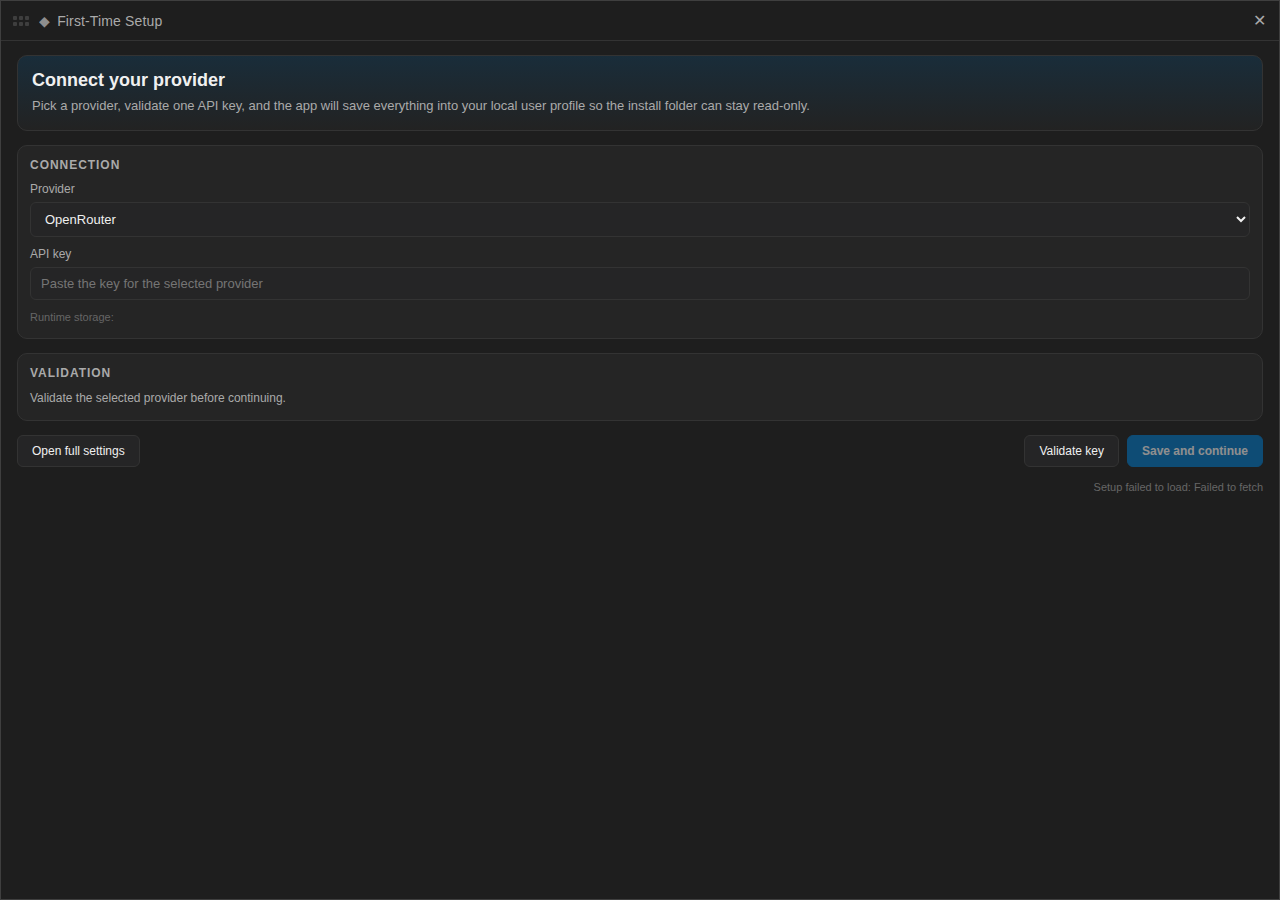
<file: ui/setup.html>
<!DOCTYPE html>
<html lang="en">
<head>
<meta charset="UTF-8">
<meta name="viewport" content="width=device-width, initial-scale=1.0">
<title>Setup</title>
<link rel="stylesheet" href="shared.css">
<style>
  body { padding: 0; }
  .content { flex: 1; display: flex; flex-direction: column; padding: 14px 16px 12px; gap: 14px; }
  .hero { padding: 14px; border: 1px solid var(--border); border-radius: 10px; background: linear-gradient(180deg, rgba(0,122,204,0.16), rgba(255,255,255,0.02)); }
  .hero h2 { margin: 0 0 6px; font-size: 18px; }
  .hero p { margin: 0; color: var(--text-secondary); line-height: 1.45; }
  .panel { border: 1px solid var(--border); border-radius: 10px; background: rgba(255,255,255,0.03); padding: 12px; }
  .panel h3 { margin: 0 0 10px; font-size: 12px; text-transform: uppercase; letter-spacing: 0.08em; color: var(--text-secondary); }
  .row { margin-bottom: 10px; }
  .row:last-child { margin-bottom: 0; }
  label { display: block; margin-bottom: 6px; font-size: 12px; color: var(--text-secondary); }
  select, input[type="password"], input[type="text"] {
    width: 100%;
    background: var(--bg-input);
    color: var(--text-primary);
    border: 1px solid var(--border);
    border-radius: 6px;
    padding: 8px 10px;
    font-family: var(--font-ui);
    font-size: 13px;
    outline: none;
  }
  select:focus, input:focus { border-color: var(--border-focus); box-shadow: 0 0 0 2px var(--accent-dim); }
  .note { font-size: 11px; color: var(--text-muted); line-height: 1.45; }
  .storage { font-family: var(--font-mono); color: var(--text-secondary); word-break: break-all; }
  .actions { display: flex; justify-content: space-between; align-items: center; gap: 8px; }
  .button-row { display: flex; gap: 8px; }
  button {
    padding: 8px 14px;
    border: 1px solid var(--border);
    border-radius: 6px;
    background: var(--bg-input);
    color: var(--text-primary);
    cursor: pointer;
    font-size: 12px;
  }
  button.primary { background: var(--accent); border-color: var(--accent); color: #fff; font-weight: 600; }
  button:disabled { opacity: 0.5; cursor: not-allowed; }
  #validation-output { font-size: 12px; color: var(--text-secondary); line-height: 1.45; min-height: 18px; }
  #status { font-size: 11px; color: var(--text-muted); min-height: 14px; text-align: right; }
</style>
</head>
<body data-window-id="setup" data-window-resizable="true">
  <div class="titlebar">
    <div class="grip"><span></span><span></span><span></span><span></span><span></span><span></span></div>
    <div class="titlebar-title"><span class="titlebar-icon">◆</span> First-Time Setup</div>
    <div class="window-controls">
      <button class="win-btn win-close" onclick="closeWindow()">&#x2715;</button>
    </div>
  </div>

  <div class="content window-shell">
    <div class="hero">
      <h2>Connect your provider</h2>
      <p>Pick a provider, validate one API key, and the app will save everything into your local user profile so the install folder can stay read-only.</p>
    </div>

    <div class="panel">
      <h3>Connection</h3>
      <div class="row">
        <label for="provider-select">Provider</label>
        <select id="provider-select">
          <option value="openrouter">OpenRouter</option>
          <option value="openai">OpenAI</option>
          <option value="anthropic">Anthropic</option>
          <option value="xai">xAI</option>
        </select>
      </div>
      <div class="row">
        <label for="api-key-input">API key</label>
        <input type="password" id="api-key-input" placeholder="Paste the key for the selected provider">
      </div>
      <div class="row note">
        Runtime storage:
        <div id="storage-root" class="storage"></div>
      </div>
    </div>

    <div class="panel">
      <h3>Validation</h3>
      <div id="validation-output">Validate the selected provider before continuing.</div>
    </div>

    <div class="actions">
      <button id="settings-link">Open full settings</button>
      <div class="button-row">
        <button id="validate-btn">Validate key</button>
        <button id="continue-btn" class="primary" disabled>Save and continue</button>
      </div>
    </div>

    <div id="status">Loading setup...</div>
  </div>

<script src="ahk-bridge.js"></script>
<script src="window-ui.js"></script>
<script>
  const backendBaseUrl = 'http://127.0.0.1:8765';
  let snapshot = null;
  let validationState = { provider: '', apiKey: '', ok: false };

  const providerSelect = document.getElementById('provider-select');
  const apiKeyInput = document.getElementById('api-key-input');
  const validationOutput = document.getElementById('validation-output');
  const continueBtn = document.getElementById('continue-btn');
  const statusEl = document.getElementById('status');
  const storageRootEl = document.getElementById('storage-root');

  function post(action, data = {}) {
    postToAHK({ action, ...data });
  }

  function focusPrimaryField() {
    apiKeyInput.focus();
    apiKeyInput.select();
  }

  async function fetchJson(path, options = {}) {
    const response = await fetch(backendBaseUrl + path, options);
    let payload = {};
    try {
      payload = await response.json();
    } catch (e) {}
    if (!response.ok) {
      throw new Error(payload && payload.error ? payload.error : `HTTP ${response.status}`);
    }
    return payload;
  }

  function setStatus(text) {
    statusEl.textContent = text;
  }

  function invalidateValidation() {
    validationState = { provider: '', apiKey: '', ok: false };
    continueBtn.disabled = true;
  }

  function currentProviderKeyField(provider) {
    if (!snapshot) return '';
    if (provider === 'openrouter') return snapshot.openrouterKey || '';
    if (provider === 'openai') return snapshot.openaiKey || '';
    if (provider === 'anthropic') return snapshot.anthropicKey || '';
    if (provider === 'xai') return snapshot.xaiKey || '';
    return '';
  }

  async function loadSnapshot() {
    snapshot = await fetchJson('/v1/settings');
    providerSelect.value = snapshot.provider || 'openrouter';
    apiKeyInput.value = currentProviderKeyField(providerSelect.value);
    storageRootEl.textContent = snapshot.storageRoot || '';
    if (snapshot.configured) {
      validationOutput.textContent = 'A provider is already configured. You can update it here or open full settings.';
    }
    setStatus(snapshot.configured ? 'Existing configuration loaded' : 'Setup required');
  }

  async function validateCurrent() {
    const provider = providerSelect.value;
    const apiKey = apiKeyInput.value.trim();
    if (!apiKey) {
      throw new Error('Paste an API key first');
    }

    setStatus('Validating provider...');
    const result = await fetchJson('/v1/setup/validate', {
      method: 'POST',
      headers: { 'Content-Type': 'application/json' },
      body: JSON.stringify({ provider, apiKey })
    });

    validationState = { provider, apiKey, ok: true };
    continueBtn.disabled = false;

    const models = Array.isArray(result.models) ? result.models : [];
    const sample = models.slice(0, 3).map((item) => item.id).join(', ');
    validationOutput.textContent =
      `Validated ${result.providerLabel}. ${result.modelCount} models available.` +
      (sample ? ` Sample: ${sample}` : '');
    setStatus('Validation succeeded');
  }

  async function completeSetup() {
    const provider = providerSelect.value;
    const apiKey = apiKeyInput.value.trim();
    if (!validationState.ok || validationState.provider !== provider || validationState.apiKey !== apiKey) {
      await validateCurrent();
    }

    const payload = {
      openrouterKey: provider === 'openrouter' ? apiKey : (snapshot?.openrouterKey || ''),
      openaiKey: provider === 'openai' ? apiKey : (snapshot?.openaiKey || ''),
      anthropicKey: provider === 'anthropic' ? apiKey : (snapshot?.anthropicKey || ''),
      xaiKey: provider === 'xai' ? apiKey : (snapshot?.xaiKey || '')
    };

    setStatus('Saving setup...');
    await fetchJson('/v1/settings/provider', {
      method: 'PUT',
      headers: { 'Content-Type': 'application/json' },
      body: JSON.stringify({ provider })
    });
    snapshot = await fetchJson('/v1/settings/api-keys', {
      method: 'PUT',
      headers: { 'Content-Type': 'application/json' },
      body: JSON.stringify(payload)
    });

    setStatus('Setup complete');
    post('complete');
  }

  providerSelect.addEventListener('change', () => {
    apiKeyInput.value = currentProviderKeyField(providerSelect.value);
    invalidateValidation();
    validationOutput.textContent = 'Validate the selected provider before continuing.';
  });

  apiKeyInput.addEventListener('input', () => {
    invalidateValidation();
  });

  document.getElementById('validate-btn').addEventListener('click', () => {
    validateCurrent().catch((error) => {
      validationOutput.textContent = error.message;
      setStatus('Validation failed');
    });
  });

  document.getElementById('continue-btn').addEventListener('click', () => {
    completeSetup().catch((error) => {
      setStatus('Setup failed: ' + error.message);
    });
  });

  document.getElementById('settings-link').addEventListener('click', () => {
    post('openSettings');
  });

  document.addEventListener('keydown', (e) => {
    if (e.key === 'Escape') {
      e.preventDefault();
      post('close');
    }
  });

  document.addEventListener('DOMContentLoaded', () => {
    initWindowUI({ persistTextareaSize: false });
    loadSnapshot()
      .then(() => post('ready'))
      .catch((error) => setStatus('Setup failed to load: ' + error.message));
  });
</script>
</body>
</html>
</file>
<file: ui/shared.css>
/*=============================================================================
  SHARED STYLES — included by all WebView windows in this project
  Usage: <link rel="stylesheet" href="shared.css">
=============================================================================*/

/* --- Variables (superset of all windows; override per-window in local :root) --- */
:root {
  --bg-primary:   #1E1E1E;
  --bg-section:   #242424;
  --bg-input:     #252526;
  --bg-hover:     #2A2A2A;
  --bg-dropdown:  #252526;
  --bg-active:    #094771;
  --text-primary:   #F0F0F0;
  --text-secondary: #AAAAAA;
  --text-muted:     #666666;
  --accent:        #007ACC;
  --accent-hover:  #1A8AD4;
  --accent-dim:    rgba(0,122,204,0.15);
  --border:        #333333;
  --border-focus:  #007ACC;
  --danger:        #C24040;
  --danger-hover:  #D45050;
  --font-ui:   'Segoe UI', sans-serif;
  --font-mono: 'Consolas', 'Courier New', monospace;
  --radius: 4px;
}

/* --- Reset --- */
* { margin: 0; padding: 0; box-sizing: border-box; }

/* --- Body --- */
body {
  background: var(--bg-primary);
  color: var(--text-primary);
  font-family: var(--font-ui);
  font-size: 13px;
  height: 100vh;
  display: flex;
  flex-direction: column;
  overflow: hidden;
  user-select: none;
  border: 1px solid rgba(255, 255, 255, 0.15);
}

/* --- Titlebar (full — with window control buttons) --- */
.titlebar {
  -webkit-app-region: drag;
  flex-shrink: 0;
  height: 40px;
  padding: 0 0 0 12px;
  background: var(--bg-primary);
  border-bottom: 1px solid var(--border);
  display: flex;
  align-items: center;
  gap: 10px;
}

.titlebar-title {
  flex: 1;
  font-size: 14px;
  font-weight: 500;
  display: flex;
  align-items: center;
  gap: 7px;
  color: var(--text-secondary);
  letter-spacing: 0.01em;
}

.titlebar-icon { font-size: 14px; opacity: 0.8; }

/* --- Drag bar (minimal popup — no window controls) --- */
.drag-bar {
  -webkit-app-region: drag;
  flex-shrink: 0;
  display: flex;
  align-items: center;
  gap: 8px;
  padding: 8px 12px 6px;
  border-bottom: 1px solid var(--border);
}

/* --- Window header (inlined, no separator — editor/settings style) --- */
.window-header {
  -webkit-app-region: drag;
  flex-shrink: 0;
  display: flex;
  align-items: center;
  gap: 10px;
}

/* --- Grip dots --- */
.grip {
  display: grid;
  grid-template-columns: repeat(3, 4px);
  grid-template-rows: repeat(2, 4px);
  gap: 2px;
  opacity: 0.3;
  transition: opacity 0.15s;
  flex-shrink: 0;
}

.drag-bar:hover .grip,
.window-header:hover .grip,
.titlebar:hover .grip { opacity: 0.7; }

.grip span {
  width: 4px;
  height: 4px;
  border-radius: 1px;
  background: #888;
}

/* --- Window control buttons --- */
.window-controls {
  -webkit-app-region: no-drag;
  display: flex;
}

.win-btn {
  width: 40px;
  height: 40px;
  border: none;
  background: transparent;
  color: var(--text-secondary);
  font-size: 16px;
  cursor: pointer;
  display: flex;
  align-items: center;
  justify-content: center;
  transition: background 0.15s, color 0.15s;
}

.win-btn:hover        { background: var(--bg-hover); color: var(--text-primary); }
.win-close:hover      { background: #c42b1c; color: white; }

/* --- Scrollbars (global defaults) --- */
::-webkit-scrollbar              { width: 10px; }
::-webkit-scrollbar-track        { background: var(--bg-primary); }
::-webkit-scrollbar-thumb        { background: #444; border-radius: 5px; }
::-webkit-scrollbar-thumb:hover  { background: #555; }
</file>
